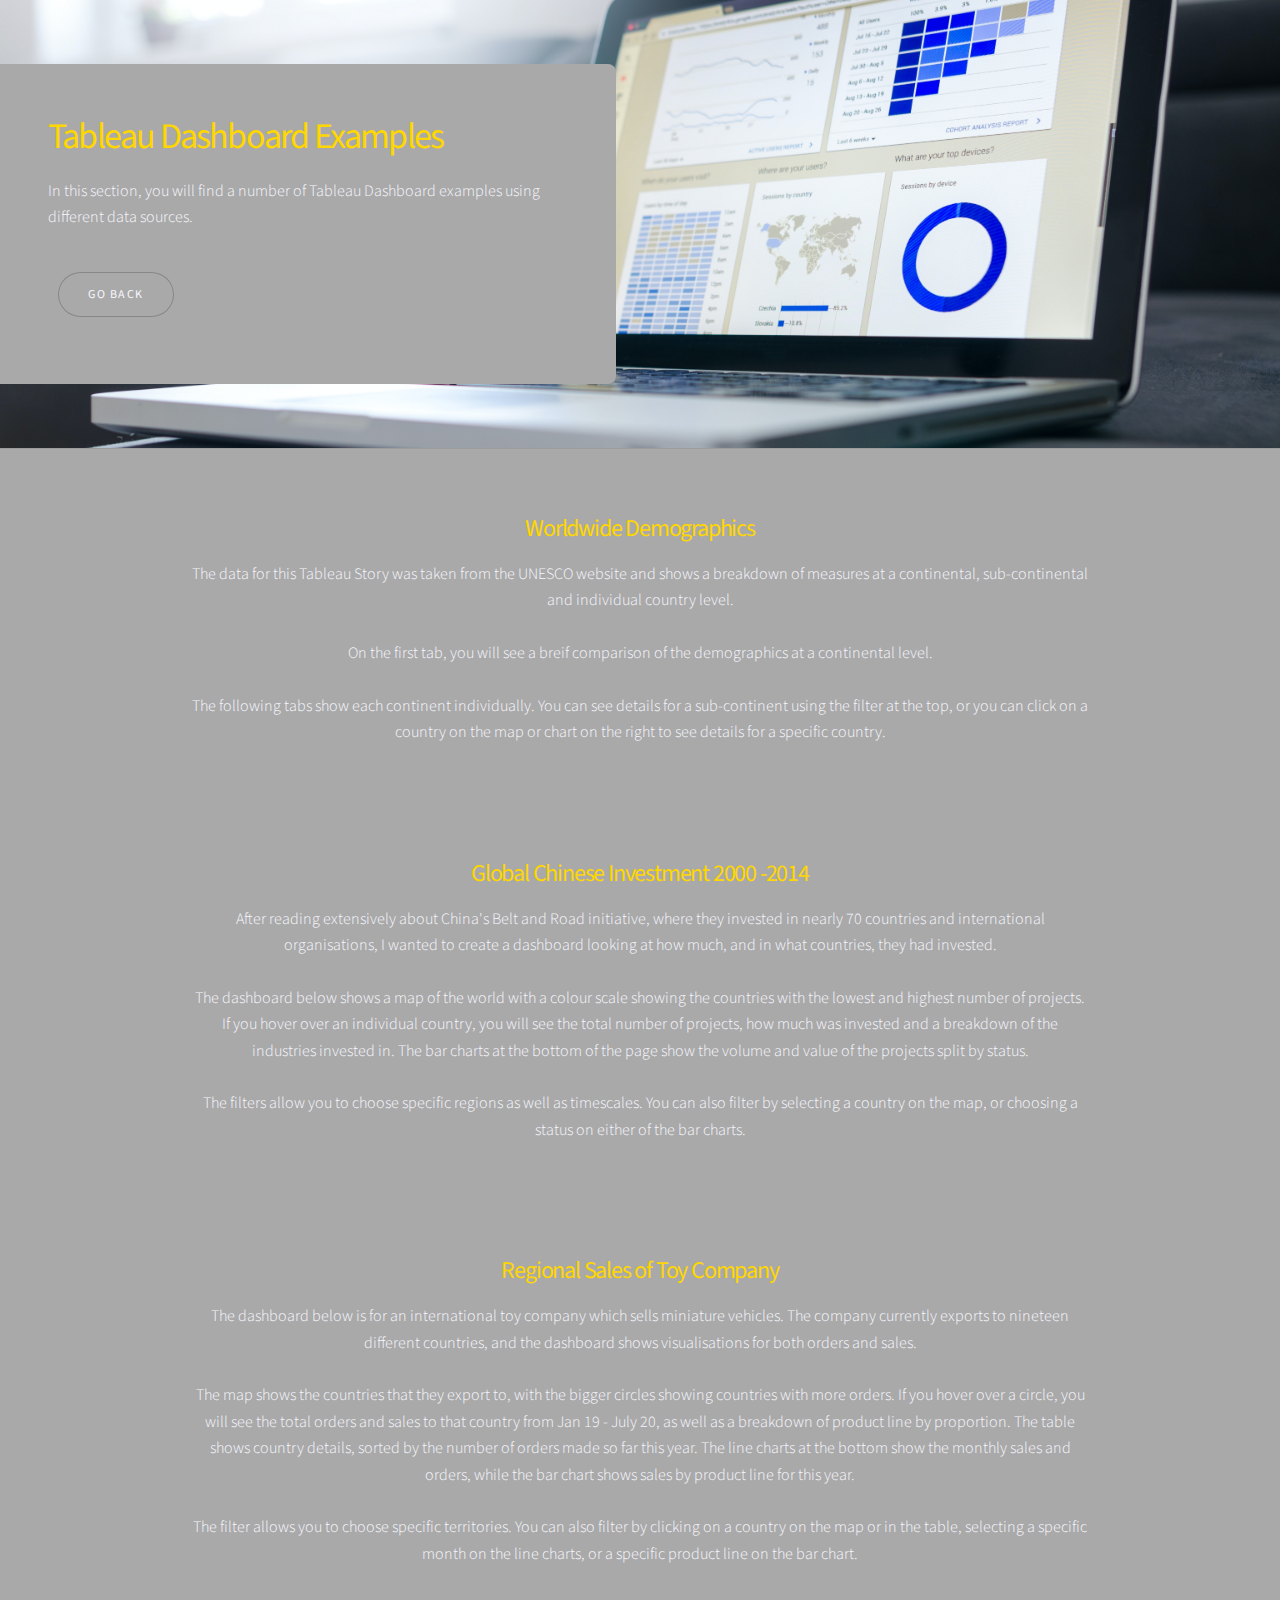
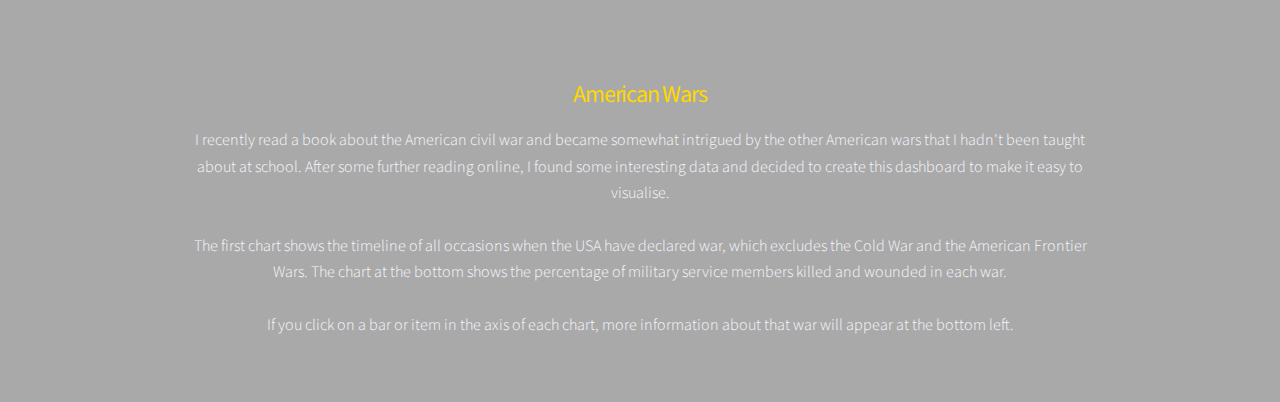
<file: portfolio_1.html>
<!DOCTYPE HTML>
<!--
	Story by HTML5 UP
	html5up.net | @ajlkn
	Free for personal and commercial use under the CCA 3.0 license (html5up.net/license)
-->
<html>
	<head>
		<title>Portfolio: 1</title>
		<meta charset="utf-8" />
		<meta name="viewport" content="width=device-width, initial-scale=1, user-scalable=no" />
		<link rel="stylesheet" href="assets/css/main.css" />
		<noscript><link rel="stylesheet" href="assets/css/noscript.css" /></noscript>
	</head>
	<body class="is-preload">

		<!-- Wrapper -->
			<div id="wrapper" class="divided">

				<section class="spotlight style4 orient-left content-align-left image-position-center onload-image-fade-in onload-content-fade-right">
					<div class="content">
						<h2>Tableau Dashboard Examples</h2>
						<p>In this section, you will find a number of Tableau Dashboard examples using different data sources.</p>
						<span class="button-wrapper">
							<ul class="actions stacked">
								<li><a href="javascript:window.history.back()" class="button">Go Back</a></li>
							</ul>
						</span>
					</div>
					<div class="image">
						<img src="images/dashboard2.jpg" alt="" />
					</div>
				</section>

				<section class="wrapper style1 align-center">
					<div class="inner">
						
						<!--One-->
						<h3>Worldwide Demographics</h3>
						<p>The data for this Tableau Story was taken from the UNESCO website and shows a breakdown of measures at a continental, sub-continental and individual country level. <br><br>
						On the first tab, you will see a breif comparison of the demographics at a continental level. <br><br>
						The following tabs show each continent individually. You can see details for a sub-continent using the filter at the top, or you can click on a country on the map or chart on the right to see details for a specific country.</p>
						<div class='tableauPlaceholder' id='viz1603116062187' style='position: relative; margin: auto;'>
							<noscript>
								<a href='#'>
									<img alt=' ' src='https:&#47;&#47;public.tableau.com&#47;static&#47;images&#47;De&#47;Demo_study&#47;WorldwideDemographics&#47;1_rss.png' style='border: none' />
								</a>
							</noscript>
							<object class='tableauViz'  style='display:none;'>
								<param name='host_url' value='https%3A%2F%2Fpublic.tableau.com%2F' /> 
								<param name='embed_code_version' value='3' /> 
								<param name='site_root' value='' />
								<param name='name' value='Demo_study&#47;WorldwideDemographics' />
								<param name='tabs' value='no' />
								<param name='toolbar' value='yes' />
								<param name='static_image' value='https:&#47;&#47;public.tableau.com&#47;static&#47;images&#47;De&#47;Demo_study&#47;WorldwideDemographics&#47;1.png' /> 
								<param name='animate_transition' value='yes' />
								<param name='display_static_image' value='yes' />
								<param name='display_spinner' value='yes' />
								<param name='display_overlay' value='yes' /><param name='display_count' value='yes' />
								<param name='language' value='en-GB' />
								<param name='filter' value='publish=yes' />
							</object>
						</div>                
						<script type='text/javascript'>                    
							var divElement = document.getElementById('viz1603116062187');                    
							var vizElement = divElement.getElementsByTagName('object')[0];                    
							vizElement.style.width='1000px';vizElement.style.height='827px';                    
							var scriptElement = document.createElement('script');                    
							scriptElement.src = 'https://public.tableau.com/javascripts/api/viz_v1.js';                    
							vizElement.parentNode.insertBefore(scriptElement, vizElement);                
						</script>
						<br><br><br>


						<!--Two-->
						<h3>Global Chinese Investment 2000 -2014</h3>
						<p>After reading extensively about China's Belt and Road initiative, where they invested in nearly 70 countries and international organisations, I wanted to create a dashboard looking at how much, and in what countries, they had invested.<br><br>
						The dashboard below shows a map of the world with a colour scale showing the countries with the lowest and highest number of projects. If you hover over an individual country, you will see the total number of projects, how much was invested and a breakdown of the industries invested in. The bar charts at the bottom of the page show the volume and value of the projects split by status.<br><br>
						The filters allow you to choose specific regions as well as timescales. You can also filter by selecting a country on the map, or choosing a status on either of the bar charts.</p>
						<div class='tableauPlaceholder' id='viz1601380926191' style='position: relative; margin: auto;'>
							<noscript>
								<a href='#'>
									<img alt=' ' src='https:&#47;&#47;public.tableau.com&#47;static&#47;images&#47;Ch&#47;ChinaDashboard2&#47;Dashboard1&#47;1_rss.png' style='border: none' />
								</a>
							</noscript>
							<object class='tableauViz'  style='display:none;'>
								<param name='host_url' value='https%3A%2F%2Fpublic.tableau.com%2F' /> 
								<param name='embed_code_version' value='3' /> 
								<param name='site_root' value='' />
								<param name='name' value='ChinaDashboard2&#47;Dashboard1' />
								<param name='tabs' value='no' />
								<param name='toolbar' value='yes' />
								<param name='static_image' value='https:&#47;&#47;public.tableau.com&#47;static&#47;images&#47;Ch&#47;ChinaDashboard2&#47;Dashboard1&#47;1.png' /> 
								<param name='animate_transition' value='yes' />
								<param name='display_static_image' value='yes' />
								<param name='display_spinner' value='yes' />
								<param name='display_overlay' value='yes' />
								<param name='display_count' value='yes' />
								<param name='language' value='en-GB' />
							</object>
						</div>                
						<script type='text/javascript'>                    
							var divElement = document.getElementById('viz1601380926191');                    
							var vizElement = divElement.getElementsByTagName('object')[0];                    
							if ( divElement.offsetWidth > 800 ) { 
								vizElement.style.width='1000px';
								vizElement.style.height='827px';
							} else if ( divElement.offsetWidth > 500 ) { 
								vizElement.style.width='1000px';
								vizElement.style.height='827px';
							} else { 
								vizElement.style.width='100%';
								vizElement.style.height='1177px';
							}                     
							var scriptElement = document.createElement('script');                    
							scriptElement.src = 'https://public.tableau.com/javascripts/api/viz_v1.js';                    
							vizElement.parentNode.insertBefore(scriptElement, vizElement);                
						</script>
						<br><br><br>


						<!--Three-->
						<h3>Regional Sales of Toy Company</h3>
						<p>The dashboard below is for an international toy company which sells miniature vehicles. The company currently exports to nineteen different countries, and the dashboard shows visualisations for both orders and sales.<br><br>
						The map shows the countries that they export to, with the bigger circles showing countries with more orders. If you hover over a circle, you will see the total orders and sales to that country from Jan 19 - July 20, as well as a breakdown of product line by proportion. The table shows country details, sorted by the number of orders made so far this year. The line charts at the bottom show the monthly sales and orders, while the bar chart shows sales by product line for this year.<br><br>
						The filter allows you to choose specific territories. You can also filter by clicking on a country on the map or in the table, selecting a specific month on the line charts, or a specific product line on the bar chart.</p>
						<div class='tableauPlaceholder' id='viz1601381739290' style='position: relative; margin: auto;'>
							<noscript>
								<a href='#'>
									<img alt=' ' src='https:&#47;&#47;public.tableau.com&#47;static&#47;images&#47;Re&#47;Regional_Sales_16011146154510&#47;Dashboard1&#47;1_rss.png' style='border: none' />
								</a>
							</noscript>
							<object class='tableauViz'  style='display:none;'>
								<param name='host_url' value='https%3A%2F%2Fpublic.tableau.com%2F' /> 
								<param name='embed_code_version' value='3' /> 
								<param name='site_root' value='' />
								<param name='name' value='Regional_Sales_16011146154510&#47;Dashboard1' />
								<param name='tabs' value='no' />
								<param name='toolbar' value='yes' />
								<param name='static_image' value='https:&#47;&#47;public.tableau.com&#47;static&#47;images&#47;Re&#47;Regional_Sales_16011146154510&#47;Dashboard1&#47;1.png' /> 
								<param name='animate_transition' value='yes' />
								<param name='display_static_image' value='yes' />
								<param name='display_spinner' value='yes' />
								<param name='display_overlay' value='yes' />
								<param name='display_count' value='yes' />
								<param name='language' value='en-GB' />
							</object>
						</div>                
						<script type='text/javascript'>                    
							var divElement = document.getElementById('viz1601381739290');                    
							var vizElement = divElement.getElementsByTagName('object')[0];                    
							if ( divElement.offsetWidth > 800 ) { 
								vizElement.style.width='1000px';
								vizElement.style.height='827px';
							} else if ( divElement.offsetWidth > 500 ) { 
								vizElement.style.width='1000px';
								vizElement.style.height='827px';
							} else { 
								vizElement.style.width='100%';
								vizElement.style.height='1527px';
							}                     
							var scriptElement = document.createElement('script');                    
							scriptElement.src = 'https://public.tableau.com/javascripts/api/viz_v1.js';                    
							vizElement.parentNode.insertBefore(scriptElement, vizElement);                
						</script>
						<br><br><br>


						<!-- Four -->
						<h3>American Wars</h3>
						<p>I recently read a book about the American civil war and became somewhat intrigued by the other American wars that I hadn't been taught about at school. After some further reading online, I found some interesting data and decided to create this dashboard to make it easy to visualise.<br><br>
						The first chart shows the timeline of all occasions when the USA have declared war, which excludes the Cold War and the American Frontier Wars. The chart at the bottom  shows the percentage of military service members killed and wounded in each war.<br><br>
						If you click on a bar or item in the axis of each chart, more information about that war will appear at the bottom left.  </p>
						<div class='tableauPlaceholder' id='viz1602081569733' style='position: relative; margin: auto;'>
							<noscript>
								<a href='#'>
									<img alt=' ' src='https:&#47;&#47;public.tableau.com&#47;static&#47;images&#47;Am&#47;American_wars&#47;AmericanWars&#47;1_rss.png' style='border: none' />
								</a>
							</noscript>
							<object class='tableauViz'  style='display:none;'>
								<param name='host_url' value='https%3A%2F%2Fpublic.tableau.com%2F' /> 
								<param name='embed_code_version' value='3' /> 
								<param name='site_root' value='' />
								<param name='name' value='American_wars&#47;AmericanWars' />
								<param name='tabs' value='no' />
								<param name='toolbar' value='yes' />
								<param name='static_image' value='https:&#47;&#47;public.tableau.com&#47;static&#47;images&#47;Am&#47;American_wars&#47;AmericanWars&#47;1.png' /> 
								<param name='animate_transition' value='yes' />
								<param name='display_static_image' value='yes' />
								<param name='display_spinner' value='yes' />
								<param name='display_overlay' value='yes' />
								<param name='display_count' value='yes' />
								<param name='language' value='en-GB' />
								<param name='filter' value='publish=yes' />
							</object>
						</div>                
						<script type='text/javascript'>                    
							var divElement = document.getElementById('viz1602081569733');                    
							var vizElement = divElement.getElementsByTagName('object')[0];                    
							if ( divElement.offsetWidth > 800 ) { 
								vizElement.style.width='1000px';
								vizElement.style.height='827px';
							} else if ( divElement.offsetWidth > 500 ) { 
								vizElement.style.width='1000px';
								vizElement.style.height='827px';
							} else { 
								vizElement.style.width='100%';
								vizElement.style.height='777px';
							}                     
							var scriptElement = document.createElement('script');                    
							scriptElement.src = 'https://public.tableau.com/javascripts/api/viz_v1.js';                    
							vizElement.parentNode.insertBefore(scriptElement, vizElement);                
						</script>
					</div>
					
				</section>

				
		<!-- Scripts -->
			<script src="assets/js/jquery.min.js"></script>
			<script src="assets/js/jquery.scrollex.min.js"></script>
			<script src="assets/js/jquery.scrolly.min.js"></script>
			<script src="assets/js/browser.min.js"></script>
			<script src="assets/js/breakpoints.min.js"></script>
			<script src="assets/js/util.js"></script>
			<script src="assets/js/main.js"></script>

	</body>
</html>
</file>
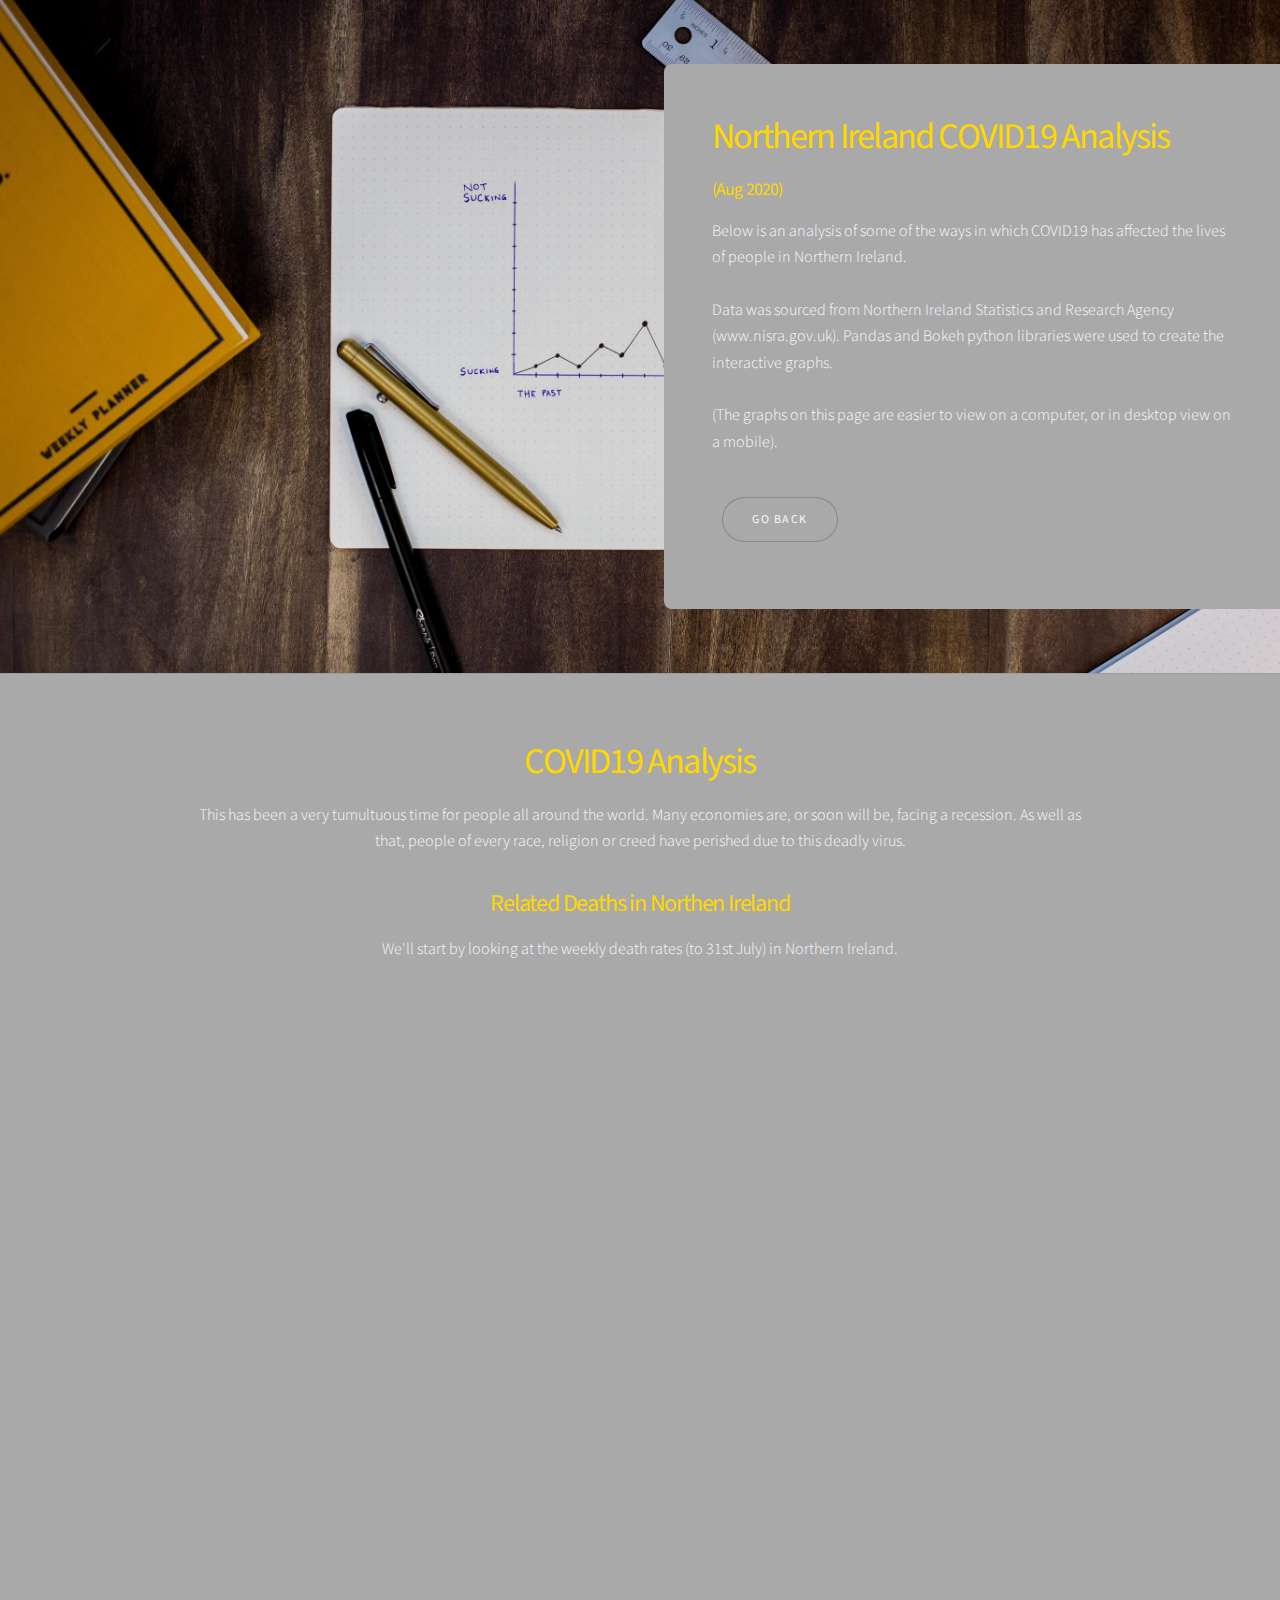
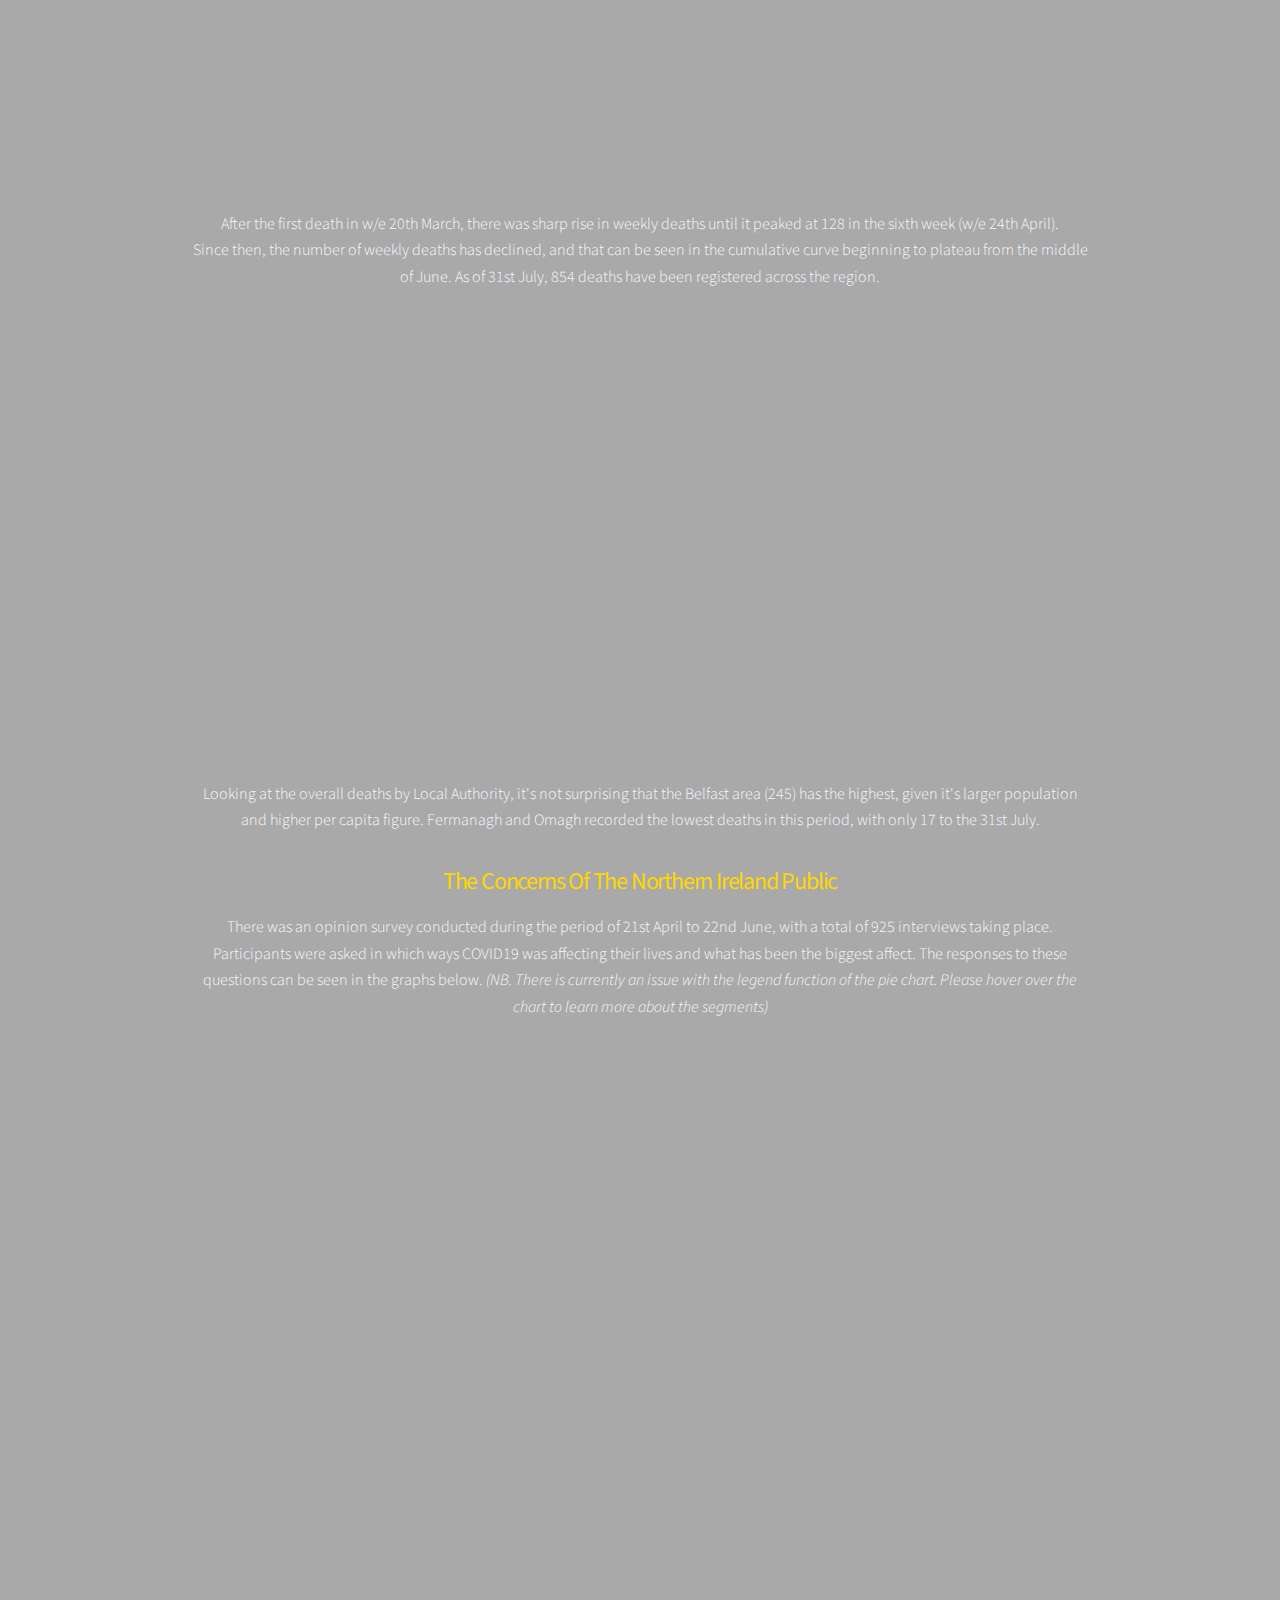
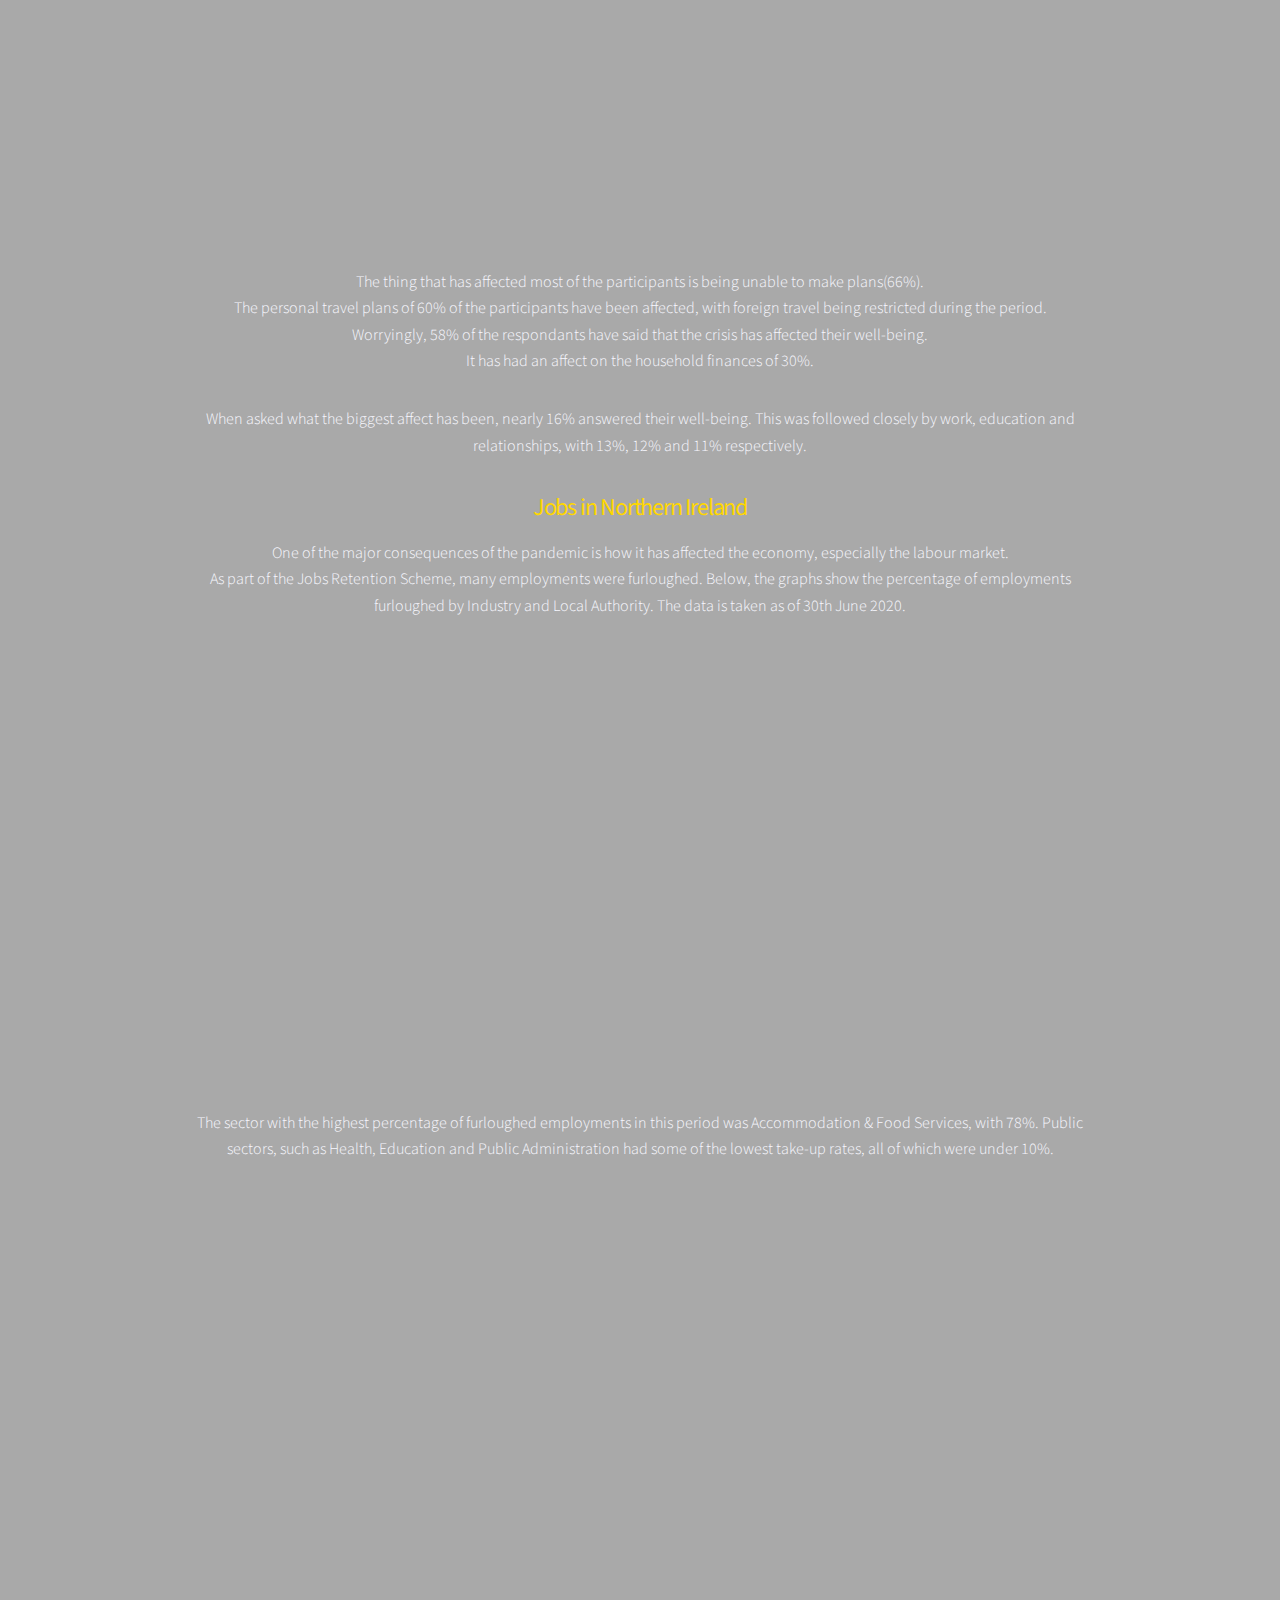
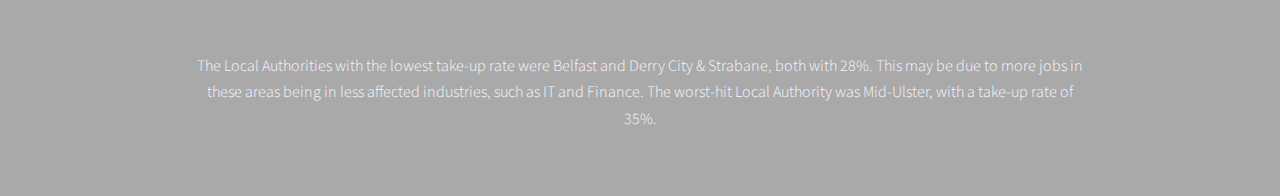
<file: portfolio_2.html>
<!DOCTYPE HTML>
<!--
	Story by HTML5 UP
	html5up.net | @ajlkn
	Free for personal and commercial use under the CCA 3.0 license (html5up.net/license)
-->
<html>
	<head>
		<title>Portfolio: 2</title>
		<meta charset="utf-8" />
		<meta name="viewport" content="width=device-width, initial-scale=1, user-scalable=no" />
		<link rel="stylesheet" href="assets/css/main.css" />
		<noscript><link rel="stylesheet" href="assets/css/noscript.css" /></noscript>
	</head>
	<body class="is-preload">

		<!-- Wrapper -->
			<div id="wrapper" class="divided">

				<section class="spotlight style4 orient-right content-align-left image-position-center onload-image-fade-in onload-content-fade-left">
					<div class="content">
						<h2>Northern Ireland COVID19 Analysis</h2>
						<h4>(Aug 2020)</h4>
						<p>Below is an analysis of some of the ways in which COVID19 has affected the lives of people in Northern Ireland.<br><br>
						Data was sourced from Northern Ireland Statistics and Research Agency (www.nisra.gov.uk). Pandas and Bokeh python libraries were used to create the interactive graphs.<br><br>
						(The graphs on this page are easier to view on a computer, or in desktop view on a mobile).</p>
						<span class="button-wrapper">
							<ul class="actions stacked">
								<li><a href="javascript:window.history.back()" class="button">Go Back</a></li>
							</ul>
						</span>
					</div>
					<div class="image">
						<img src="images/analysis2.jpg" alt="" />
					</div>
				</section>

				<section class="wrapper style1 align-center">
					<div class="inner">
						<h2>COVID19 Analysis</h2>
						<p>This has been a very tumultuous time for people all around the world. Many economies are, or soon will be, facing a recession. As well as that, people of every race, religion or creed have perished due to this deadly virus. <br></p>
						<h3>Related Deaths in Northen Ireland</h3>
						<p>We'll start by looking at the weekly death rates (to 31st July) in Northern Ireland.</p>
						<embed type="text/html" src="images/dash1.html" width="500" height="400" style="max-width: 96%">
						<embed type="text/html" src="images/dash2.html" width="500" height="400" style="max-width: 96%">
						<p>After the first death in w/e 20th March, there was sharp rise in weekly deaths until it peaked at 128 in the sixth week (w/e 24th April).
						<br>Since then, the number of weekly deaths has declined, and that can be seen in the cumulative curve beginning to plateau from the middle of June. As of 31st July, 854 deaths have been registered across the region. </p>
						<embed type="text/html" src="images/dash3.html" width="950" height="450" style="max-width: 96%">
						<p>Looking at the overall deaths by Local Authority, it's not surprising that the Belfast area (245) has the highest, given it's larger population and higher per capita figure. Fermanagh and Omagh recorded the lowest deaths in this period, with only 17 to the 31st July.</p>
						<h3>The Concerns Of The Northern Ireland Public</h3>
						<p>There was an opinion survey conducted during the period of 21st April to 22nd June, with a total of 925 interviews taking place.<br>
						Participants were asked in which ways COVID19 was affecting their lives and what has been the biggest affect. The responses to these questions can be seen in the graphs below.<i> (NB. There is currently an issue with the legend function of the pie chart. Please hover over the chart to learn more about the segments)</i></p>
						<embed type="text/html" src="images/dash4.html" width="500" height="400" style="max-width: 96%">
						<embed type="text/html" src="images/dash5.html" width="500" height="400" style="max-width: 96%">
						<p>The thing that has affected most of the participants is being unable to make plans(66%).<br> 
						The personal travel plans of 60% of the participants have been affected, with foreign travel being restricted during the period.<br>
						Worryingly, 58% of the respondants have said that the crisis has affected their well-being.<br>
						It has had an affect on the household finances of 30%.</p>
						<p>When asked what the biggest affect has been, nearly 16% answered their well-being. This was followed closely by work, education and relationships, with 13%, 12% and 11% respectively.</p>
						<h3>Jobs in Northern Ireland</h3>
						<p>One of the major consequences of the pandemic is how it has affected the economy, especially the labour market.<br>
						As part of the Jobs Retention Scheme, many employments were furloughed. Below, the graphs show the percentage of employments furloughed by Industry and Local Authority. The data is taken as of 30th June 2020.</p>
						<embed type="text/html" src="images/dash6.html" width="950" height="450" style="max-width: 96%">
						<p>The sector with the highest percentage of furloughed employments in this period was Accommodation & Food Services, with 78%. Public sectors, such as Health, Education and Public Administration had some of the lowest take-up rates, all of which were under 10%.</p>
						<embed type="text/html" src="images/dash7.html" width="950" height="450" style="max-width: 96%">
						<p>The Local Authorities with the lowest take-up rate were Belfast and Derry City & Strabane, both with 28%. This may be due to more jobs in these areas being in less affected industries, such as IT and Finance.
						The worst-hit Local Authority was Mid-Ulster, with a take-up rate of 35%.</p>
					</div>
					
				</section>

				
		<!-- Scripts -->
			<script src="assets/js/jquery.min.js"></script>
			<script src="assets/js/jquery.scrollex.min.js"></script>
			<script src="assets/js/jquery.scrolly.min.js"></script>
			<script src="assets/js/browser.min.js"></script>
			<script src="assets/js/breakpoints.min.js"></script>
			<script src="assets/js/util.js"></script>
			<script src="assets/js/main.js"></script>

	</body>
</html>
</file>
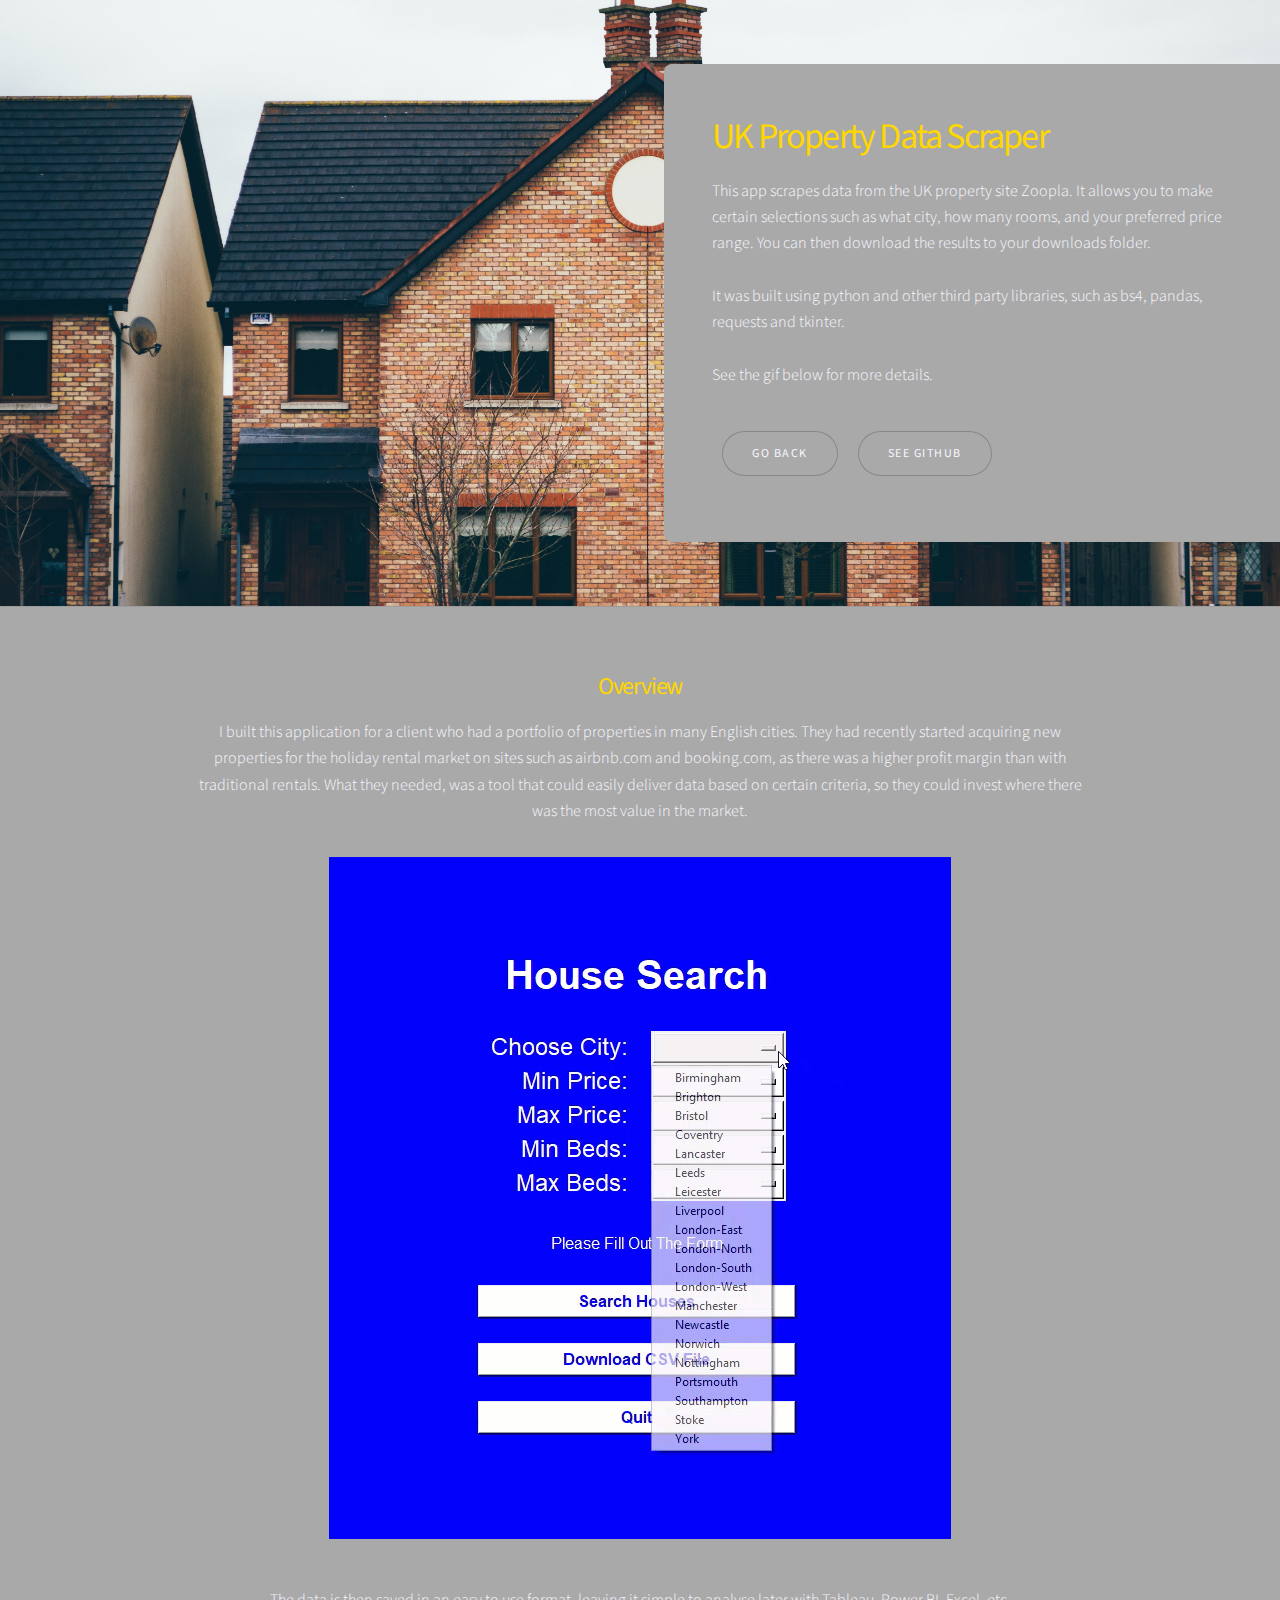
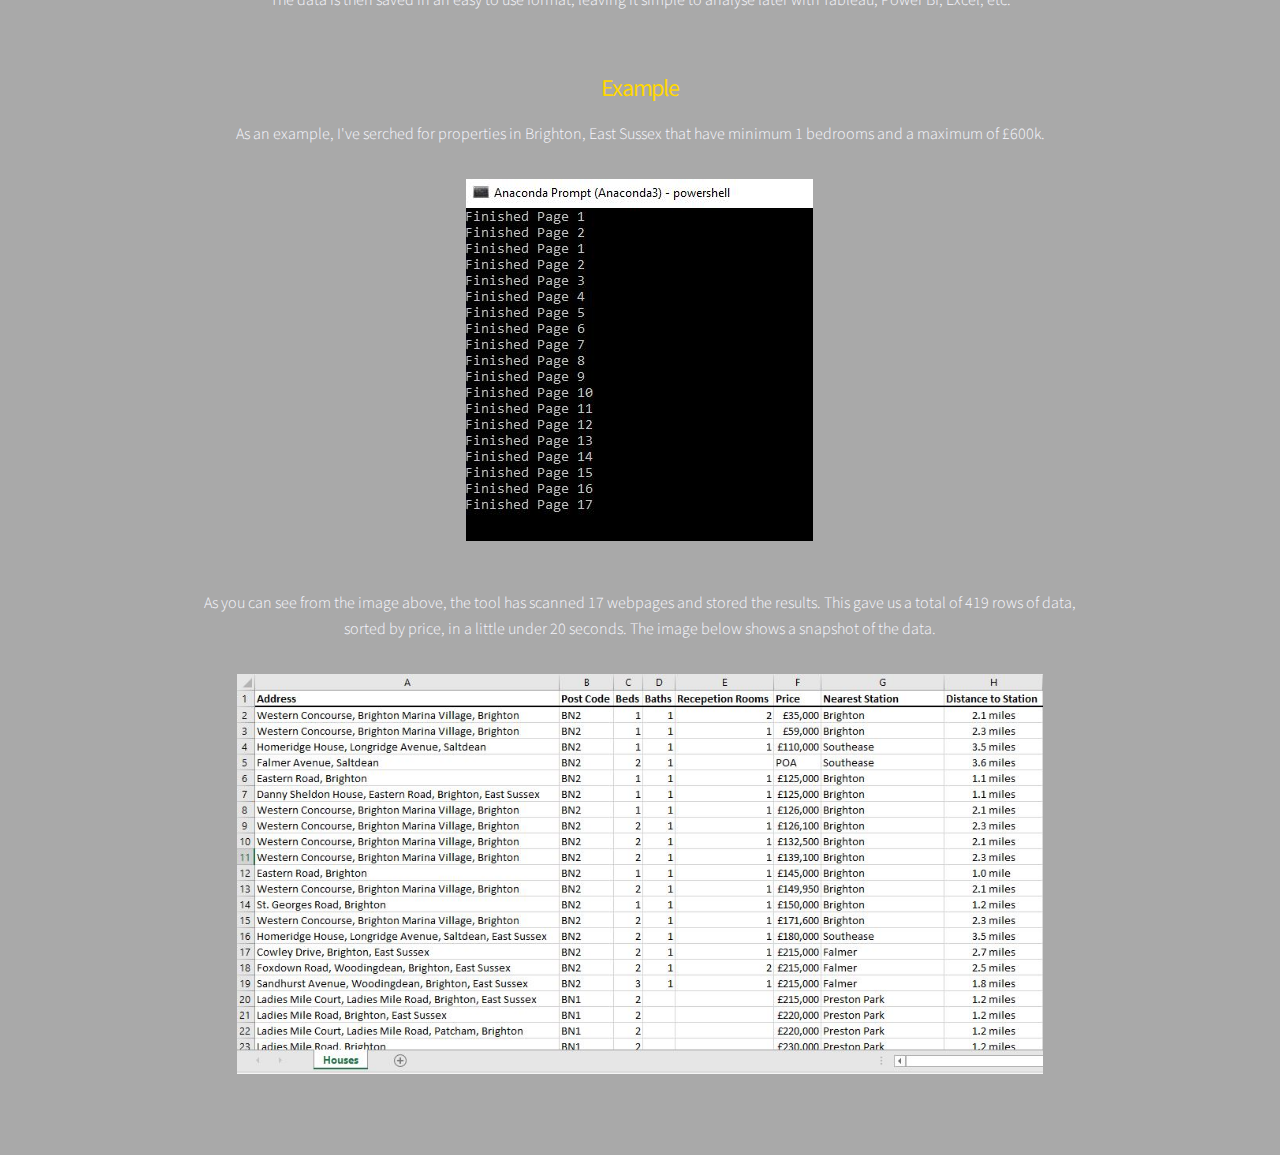
<file: portfolio_4.html>
<!DOCTYPE HTML>
<!--
	Story by HTML5 UP
	html5up.net | @ajlkn
	Free for personal and commercial use under the CCA 3.0 license (html5up.net/license)
-->
<html>
	<head>
		<title>Portfolio: 4</title>
		<meta charset="utf-8" />
		<meta name="viewport" content="width=device-width, initial-scale=1, user-scalable=no" />
		<link rel="stylesheet" href="assets/css/main.css" />
		<noscript><link rel="stylesheet" href="assets/css/noscript.css" /></noscript>
	</head>
	<body class="is-preload">

		<!-- Wrapper -->
			<div id="wrapper" class="divided">

				<section class="spotlight style4 orient-right content-align-left image-position-center onload-image-fade-in onload-content-fade-left">
					<div class="content">
						<h2>UK Property Data Scraper</h2>
						<p>This app scrapes data from the UK property site Zoopla. It allows you to make certain selections such as what city, how many rooms, and your preferred price range. You can then download the results to your downloads folder.<br><br>
						It was built using python and other third party libraries, such as bs4, pandas, requests and tkinter. <br><br>
						See the gif below for more details.</p>
						<span class="button-wrapper">
							<ul class="actions stacked">
								<li><a href="javascript:window.history.back()" class="button">Go Back</a></li>
							</ul>
							<ul class="actions stacked">
								<li><a href="https://github.com/SimonGraham86/uk-property-data-scraper" class="button" target="_blank">See Github</a></li>
							</ul>
						</span>
					</div>
					<div class="image">
						<img src="images/houses2.jpg" alt="" />
					</div>
				</section>

				<section class="wrapper style1 align-center">
					<div class="inner">
						<h3>Overview</h3>
						<p>I built this application for a client who had a portfolio of properties in many English cities. They had recently started acquiring new properties for the holiday rental market on sites such as airbnb.com and booking.com, as there was a higher profit margin than with traditional rentals. What they needed, was a tool that could easily deliver data based on certain criteria, so they could invest where there was the most value in the market. </p>
						<div class="image-port" style='margin: auto; padding-top: 0px; padding-bottom: 40px; max-width: 90%;'>
							<img src="images/property_app.gif" alt="" style="max-width: 100%;"/>
						</div>
						<p>The data is then saved in an easy to use format, leaving it simple to analyse later with Tableau, Power BI, Excel, etc.</p><br>
						<h3>Example</h3>
						<p>As an example, I've serched for properties in Brighton, East Sussex that have minimum 1 bedrooms and a maximum of £600k.</p>
						<div class="image-port" style='margin: auto; padding-top: 0px; padding-bottom: 40px; max-width: 90%;'>
							<img src="images/powershell_snap.gif" alt="" style="max-width: 100%;"/>
						</div>
						<p>As you can see from the image above, the tool has scanned 17 webpages and stored the results. This gave us a total of 419 rows of data, sorted by price, in a little under 20 seconds. The image below shows a snapshot of the data.</p>
						<div class="image-port" style='margin: auto; padding-top: 0px; padding-bottom: 40px; max-width: 90%;'>
							<img src="images/excel_snap.gif" alt="" style="max-width: 100%;"/>
						</div>
					</div>
				</section>

				
		<!-- Scripts -->
			<script src="assets/js/jquery.min.js"></script>
			<script src="assets/js/jquery.scrollex.min.js"></script>
			<script src="assets/js/jquery.scrolly.min.js"></script>
			<script src="assets/js/browser.min.js"></script>
			<script src="assets/js/breakpoints.min.js"></script>
			<script src="assets/js/util.js"></script>
			<script src="assets/js/main.js"></script>

	</body>
</html>
</file>
<file: assets/css/noscript.css>
/*
	Story by HTML5 UP
	html5up.net | @ajlkn
	Free for personal and commercial use under the CCA 3.0 license (html5up.net/license)
*/

/* Banner (transitions) */

	.banner.onload-content-fade-up .content {
		-moz-transition: none;
		-webkit-transition: none;
		-ms-transition: none;
		transition: none;
	}

	body.is-preload .banner.onload-content-fade-up .content {
		-moz-transform: none;
		-webkit-transform: none;
		-ms-transform: none;
		transform: none;
		opacity: 1;
	}

	.banner.onload-content-fade-down .content {
		-moz-transition: none;
		-webkit-transition: none;
		-ms-transition: none;
		transition: none;
	}

	body.is-preload .banner.onload-content-fade-down .content {
		-moz-transform: none;
		-webkit-transform: none;
		-ms-transform: none;
		transform: none;
		opacity: 1;
	}

	.banner.onload-content-fade-left .content {
		-moz-transition: none;
		-webkit-transition: none;
		-ms-transition: none;
		transition: none;
	}

	body.is-preload .banner.onload-content-fade-left .content {
		-moz-transform: none;
		-webkit-transform: none;
		-ms-transform: none;
		transform: none;
		opacity: 1;
	}

	.banner.onload-content-fade-right .content {
		-moz-transition: none;
		-webkit-transition: none;
		-ms-transition: none;
		transition: none;
	}

	body.is-preload .banner.onload-content-fade-right .content {
		-moz-transform: none;
		-webkit-transform: none;
		-ms-transform: none;
		transform: none;
		opacity: 1;
	}

	.banner.onload-content-fade-in .content {
		-moz-transition: none;
		-webkit-transition: none;
		-ms-transition: none;
		transition: none;
	}

	body.is-preload .banner.onload-content-fade-in .content {
		-moz-transform: none;
		-webkit-transform: none;
		-ms-transform: none;
		transform: none;
		opacity: 1;
	}

	.banner.onload-image-fade-up .image {
		-moz-transition: none;
		-webkit-transition: none;
		-ms-transition: none;
		transition: none;
	}

		.banner.onload-image-fade-up .image img {
			-moz-transition: none;
			-webkit-transition: none;
			-ms-transition: none;
			transition: none;
		}

	body.is-preload .banner.onload-image-fade-up .image {
		-moz-transform: none;
		-webkit-transform: none;
		-ms-transform: none;
		transform: none;
		opacity: 1;
	}

		body.is-preload .banner.onload-image-fade-up .image img {
			opacity: 1;
		}

	.banner.onload-image-fade-down .image {
		-moz-transition: none;
		-webkit-transition: none;
		-ms-transition: none;
		transition: none;
	}

		.banner.onload-image-fade-down .image img {
			-moz-transition: none;
			-webkit-transition: none;
			-ms-transition: none;
			transition: none;
		}

	body.is-preload .banner.onload-image-fade-down .image {
		-moz-transform: none;
		-webkit-transform: none;
		-ms-transform: none;
		transform: none;
		opacity: 1;
	}

		body.is-preload .banner.onload-image-fade-down .image img {
			opacity: 1;
		}

	.banner.onload-image-fade-left .image {
		-moz-transition: none;
		-webkit-transition: none;
		-ms-transition: none;
		transition: none;
	}

		.banner.onload-image-fade-left .image img {
			-moz-transition: none;
			-webkit-transition: none;
			-ms-transition: none;
			transition: none;
		}

	body.is-preload .banner.onload-image-fade-left .image {
		-moz-transform: none;
		-webkit-transform: none;
		-ms-transform: none;
		transform: none;
		opacity: 1;
	}

		body.is-preload .banner.onload-image-fade-left .image img {
			opacity: 1;
		}

	.banner.onload-image-fade-right .image {
		-moz-transition: none;
		-webkit-transition: none;
		-ms-transition: none;
		transition: none;
	}

		.banner.onload-image-fade-right .image img {
			-moz-transition: none;
			-webkit-transition: none;
			-ms-transition: none;
			transition: none;
		}

	body.is-preload .banner.onload-image-fade-right .image {
		-moz-transform: none;
		-webkit-transform: none;
		-ms-transform: none;
		transform: none;
		opacity: 1;
	}

		body.is-preload .banner.onload-image-fade-right .image img {
			opacity: 1;
		}

	.banner.onload-image-fade-in .image img {
		-moz-transition: none;
		-webkit-transition: none;
		-ms-transition: none;
		transition: none;
	}

	body.is-preload .banner.onload-image-fade-in .image img {
		opacity: 1;
	}

	.banner.onscroll-content-fade-up .content {
		-moz-transition: none;
		-webkit-transition: none;
		-ms-transition: none;
		transition: none;
	}

	.banner.onscroll-content-fade-up.is-inactive .content {
		-moz-transform: none;
		-webkit-transform: none;
		-ms-transform: none;
		transform: none;
		opacity: 1;
	}

	.banner.onscroll-content-fade-down .content {
		-moz-transition: none;
		-webkit-transition: none;
		-ms-transition: none;
		transition: none;
	}

	.banner.onscroll-content-fade-down.is-inactive .content {
		-moz-transform: none;
		-webkit-transform: none;
		-ms-transform: none;
		transform: none;
		opacity: 1;
	}

	.banner.onscroll-content-fade-left .content {
		-moz-transition: none;
		-webkit-transition: none;
		-ms-transition: none;
		transition: none;
	}

	.banner.onscroll-content-fade-left.is-inactive .content {
		-moz-transform: none;
		-webkit-transform: none;
		-ms-transform: none;
		transform: none;
		opacity: 1;
	}

	.banner.onscroll-content-fade-right .content {
		-moz-transition: none;
		-webkit-transition: none;
		-ms-transition: none;
		transition: none;
	}

	.banner.onscroll-content-fade-right.is-inactive .content {
		-moz-transform: none;
		-webkit-transform: none;
		-ms-transform: none;
		transform: none;
		opacity: 1;
	}

	.banner.onscroll-content-fade-in .content {
		-moz-transition: none;
		-webkit-transition: none;
		-ms-transition: none;
		transition: none;
	}

	.banner.onscroll-content-fade-in.is-inactive .content {
		-moz-transform: none;
		-webkit-transform: none;
		-ms-transform: none;
		transform: none;
		opacity: 1;
	}

	.banner.onscroll-image-fade-up .image {
		-moz-transition: none;
		-webkit-transition: none;
		-ms-transition: none;
		transition: none;
	}

		.banner.onscroll-image-fade-up .image img {
			-moz-transition: none;
			-webkit-transition: none;
			-ms-transition: none;
			transition: none;
		}

	.banner.onscroll-image-fade-up.is-inactive .image {
		-moz-transform: none;
		-webkit-transform: none;
		-ms-transform: none;
		transform: none;
		opacity: 1;
	}

		.banner.onscroll-image-fade-up.is-inactive .image img {
			opacity: 1;
		}

	.banner.onscroll-image-fade-down .image {
		-moz-transition: none;
		-webkit-transition: none;
		-ms-transition: none;
		transition: none;
	}

		.banner.onscroll-image-fade-down .image img {
			-moz-transition: none;
			-webkit-transition: none;
			-ms-transition: none;
			transition: none;
		}

	.banner.onscroll-image-fade-down.is-inactive .image {
		-moz-transform: none;
		-webkit-transform: none;
		-ms-transform: none;
		transform: none;
		opacity: 1;
	}

		.banner.onscroll-image-fade-down.is-inactive .image img {
			opacity: 1;
		}

	.banner.onscroll-image-fade-left .image {
		-moz-transition: none;
		-webkit-transition: none;
		-ms-transition: none;
		transition: none;
	}

		.banner.onscroll-image-fade-left .image img {
			-moz-transition: none;
			-webkit-transition: none;
			-ms-transition: none;
			transition: none;
		}

	.banner.onscroll-image-fade-left.is-inactive .image {
		-moz-transform: none;
		-webkit-transform: none;
		-ms-transform: none;
		transform: none;
		opacity: 1;
	}

		.banner.onscroll-image-fade-left.is-inactive .image img {
			opacity: 1;
		}

	.banner.onscroll-image-fade-right .image {
		-moz-transition: none;
		-webkit-transition: none;
		-ms-transition: none;
		transition: none;
	}

		.banner.onscroll-image-fade-right .image img {
			-moz-transition: none;
			-webkit-transition: none;
			-ms-transition: none;
			transition: none;
		}

	.banner.onscroll-image-fade-right.is-inactive .image {
		-moz-transform: none;
		-webkit-transform: none;
		-ms-transform: none;
		transform: none;
		opacity: 1;
	}

		.banner.onscroll-image-fade-right.is-inactive .image img {
			opacity: 1;
		}

	.banner.onscroll-image-fade-in .image img {
		-moz-transition: none;
		-webkit-transition: none;
		-ms-transition: none;
		transition: none;
	}

	.banner.onscroll-image-fade-in.is-inactive .image img {
		opacity: 1;
	}
</file>
<file: assets/css/main.css>
@import url(fontawesome-all.min.css);
@import url("https://fonts.googleapis.com/css?family=Source+Sans+Pro:300,300i,400,400i");

/*
	Story by HTML5 UP
	html5up.net | @ajlkn
	Free for personal and commercial use under the CCA 3.0 license (html5up.net/license)
*/

html, body, div, span, applet, object,
iframe, h1, h2, h3, h4, h5, h6, p, blockquote,
pre, a, abbr, acronym, address, big, cite,
code, del, dfn, em, img, ins, kbd, q, s, samp,
small, strike, strong, sub, sup, tt, var, b,
u, i, center, dl, dt, dd, ol, ul, li, fieldset,
form, label, legend, table, caption, tbody,
tfoot, thead, tr, th, td, article, aside,
canvas, details, embed, figure, figcaption,
footer, header, hgroup, menu, nav, output, ruby,
section, summary, time, mark, audio, video {
	margin: 0;
	padding: 0;
	border: 0;
	font-size: 100%;
	font: inherit;
	vertical-align: baseline;}

article, aside, details, figcaption, figure,
footer, header, hgroup, menu, nav, section {
	display: block;}

body {
	line-height: 1;
}

ol, ul {
	list-style: none;
}

blockquote, q {
	quotes: none;
}

	blockquote:before, blockquote:after, q:before, q:after {
		content: '';
		content: none;
	}

table {
	border-collapse: collapse;
	border-spacing: 0;
}

body {
	-webkit-text-size-adjust: none;
}

mark {
	background-color: transparent;
	color: inherit;
}

input::-moz-focus-inner {
	border: 0;
	padding: 0;
}

input, select, textarea {
	-moz-appearance: none;
	-webkit-appearance: none;
	-ms-appearance: none;
	appearance: none;
}

/* Basic */

	@-ms-viewport {
		width: device-width;
	}

	body {
		-ms-overflow-style: scrollbar;
	}

	@media screen and (max-width: 480px) {

		html, body {
			min-width: 320px;
		}

	}

	html {
		box-sizing: border-box;
	}

	*, *:before, *:after {
		box-sizing: inherit;
	}

	body {
		background: #ffffff;
	}

		body.is-preload *, body.is-preload *:before, body.is-preload *:after {
			-moz-animation: none !important;
			-webkit-animation: none !important;
			-ms-animation: none !important;
			animation: none !important;
			-moz-transition: none !important;
			-webkit-transition: none !important;
			-ms-transition: none !important;
			transition: none !important;
		}

/* Type */

	html {
		font-size: 18pt;
	}

		@media screen and (max-width: 1680px) {

			html {
				font-size: 14pt;
			}

		}

		@media screen and (max-width: 1280px) {

			html {
				font-size: 12pt;
			}

		}

		@media screen and (max-width: 736px) {

			html {
				font-size: 11pt;
			}

		}

		@media screen and (max-width: 360px) {

			html {
				font-size: 10pt;
			}

		}

	body {
		background-color: #A9A9A9;
		color: #F8F8FF;
	}

	body, input, select, textarea {
		font-family: "Source Sans Pro", Helvetica, sans-serif;
		font-size: 1rem;
		font-weight: 300;
		line-height: 1.65;
	}

	a {
		-moz-transition: color 0.2s ease-in-out;
		-webkit-transition: color 0.2s ease-in-out;
		-ms-transition: color 0.2s ease-in-out;
		transition: color 0.2s ease-in-out;
		text-decoration: underline;
	}

		a:hover {
			text-decoration: none;
		}

	strong, b {
		font-weight: 400;
	}

	em, i {
		font-style: italic;
	}

	p {
		margin: 0 0 2rem 0;
	}

		p.major {
			font-size: 1.10rem;
		}

	h1, h2, h3, h4, h5, h6 {
		font-weight: 400;
		line-height: 1.375;
		letter-spacing: -0.05em;
		margin: 0 0 1rem 0;
	}

		h1 a, h2 a, h3 a, h4 a, h5 a, h6 a {
			color: inherit;
			text-decoration: none;
		}

	h1 {
		font-size: 3.5rem;
		line-height: 1.2;
	}

	h2 {
		font-size: 2.25rem;
	}

	h3 {
		font-size: 1.5rem;
	}

	h4 {
		font-size: 1.1rem;
	}

	h5 {
		font-size: 0.9rem;
	}

	h6 {
		font-size: 0.7rem;
	}

	sub {
		font-size: 0.8rem;
		position: relative;
		top: 0.5rem;
	}

	sup {
		font-size: 0.8rem;
		position: relative;
		top: -0.5rem;
	}

	blockquote {
		border-left: solid 4px;
		font-style: italic;
		margin: 0 0 2rem 0;
		padding: 0.5rem 0 0.5rem 2rem;
	}

	code {
		border-radius: 4px;
		font-family: "Courier New", monospace;
		font-size: 0.9em;
		margin: 0 0.25rem;
		padding: 0.25rem 0.325rem;
	}

	pre {
		-webkit-overflow-scrolling: touch;
		font-family: "Courier New", monospace;
		font-size: 0.9em;
		margin: 0 0 2rem 0;
	}

		pre code {
			display: block;
			line-height: 1.5;
			padding: 0.75rem 1rem;
			overflow-x: auto;
		}

	hr {
		border: 0;
		border-bottom: solid 1px;
		margin: 2.5rem 0;
	}

		hr.major {
			margin: 3.5rem 0;
		}

	.align-left {
		text-align: left;
	}

	.align-center {
		text-align: center;
	}

	.align-right {
		text-align: right;
	}

	@media screen and (max-width: 736px) {

		p.major {
			font-size: 1.1rem;
		}

		h1 {
			font-size: 2.5rem;
		}

		h2 {
			font-size: 2rem;
		}

		h3 {
			font-size: 1.25rem;
		}

		h4 {
			font-size: 1rem;
		}

	}

	input, select, textarea {
		color: #000000;
	}

	a {
		color: #FFD700;
	}

		a:hover {
			color: #47D3E5;
		}

	strong, b {
		color: #000000;
	}

	h1, h2, h3, h4, h5, h6 {
		color: #FFD700;
	}

	blockquote {
		border-left-color: rgba(0, 0, 0, 0.2);
	}

	code {
		background: rgba(0, 0, 0, 0.05);
		border-color: rgba(0, 0, 0, 0.2);
	}

	hr {
		border-bottom-color: rgba(0, 0, 0, 0.2);
	}

/* Row */

	.row {
		display: flex;
		flex-wrap: wrap;
		box-sizing: border-box;
		align-items: stretch;
	}

		.row > * {
			box-sizing: border-box;
		}

		.row.gtr-uniform > * > :last-child {
			margin-bottom: 0;
		}

		.row.aln-left {
			justify-content: flex-start;
		}

		.row.aln-center {
			justify-content: center;
		}

		.row.aln-right {
			justify-content: flex-end;
		}

		.row.aln-top {
			align-items: flex-start;
		}

		.row.aln-middle {
			align-items: center;
		}

		.row.aln-bottom {
			align-items: flex-end;
		}

		.row > .imp {
			order: -1;
		}

		.row > .col-1 {
			width: 8.33333%;
		}

		.row > .off-1 {
			margin-left: 8.33333%;
		}

		.row > .col-2 {
			width: 16.66667%;
		}

		.row > .off-2 {
			margin-left: 16.66667%;
		}

		.row > .col-3 {
			width: 25%;
		}

		.row > .off-3 {
			margin-left: 25%;
		}

		.row > .col-4 {
			width: 33.33333%;
		}

		.row > .off-4 {
			margin-left: 33.33333%;
		}

		.row > .col-5 {
			width: 41.66667%;
		}

		.row > .off-5 {
			margin-left: 41.66667%;
		}

		.row > .col-6 {
			width: 50%;
		}

		.row > .off-6 {
			margin-left: 50%;
		}

		.row > .col-7 {
			width: 58.33333%;
		}

		.row > .off-7 {
			margin-left: 58.33333%;
		}

		.row > .col-8 {
			width: 66.66667%;
		}

		.row > .off-8 {
			margin-left: 66.66667%;
		}

		.row > .col-9 {
			width: 75%;
		}

		.row > .off-9 {
			margin-left: 75%;
		}

		.row > .col-10 {
			width: 83.33333%;
		}

		.row > .off-10 {
			margin-left: 83.33333%;
		}

		.row > .col-11 {
			width: 91.66667%;
		}

		.row > .off-11 {
			margin-left: 91.66667%;
		}

		.row > .col-12 {
			width: 100%;
		}

		.row > .off-12 {
			margin-left: 100%;
		}

		.row.gtr-0 {
			margin-top: 0;
			margin-left: 0rem;
		}

			.row.gtr-0 > * {
				padding: 0 0 0 0rem;
			}

			.row.gtr-0.gtr-uniform {
				margin-top: 0rem;
			}

				.row.gtr-0.gtr-uniform > * {
					padding-top: 0rem;
				}

		.row.gtr-25 {
			margin-top: 0;
			margin-left: -0.5rem;
		}

			.row.gtr-25 > * {
				padding: 0 0 0 0.5rem;
			}

			.row.gtr-25.gtr-uniform {
				margin-top: -0.5rem;
			}

				.row.gtr-25.gtr-uniform > * {
					padding-top: 0.5rem;
				}

		.row.gtr-50 {
			margin-top: 0;
			margin-left: -1rem;
		}

			.row.gtr-50 > * {
				padding: 0 0 0 1rem;
			}

			.row.gtr-50.gtr-uniform {
				margin-top: -1rem;
			}

				.row.gtr-50.gtr-uniform > * {
					padding-top: 1rem;
				}

		.row {
			margin-top: 0;
			margin-left: -2rem;
		}

			.row > * {
				padding: 0 0 0 2rem;
			}

			.row.gtr-uniform {
				margin-top: -2rem;
			}

				.row.gtr-uniform > * {
					padding-top: 2rem;
				}

		.row.gtr-150 {
			margin-top: 0;
			margin-left: -3rem;
		}

			.row.gtr-150 > * {
				padding: 0 0 0 3rem;
			}

			.row.gtr-150.gtr-uniform {
				margin-top: -3rem;
			}

				.row.gtr-150.gtr-uniform > * {
					padding-top: 3rem;
				}

		.row.gtr-200 {
			margin-top: 0;
			margin-left: -4rem;
		}

			.row.gtr-200 > * {
				padding: 0 0 0 4rem;
			}

			.row.gtr-200.gtr-uniform {
				margin-top: -4rem;
			}

				.row.gtr-200.gtr-uniform > * {
					padding-top: 4rem;
				}

		@media screen and (max-width: 1680px) {

			.row {
				display: flex;
				flex-wrap: wrap;
				box-sizing: border-box;
				align-items: stretch;
			}

				.row > * {
					box-sizing: border-box;
				}

				.row.gtr-uniform > * > :last-child {
					margin-bottom: 0;
				}

				.row.aln-left {
					justify-content: flex-start;
				}

				.row.aln-center {
					justify-content: center;
				}

				.row.aln-right {
					justify-content: flex-end;
				}

				.row.aln-top {
					align-items: flex-start;
				}

				.row.aln-middle {
					align-items: center;
				}

				.row.aln-bottom {
					align-items: flex-end;
				}

				.row > .imp-xlarge {
					order: -1;
				}

				.row > .col-1-xlarge {
					width: 8.33333%;
				}

				.row > .off-1-xlarge {
					margin-left: 8.33333%;
				}

				.row > .col-2-xlarge {
					width: 16.66667%;
				}

				.row > .off-2-xlarge {
					margin-left: 16.66667%;
				}

				.row > .col-3-xlarge {
					width: 25%;
				}

				.row > .off-3-xlarge {
					margin-left: 25%;
				}

				.row > .col-4-xlarge {
					width: 33.33333%;
				}

				.row > .off-4-xlarge {
					margin-left: 33.33333%;
				}

				.row > .col-5-xlarge {
					width: 41.66667%;
				}

				.row > .off-5-xlarge {
					margin-left: 41.66667%;
				}

				.row > .col-6-xlarge {
					width: 50%;
				}

				.row > .off-6-xlarge {
					margin-left: 50%;
				}

				.row > .col-7-xlarge {
					width: 58.33333%;
				}

				.row > .off-7-xlarge {
					margin-left: 58.33333%;
				}

				.row > .col-8-xlarge {
					width: 66.66667%;
				}

				.row > .off-8-xlarge {
					margin-left: 66.66667%;
				}

				.row > .col-9-xlarge {
					width: 75%;
				}

				.row > .off-9-xlarge {
					margin-left: 75%;
				}

				.row > .col-10-xlarge {
					width: 83.33333%;
				}

				.row > .off-10-xlarge {
					margin-left: 83.33333%;
				}

				.row > .col-11-xlarge {
					width: 91.66667%;
				}

				.row > .off-11-xlarge {
					margin-left: 91.66667%;
				}

				.row > .col-12-xlarge {
					width: 100%;
				}

				.row > .off-12-xlarge {
					margin-left: 100%;
				}

				.row.gtr-0 {
					margin-top: 0;
					margin-left: 0rem;
				}

					.row.gtr-0 > * {
						padding: 0 0 0 0rem;
					}

					.row.gtr-0.gtr-uniform {
						margin-top: 0rem;
					}

						.row.gtr-0.gtr-uniform > * {
							padding-top: 0rem;
						}

				.row.gtr-25 {
					margin-top: 0;
					margin-left: -0.5rem;
				}

					.row.gtr-25 > * {
						padding: 0 0 0 0.5rem;
					}

					.row.gtr-25.gtr-uniform {
						margin-top: -0.5rem;
					}

						.row.gtr-25.gtr-uniform > * {
							padding-top: 0.5rem;
						}

				.row.gtr-50 {
					margin-top: 0;
					margin-left: -1rem;
				}

					.row.gtr-50 > * {
						padding: 0 0 0 1rem;
					}

					.row.gtr-50.gtr-uniform {
						margin-top: -1rem;
					}

						.row.gtr-50.gtr-uniform > * {
							padding-top: 1rem;
						}

				.row {
					margin-top: 0;
					margin-left: -2rem;
				}

					.row > * {
						padding: 0 0 0 2rem;
					}

					.row.gtr-uniform {
						margin-top: -2rem;
					}

						.row.gtr-uniform > * {
							padding-top: 2rem;
						}

				.row.gtr-150 {
					margin-top: 0;
					margin-left: -3rem;
				}

					.row.gtr-150 > * {
						padding: 0 0 0 3rem;
					}

					.row.gtr-150.gtr-uniform {
						margin-top: -3rem;
					}

						.row.gtr-150.gtr-uniform > * {
							padding-top: 3rem;
						}

				.row.gtr-200 {
					margin-top: 0;
					margin-left: -4rem;
				}

					.row.gtr-200 > * {
						padding: 0 0 0 4rem;
					}

					.row.gtr-200.gtr-uniform {
						margin-top: -4rem;
					}

						.row.gtr-200.gtr-uniform > * {
							padding-top: 4rem;
						}

		}

		@media screen and (max-width: 1280px) {

			.row {
				display: flex;
				flex-wrap: wrap;
				box-sizing: border-box;
				align-items: stretch;
			}

				.row > * {
					box-sizing: border-box;
				}

				.row.gtr-uniform > * > :last-child {
					margin-bottom: 0;
				}

				.row.aln-left {
					justify-content: flex-start;
				}

				.row.aln-center {
					justify-content: center;
				}

				.row.aln-right {
					justify-content: flex-end;
				}

				.row.aln-top {
					align-items: flex-start;
				}

				.row.aln-middle {
					align-items: center;
				}

				.row.aln-bottom {
					align-items: flex-end;
				}

				.row > .imp-large {
					order: -1;
				}

				.row > .col-1-large {
					width: 8.33333%;
				}

				.row > .off-1-large {
					margin-left: 8.33333%;
				}

				.row > .col-2-large {
					width: 16.66667%;
				}

				.row > .off-2-large {
					margin-left: 16.66667%;
				}

				.row > .col-3-large {
					width: 25%;
				}

				.row > .off-3-large {
					margin-left: 25%;
				}

				.row > .col-4-large {
					width: 33.33333%;
				}

				.row > .off-4-large {
					margin-left: 33.33333%;
				}

				.row > .col-5-large {
					width: 41.66667%;
				}

				.row > .off-5-large {
					margin-left: 41.66667%;
				}

				.row > .col-6-large {
					width: 50%;
				}

				.row > .off-6-large {
					margin-left: 50%;
				}

				.row > .col-7-large {
					width: 58.33333%;
				}

				.row > .off-7-large {
					margin-left: 58.33333%;
				}

				.row > .col-8-large {
					width: 66.66667%;
				}

				.row > .off-8-large {
					margin-left: 66.66667%;
				}

				.row > .col-9-large {
					width: 75%;
				}

				.row > .off-9-large {
					margin-left: 75%;
				}

				.row > .col-10-large {
					width: 83.33333%;
				}

				.row > .off-10-large {
					margin-left: 83.33333%;
				}

				.row > .col-11-large {
					width: 91.66667%;
				}

				.row > .off-11-large {
					margin-left: 91.66667%;
				}

				.row > .col-12-large {
					width: 100%;
				}

				.row > .off-12-large {
					margin-left: 100%;
				}

				.row.gtr-0 {
					margin-top: 0;
					margin-left: 0rem;
				}

					.row.gtr-0 > * {
						padding: 0 0 0 0rem;
					}

					.row.gtr-0.gtr-uniform {
						margin-top: 0rem;
					}

						.row.gtr-0.gtr-uniform > * {
							padding-top: 0rem;
						}

				.row.gtr-25 {
					margin-top: 0;
					margin-left: -0.5rem;
				}

					.row.gtr-25 > * {
						padding: 0 0 0 0.5rem;
					}

					.row.gtr-25.gtr-uniform {
						margin-top: -0.5rem;
					}

						.row.gtr-25.gtr-uniform > * {
							padding-top: 0.5rem;
						}

				.row.gtr-50 {
					margin-top: 0;
					margin-left: -1rem;
				}

					.row.gtr-50 > * {
						padding: 0 0 0 1rem;
					}

					.row.gtr-50.gtr-uniform {
						margin-top: -1rem;
					}

						.row.gtr-50.gtr-uniform > * {
							padding-top: 1rem;
						}

				.row {
					margin-top: 0;
					margin-left: -2rem;
				}

					.row > * {
						padding: 0 0 0 2rem;
					}

					.row.gtr-uniform {
						margin-top: -2rem;
					}

						.row.gtr-uniform > * {
							padding-top: 2rem;
						}

				.row.gtr-150 {
					margin-top: 0;
					margin-left: -3rem;
				}

					.row.gtr-150 > * {
						padding: 0 0 0 3rem;
					}

					.row.gtr-150.gtr-uniform {
						margin-top: -3rem;
					}

						.row.gtr-150.gtr-uniform > * {
							padding-top: 3rem;
						}

				.row.gtr-200 {
					margin-top: 0;
					margin-left: -4rem;
				}

					.row.gtr-200 > * {
						padding: 0 0 0 4rem;
					}

					.row.gtr-200.gtr-uniform {
						margin-top: -4rem;
					}

						.row.gtr-200.gtr-uniform > * {
							padding-top: 4rem;
						}

		}

		@media screen and (max-width: 980px) {

			.row {
				display: flex;
				flex-wrap: wrap;
				box-sizing: border-box;
				align-items: stretch;
			}

				.row > * {
					box-sizing: border-box;
				}

				.row.gtr-uniform > * > :last-child {
					margin-bottom: 0;
				}

				.row.aln-left {
					justify-content: flex-start;
				}

				.row.aln-center {
					justify-content: center;
				}

				.row.aln-right {
					justify-content: flex-end;
				}

				.row.aln-top {
					align-items: flex-start;
				}

				.row.aln-middle {
					align-items: center;
				}

				.row.aln-bottom {
					align-items: flex-end;
				}

				.row > .imp-medium {
					order: -1;
				}

				.row > .col-1-medium {
					width: 8.33333%;
				}

				.row > .off-1-medium {
					margin-left: 8.33333%;
				}

				.row > .col-2-medium {
					width: 16.66667%;
				}

				.row > .off-2-medium {
					margin-left: 16.66667%;
				}

				.row > .col-3-medium {
					width: 25%;
				}

				.row > .off-3-medium {
					margin-left: 25%;
				}

				.row > .col-4-medium {
					width: 33.33333%;
				}

				.row > .off-4-medium {
					margin-left: 33.33333%;
				}

				.row > .col-5-medium {
					width: 41.66667%;
				}

				.row > .off-5-medium {
					margin-left: 41.66667%;
				}

				.row > .col-6-medium {
					width: 50%;
				}

				.row > .off-6-medium {
					margin-left: 50%;
				}

				.row > .col-7-medium {
					width: 58.33333%;
				}

				.row > .off-7-medium {
					margin-left: 58.33333%;
				}

				.row > .col-8-medium {
					width: 66.66667%;
				}

				.row > .off-8-medium {
					margin-left: 66.66667%;
				}

				.row > .col-9-medium {
					width: 75%;
				}

				.row > .off-9-medium {
					margin-left: 75%;
				}

				.row > .col-10-medium {
					width: 83.33333%;
				}

				.row > .off-10-medium {
					margin-left: 83.33333%;
				}

				.row > .col-11-medium {
					width: 91.66667%;
				}

				.row > .off-11-medium {
					margin-left: 91.66667%;
				}

				.row > .col-12-medium {
					width: 100%;
				}

				.row > .off-12-medium {
					margin-left: 100%;
				}

				.row.gtr-0 {
					margin-top: 0;
					margin-left: 0rem;
				}

					.row.gtr-0 > * {
						padding: 0 0 0 0rem;
					}

					.row.gtr-0.gtr-uniform {
						margin-top: 0rem;
					}

						.row.gtr-0.gtr-uniform > * {
							padding-top: 0rem;
						}

				.row.gtr-25 {
					margin-top: 0;
					margin-left: -0.5rem;
				}

					.row.gtr-25 > * {
						padding: 0 0 0 0.5rem;
					}

					.row.gtr-25.gtr-uniform {
						margin-top: -0.5rem;
					}

						.row.gtr-25.gtr-uniform > * {
							padding-top: 0.5rem;
						}

				.row.gtr-50 {
					margin-top: 0;
					margin-left: -1rem;
				}

					.row.gtr-50 > * {
						padding: 0 0 0 1rem;
					}

					.row.gtr-50.gtr-uniform {
						margin-top: -1rem;
					}

						.row.gtr-50.gtr-uniform > * {
							padding-top: 1rem;
						}

				.row {
					margin-top: 0;
					margin-left: -2rem;
				}

					.row > * {
						padding: 0 0 0 2rem;
					}

					.row.gtr-uniform {
						margin-top: -2rem;
					}

						.row.gtr-uniform > * {
							padding-top: 2rem;
						}

				.row.gtr-150 {
					margin-top: 0;
					margin-left: -3rem;
				}

					.row.gtr-150 > * {
						padding: 0 0 0 3rem;
					}

					.row.gtr-150.gtr-uniform {
						margin-top: -3rem;
					}

						.row.gtr-150.gtr-uniform > * {
							padding-top: 3rem;
						}

				.row.gtr-200 {
					margin-top: 0;
					margin-left: -4rem;
				}

					.row.gtr-200 > * {
						padding: 0 0 0 4rem;
					}

					.row.gtr-200.gtr-uniform {
						margin-top: -4rem;
					}

						.row.gtr-200.gtr-uniform > * {
							padding-top: 4rem;
						}

		}

		@media screen and (max-width: 736px) {

			.row {
				display: flex;
				flex-wrap: wrap;
				box-sizing: border-box;
				align-items: stretch;
			}

				.row > * {
					box-sizing: border-box;
				}

				.row.gtr-uniform > * > :last-child {
					margin-bottom: 0;
				}

				.row.aln-left {
					justify-content: flex-start;
				}

				.row.aln-center {
					justify-content: center;
				}

				.row.aln-right {
					justify-content: flex-end;
				}

				.row.aln-top {
					align-items: flex-start;
				}

				.row.aln-middle {
					align-items: center;
				}

				.row.aln-bottom {
					align-items: flex-end;
				}

				.row > .imp-small {
					order: -1;
				}

				.row > .col-1-small {
					width: 8.33333%;
				}

				.row > .off-1-small {
					margin-left: 8.33333%;
				}

				.row > .col-2-small {
					width: 16.66667%;
				}

				.row > .off-2-small {
					margin-left: 16.66667%;
				}

				.row > .col-3-small {
					width: 25%;
				}

				.row > .off-3-small {
					margin-left: 25%;
				}

				.row > .col-4-small {
					width: 33.33333%;
				}

				.row > .off-4-small {
					margin-left: 33.33333%;
				}

				.row > .col-5-small {
					width: 41.66667%;
				}

				.row > .off-5-small {
					margin-left: 41.66667%;
				}

				.row > .col-6-small {
					width: 50%;
				}

				.row > .off-6-small {
					margin-left: 50%;
				}

				.row > .col-7-small {
					width: 58.33333%;
				}

				.row > .off-7-small {
					margin-left: 58.33333%;
				}

				.row > .col-8-small {
					width: 66.66667%;
				}

				.row > .off-8-small {
					margin-left: 66.66667%;
				}

				.row > .col-9-small {
					width: 75%;
				}

				.row > .off-9-small {
					margin-left: 75%;
				}

				.row > .col-10-small {
					width: 83.33333%;
				}

				.row > .off-10-small {
					margin-left: 83.33333%;
				}

				.row > .col-11-small {
					width: 91.66667%;
				}

				.row > .off-11-small {
					margin-left: 91.66667%;
				}

				.row > .col-12-small {
					width: 100%;
				}

				.row > .off-12-small {
					margin-left: 100%;
				}

				.row.gtr-0 {
					margin-top: 0;
					margin-left: 0rem;
				}

					.row.gtr-0 > * {
						padding: 0 0 0 0rem;
					}

					.row.gtr-0.gtr-uniform {
						margin-top: 0rem;
					}

						.row.gtr-0.gtr-uniform > * {
							padding-top: 0rem;
						}

				.row.gtr-25 {
					margin-top: 0;
					margin-left: -0.5rem;
				}

					.row.gtr-25 > * {
						padding: 0 0 0 0.5rem;
					}

					.row.gtr-25.gtr-uniform {
						margin-top: -0.5rem;
					}

						.row.gtr-25.gtr-uniform > * {
							padding-top: 0.5rem;
						}

				.row.gtr-50 {
					margin-top: 0;
					margin-left: -1rem;
				}

					.row.gtr-50 > * {
						padding: 0 0 0 1rem;
					}

					.row.gtr-50.gtr-uniform {
						margin-top: -1rem;
					}

						.row.gtr-50.gtr-uniform > * {
							padding-top: 1rem;
						}

				.row {
					margin-top: 0;
					margin-left: -2rem;
				}

					.row > * {
						padding: 0 0 0 2rem;
					}

					.row.gtr-uniform {
						margin-top: -2rem;
					}

						.row.gtr-uniform > * {
							padding-top: 2rem;
						}

				.row.gtr-150 {
					margin-top: 0;
					margin-left: -3rem;
				}

					.row.gtr-150 > * {
						padding: 0 0 0 3rem;
					}

					.row.gtr-150.gtr-uniform {
						margin-top: -3rem;
					}

						.row.gtr-150.gtr-uniform > * {
							padding-top: 3rem;
						}

				.row.gtr-200 {
					margin-top: 0;
					margin-left: -4rem;
				}

					.row.gtr-200 > * {
						padding: 0 0 0 4rem;
					}

					.row.gtr-200.gtr-uniform {
						margin-top: -4rem;
					}

						.row.gtr-200.gtr-uniform > * {
							padding-top: 4rem;
						}

		}

		@media screen and (max-width: 480px) {

			.row {
				display: flex;
				flex-wrap: wrap;
				box-sizing: border-box;
				align-items: stretch;
			}

				.row > * {
					box-sizing: border-box;
				}

				.row.gtr-uniform > * > :last-child {
					margin-bottom: 0;
				}

				.row.aln-left {
					justify-content: flex-start;
				}

				.row.aln-center {
					justify-content: center;
				}

				.row.aln-right {
					justify-content: flex-end;
				}

				.row.aln-top {
					align-items: flex-start;
				}

				.row.aln-middle {
					align-items: center;
				}

				.row.aln-bottom {
					align-items: flex-end;
				}

				.row > .imp-xsmall {
					order: -1;
				}

				.row > .col-1-xsmall {
					width: 8.33333%;
				}

				.row > .off-1-xsmall {
					margin-left: 8.33333%;
				}

				.row > .col-2-xsmall {
					width: 16.66667%;
				}

				.row > .off-2-xsmall {
					margin-left: 16.66667%;
				}

				.row > .col-3-xsmall {
					width: 25%;
				}

				.row > .off-3-xsmall {
					margin-left: 25%;
				}

				.row > .col-4-xsmall {
					width: 33.33333%;
				}

				.row > .off-4-xsmall {
					margin-left: 33.33333%;
				}

				.row > .col-5-xsmall {
					width: 41.66667%;
				}

				.row > .off-5-xsmall {
					margin-left: 41.66667%;
				}

				.row > .col-6-xsmall {
					width: 50%;
				}

				.row > .off-6-xsmall {
					margin-left: 50%;
				}

				.row > .col-7-xsmall {
					width: 58.33333%;
				}

				.row > .off-7-xsmall {
					margin-left: 58.33333%;
				}

				.row > .col-8-xsmall {
					width: 66.66667%;
				}

				.row > .off-8-xsmall {
					margin-left: 66.66667%;
				}

				.row > .col-9-xsmall {
					width: 75%;
				}

				.row > .off-9-xsmall {
					margin-left: 75%;
				}

				.row > .col-10-xsmall {
					width: 83.33333%;
				}

				.row > .off-10-xsmall {
					margin-left: 83.33333%;
				}

				.row > .col-11-xsmall {
					width: 91.66667%;
				}

				.row > .off-11-xsmall {
					margin-left: 91.66667%;
				}

				.row > .col-12-xsmall {
					width: 100%;
				}

				.row > .off-12-xsmall {
					margin-left: 100%;
				}

				.row.gtr-0 {
					margin-top: 0;
					margin-left: 0rem;
				}

					.row.gtr-0 > * {
						padding: 0 0 0 0rem;
					}

					.row.gtr-0.gtr-uniform {
						margin-top: 0rem;
					}

						.row.gtr-0.gtr-uniform > * {
							padding-top: 0rem;
						}

				.row.gtr-25 {
					margin-top: 0;
					margin-left: -0.5rem;
				}

					.row.gtr-25 > * {
						padding: 0 0 0 0.5rem;
					}

					.row.gtr-25.gtr-uniform {
						margin-top: -0.5rem;
					}

						.row.gtr-25.gtr-uniform > * {
							padding-top: 0.5rem;
						}

				.row.gtr-50 {
					margin-top: 0;
					margin-left: -1rem;
				}

					.row.gtr-50 > * {
						padding: 0 0 0 1rem;
					}

					.row.gtr-50.gtr-uniform {
						margin-top: -1rem;
					}

						.row.gtr-50.gtr-uniform > * {
							padding-top: 1rem;
						}

				.row {
					margin-top: 0;
					margin-left: -2rem;
				}

					.row > * {
						padding: 0 0 0 2rem;
					}

					.row.gtr-uniform {
						margin-top: -2rem;
					}

						.row.gtr-uniform > * {
							padding-top: 2rem;
						}

				.row.gtr-150 {
					margin-top: 0;
					margin-left: -3rem;
				}

					.row.gtr-150 > * {
						padding: 0 0 0 3rem;
					}

					.row.gtr-150.gtr-uniform {
						margin-top: -3rem;
					}

						.row.gtr-150.gtr-uniform > * {
							padding-top: 3rem;
						}

				.row.gtr-200 {
					margin-top: 0;
					margin-left: -4rem;
				}

					.row.gtr-200 > * {
						padding: 0 0 0 4rem;
					}

					.row.gtr-200.gtr-uniform {
						margin-top: -4rem;
					}

						.row.gtr-200.gtr-uniform > * {
							padding-top: 4rem;
						}

		}

		@media screen and (max-width: 360px) {

			.row {
				display: flex;
				flex-wrap: wrap;
				box-sizing: border-box;
				align-items: stretch;
			}

				.row > * {
					box-sizing: border-box;
				}

				.row.gtr-uniform > * > :last-child {
					margin-bottom: 0;
				}

				.row.aln-left {
					justify-content: flex-start;
				}

				.row.aln-center {
					justify-content: center;
				}

				.row.aln-right {
					justify-content: flex-end;
				}

				.row.aln-top {
					align-items: flex-start;
				}

				.row.aln-middle {
					align-items: center;
				}

				.row.aln-bottom {
					align-items: flex-end;
				}

				.row > .imp-xxsmall {
					order: -1;
				}

				.row > .col-1-xxsmall {
					width: 8.33333%;
				}

				.row > .off-1-xxsmall {
					margin-left: 8.33333%;
				}

				.row > .col-2-xxsmall {
					width: 16.66667%;
				}

				.row > .off-2-xxsmall {
					margin-left: 16.66667%;
				}

				.row > .col-3-xxsmall {
					width: 25%;
				}

				.row > .off-3-xxsmall {
					margin-left: 25%;
				}

				.row > .col-4-xxsmall {
					width: 33.33333%;
				}

				.row > .off-4-xxsmall {
					margin-left: 33.33333%;
				}

				.row > .col-5-xxsmall {
					width: 41.66667%;
				}

				.row > .off-5-xxsmall {
					margin-left: 41.66667%;
				}

				.row > .col-6-xxsmall {
					width: 50%;
				}

				.row > .off-6-xxsmall {
					margin-left: 50%;
				}

				.row > .col-7-xxsmall {
					width: 58.33333%;
				}

				.row > .off-7-xxsmall {
					margin-left: 58.33333%;
				}

				.row > .col-8-xxsmall {
					width: 66.66667%;
				}

				.row > .off-8-xxsmall {
					margin-left: 66.66667%;
				}

				.row > .col-9-xxsmall {
					width: 75%;
				}

				.row > .off-9-xxsmall {
					margin-left: 75%;
				}

				.row > .col-10-xxsmall {
					width: 83.33333%;
				}

				.row > .off-10-xxsmall {
					margin-left: 83.33333%;
				}

				.row > .col-11-xxsmall {
					width: 91.66667%;
				}

				.row > .off-11-xxsmall {
					margin-left: 91.66667%;
				}

				.row > .col-12-xxsmall {
					width: 100%;
				}

				.row > .off-12-xxsmall {
					margin-left: 100%;
				}

				.row.gtr-0 {
					margin-top: 0;
					margin-left: 0rem;
				}

					.row.gtr-0 > * {
						padding: 0 0 0 0rem;
					}

					.row.gtr-0.gtr-uniform {
						margin-top: 0rem;
					}

						.row.gtr-0.gtr-uniform > * {
							padding-top: 0rem;
						}

				.row.gtr-25 {
					margin-top: 0;
					margin-left: -0.5rem;
				}

					.row.gtr-25 > * {
						padding: 0 0 0 0.5rem;
					}

					.row.gtr-25.gtr-uniform {
						margin-top: -0.5rem;
					}

						.row.gtr-25.gtr-uniform > * {
							padding-top: 0.5rem;
						}

				.row.gtr-50 {
					margin-top: 0;
					margin-left: -1rem;
				}

					.row.gtr-50 > * {
						padding: 0 0 0 1rem;
					}

					.row.gtr-50.gtr-uniform {
						margin-top: -1rem;
					}

						.row.gtr-50.gtr-uniform > * {
							padding-top: 1rem;
						}

				.row {
					margin-top: 0;
					margin-left: -2rem;
				}

					.row > * {
						padding: 0 0 0 2rem;
					}

					.row.gtr-uniform {
						margin-top: -2rem;
					}

						.row.gtr-uniform > * {
							padding-top: 2rem;
						}

				.row.gtr-150 {
					margin-top: 0;
					margin-left: -3rem;
				}

					.row.gtr-150 > * {
						padding: 0 0 0 3rem;
					}

					.row.gtr-150.gtr-uniform {
						margin-top: -3rem;
					}

						.row.gtr-150.gtr-uniform > * {
							padding-top: 3rem;
						}

				.row.gtr-200 {
					margin-top: 0;
					margin-left: -4rem;
				}

					.row.gtr-200 > * {
						padding: 0 0 0 4rem;
					}

					.row.gtr-200.gtr-uniform {
						margin-top: -4rem;
					}

						.row.gtr-200.gtr-uniform > * {
							padding-top: 4rem;
						}

		}

/* Box */

	.box {
		border-radius: 4px;
		border: solid 1px;
		margin-bottom: 2rem;
		padding: 1.5rem;
	}

		.box > :last-child,
		.box > :last-child > :last-child,
		.box > :last-child > :last-child > :last-child {
			margin-bottom: 0;
		}

		.box.alt {
			border: 0;
			border-radius: 0;
			padding: 0;
		}

	.box {
		border-color: rgba(0, 0, 0, 0.2);
	}

/* Button */

	.button-wrapper {
		display: inline-flex;
	}

	input[type="submit"],
	input[type="reset"],
	input[type="button"],
	button,
	.button {
		-moz-appearance: none;
		-webkit-appearance: none;
		-ms-appearance: none;
		appearance: none;
		-moz-transition: background-color 0.2s ease-in-out, box-shadow 0.2s ease-in-out, color 0.2s ease-in-out;
		-webkit-transition: background-color 0.2s ease-in-out, box-shadow 0.2s ease-in-out, color 0.2s ease-in-out;
		-ms-transition: background-color 0.2s ease-in-out, box-shadow 0.2s ease-in-out, color 0.2s ease-in-out;
		transition: background-color 0.2s ease-in-out, box-shadow 0.2s ease-in-out, color 0.2s ease-in-out;
		border: 0;
		cursor: pointer;
		display: inline-block;
		font-weight: 400;
		letter-spacing: 0.125em;
		text-align: center;
		text-decoration: none;
		text-transform: uppercase;
		white-space: nowrap;
		font-size: 0.75rem;
		max-width: 20rem;
		height: 3.75em;
		line-height: 3.75em;
		border-radius: 3.75em;
		padding: 0 2.5em;
		text-overflow: ellipsis;
		overflow: hidden;
		margin: 10px;
	}

		input[type="submit"].icon:before,
		input[type="reset"].icon:before,
		input[type="button"].icon:before,
		button.icon:before,
		.button.icon:before {
			margin-right: 0.5rem;
		}

		input[type="submit"].fit,
		input[type="reset"].fit,
		input[type="button"].fit,
		button.fit,
		.button.fit {
			width: 100%;
		}

		input[type="submit"].small,
		input[type="reset"].small,
		input[type="button"].small,
		button.small,
		.button.small {
			font-size: 0.6rem;
			height: 3.325em;
			line-height: 3.325em;
			border-radius: 3.325em;
			padding: 0 2em;
		}

		input[type="submit"].large,
		input[type="reset"].large,
		input[type="button"].large,
		button.large,
		.button.large {
			font-size: 0.8rem;
			height: 4em;
			line-height: 4em;
			border-radius: 4em;
			padding: 0 3em;
		}

		input[type="submit"].wide,
		input[type="reset"].wide,
		input[type="button"].wide,
		button.wide,
		.button.wide {
			min-width: 14em;
		}

		input[type="submit"].disabled, input[type="submit"]:disabled,
		input[type="reset"].disabled,
		input[type="reset"]:disabled,
		input[type="button"].disabled,
		input[type="button"]:disabled,
		button.disabled,
		button:disabled,
		.button.disabled,
		.button:disabled {
			pointer-events: none;
			opacity: 0.25;
		}

	input[type="submit"],
	input[type="reset"],
	input[type="button"],
	button,
	.button {
		background-color: transparent;
		box-shadow: inset 0 0 0 1px rgba(0, 0, 0, 0.2);
		color: #F8F8FF !important;
	}

		input[type="submit"]:hover,
		input[type="reset"]:hover,
		input[type="button"]:hover,
		button:hover,
		.button:hover {
			box-shadow: inset 0 0 0 1px #47D3E5;
			color: #47D3E5 !important;
		}

		input[type="submit"]:active,
		input[type="reset"]:active,
		input[type="button"]:active,
		button:active,
		.button:active {
			background-color: rgba(71, 211, 229, 0.2);
			box-shadow: inset 0 0 0 1px #47D3E5;
			color: #47D3E5 !important;
		}

		input[type="submit"].primary,
		input[type="reset"].primary,
		input[type="button"].primary,
		button.primary,
		.button.primary {
			background-color: #000000;
			box-shadow: none;
			color: #ffffff !important;
		}

			input[type="submit"].primary:hover,
			input[type="reset"].primary:hover,
			input[type="button"].primary:hover,
			button.primary:hover,
			.button.primary:hover {
				background-color: #47D3E5;
			}

			input[type="submit"].primary:active,
			input[type="reset"].primary:active,
			input[type="button"].primary:active,
			button.primary:active,
			.button.primary:active {
				background-color: #1ebdd1;
			}

/* Form */

	form {
		margin: 0 0 2rem 0;
	}

		form > :last-child {
			margin-bottom: 0;
		}

		form > .fields {
			display: -moz-flex;
			display: -webkit-flex;
			display: -ms-flex;
			display: flex;
			-moz-flex-wrap: wrap;
			-webkit-flex-wrap: wrap;
			-ms-flex-wrap: wrap;
			flex-wrap: wrap;
			width: calc(100% + 3rem);
			margin: -1.5rem 0 2rem -1.5rem;
		}

			form > .fields > .field {
				-moz-flex-grow: 0;
				-webkit-flex-grow: 0;
				-ms-flex-grow: 0;
				flex-grow: 0;
				-moz-flex-shrink: 0;
				-webkit-flex-shrink: 0;
				-ms-flex-shrink: 0;
				flex-shrink: 0;
				padding: 1.5rem 0 0 1.5rem;
				width: calc(100% - 1.5rem);
			}

				form > .fields > .field.half {
					width: calc(50% - 0.75rem);
				}

				form > .fields > .field.third {
					width: calc(100%/3 - 0.5rem);
				}

				form > .fields > .field.quarter {
					width: calc(25% - 0.375rem);
				}

		@media screen and (max-width: 480px) {

			form > .fields {
				width: calc(100% + 3rem);
				margin: -1.5rem 0 2rem -1.5rem;
			}

				form > .fields > .field {
					padding: 1.5rem 0 0 1.5rem;
					width: calc(100% - 1.5rem);
				}

					form > .fields > .field.half {
						width: calc(100% - 1.5rem);
					}

					form > .fields > .field.third {
						width: calc(100% - 1.5rem);
					}

					form > .fields > .field.quarter {
						width: calc(100% - 1.5rem);
					}

		}

	label {
		display: block;
		font-size: 0.9rem;
		font-weight: 400;
		margin: 0 0 1rem 0;
	}

	input[type="text"],
	input[type="password"],
	input[type="email"],
	input[type="tel"],
	input[type="search"],
	input[type="url"],
	select,
	textarea {
		-moz-appearance: none;
		-webkit-appearance: none;
		-ms-appearance: none;
		appearance: none;
		background-color: #F8F8FF;
		border-radius: 4px;
		border: none;
		border: solid 1px;
		color: inherit;
		display: block;
		outline: 0;
		padding: 0 0.825rem;
		text-decoration: none;
		width: 100%;
	}

		input[type="text"]:invalid,
		input[type="password"]:invalid,
		input[type="email"]:invalid,
		input[type="tel"]:invalid,
		input[type="search"]:invalid,
		input[type="url"]:invalid,
		select:invalid,
		textarea:invalid {
			box-shadow: none;
		}

	select {
		background-size: 1.25rem;
		background-repeat: no-repeat;
		background-position: calc(100% - 1rem) center;
		height: 2.75rem;
		padding-right: 2.75rem;
		text-overflow: ellipsis;
	}

		select:focus::-ms-value {
			background-color: transparent;
		}

		select::-ms-expand {
			display: none;
		}

	input[type="text"],
	input[type="password"],
	input[type="email"],
	input[type="tel"],
	input[type="search"],
	input[type="url"],
	select {
		height: 2.75rem;
	}

	textarea {
		padding: 0.75rem 1rem;
	}

	input[type="checkbox"],
	input[type="radio"] {
		-moz-appearance: none;
		-webkit-appearance: none;
		-ms-appearance: none;
		appearance: none;
		display: block;
		float: left;
		margin-right: -2rem;
		opacity: 0;
		width: 1rem;
		z-index: -1;
	}

		input[type="checkbox"] + label,
		input[type="radio"] + label {
			text-decoration: none;
			-moz-user-select: none;
			-webkit-user-select: none;
			-ms-user-select: none;
			user-select: none;
			cursor: pointer;
			display: inline-block;
			font-size: 1rem;
			font-weight: 300;
			padding-left: 2.4rem;
			padding-right: 0.75rem;
			position: relative;
			margin-bottom: 0;
		}

			input[type="checkbox"] + label:before,
			input[type="radio"] + label:before {
				-moz-osx-font-smoothing: grayscale;
				-webkit-font-smoothing: antialiased;
				display: inline-block;
				font-style: normal;
				font-variant: normal;
				text-rendering: auto;
				line-height: 1;
				text-transform: none !important;
				font-family: 'Font Awesome 5 Free';
				font-weight: 900;
			}

			input[type="checkbox"] + label:before,
			input[type="radio"] + label:before {
				border-radius: 4px;
				border: solid 1px;
				content: '';
				display: inline-block;
				font-size: 0.8rem;
				height: 1.65rem;
				left: 0;
				line-height: 1.65rem;
				position: absolute;
				text-align: center;
				top: 0;
				width: 1.65rem;
			}

		input[type="checkbox"]:checked + label:before,
		input[type="radio"]:checked + label:before {
			content: '\f00c';
		}

	input[type="checkbox"] + label:before {
		border-radius: 4px;
	}

	input[type="radio"] + label:before {
		border-radius: 100%;
	}

	::-webkit-input-placeholder {
		opacity: 1.0;
	}

	:-moz-placeholder {
		opacity: 1.0;
	}

	::-moz-placeholder {
		opacity: 1.0;
	}

	:-ms-input-placeholder {
		opacity: 1.0;
	}

	label {
		color: #99ccff;
	}

	input[type="text"],
	input[type="password"],
	input[type="email"],
	input[type="tel"],
	input[type="search"],
	input[type="url"],
	select,
	textarea {
		border-color: rgba(0, 0, 0, 0.2);
	}

		input[type="text"]:focus,
		input[type="password"]:focus,
		input[type="email"]:focus,
		input[type="tel"]:focus,
		input[type="search"]:focus,
		input[type="url"]:focus,
		select:focus,
		textarea:focus {
			border-color: #47D3E5;
			box-shadow: 0 0 0 1px #47D3E5;
		}

	select {
		background-image: url("data:image/svg+xml;charset=utf8,%3Csvg xmlns='http://www.w3.org/2000/svg' width='40' height='40' preserveAspectRatio='none' viewBox='0 0 40 40'%3E%3Cpath d='M9.4,12.3l10.4,10.4l10.4-10.4c0.2-0.2,0.5-0.4,0.9-0.4c0.3,0,0.6,0.1,0.9,0.4l3.3,3.3c0.2,0.2,0.4,0.5,0.4,0.9 c0,0.4-0.1,0.6-0.4,0.9L20.7,31.9c-0.2,0.2-0.5,0.4-0.9,0.4c-0.3,0-0.6-0.1-0.9-0.4L4.3,17.3c-0.2-0.2-0.4-0.5-0.4-0.9 c0-0.4,0.1-0.6,0.4-0.9l3.3-3.3c0.2-0.2,0.5-0.4,0.9-0.4S9.1,12.1,9.4,12.3z' fill='rgba(0, 0, 0, 0.2)' /%3E%3C/svg%3E");
	}

		select option {
			color: #000000;
			background: #ffffff;
		}

	input[type="checkbox"] + label,
	input[type="radio"] + label {
		color: #000000;
	}

		input[type="checkbox"] + label:before,
		input[type="radio"] + label:before {
			border-color: rgba(0, 0, 0, 0.2);
		}

	input[type="checkbox"]:checked + label:before,
	input[type="radio"]:checked + label:before {
		background-color: #000000;
		border-color: #000000;
		color: #ffffff;
	}

	input[type="checkbox"]:focus + label:before,
	input[type="radio"]:focus + label:before {
		border-color: #47D3E5;
		box-shadow: 0 0 0 1px #47D3E5;
	}

	::-webkit-input-placeholder {
		color: rgba(0, 0, 0, 0.75) !important;
	}

	:-moz-placeholder {
		color: rgba(0, 0, 0, 0.75) !important;
	}

	::-moz-placeholder {
		color: rgba(0, 0, 0, 0.75) !important;
	}

	:-ms-input-placeholder {
		color: rgba(0, 0, 0, 0.75) !important;
	}

/* Icon */

	.icon {
		text-decoration: none;
		border-bottom: none;
		position: relative;
		text-align: center;
	}

		.icon:before {
			-moz-osx-font-smoothing: grayscale;
			-webkit-font-smoothing: antialiased;
			display: inline-block;
			font-style: normal;
			font-variant: normal;
			text-rendering: auto;
			line-height: 1;
			text-transform: none !important;
			font-family: 'Font Awesome 5 Free';
			font-weight: 400;
		}

		.icon > .label {
			display: none;
		}

		.icon:before {
			line-height: inherit;
		}

		.icon.solid:before {
			font-weight: 900;
		}

		.icon.brands:before {
			font-family: 'Font Awesome 5 Brands';
		}

		.icon.style2:before {
			border-radius: 3em;
			display: inline-block;
			height: 3em;
			line-height: 3em;
			width: 3em;
		}

		.icon.major {
			display: block;
			margin: 0 0 1rem 0;
		}

			.icon.major:before {
				font-size: 1.25rem;
			}

	a.icon.style2:before {
		-moz-transition: background-color 0.2s ease-in-out, box-shadow 0.2s ease-in-out, color 0.2s ease-in-out;
		-webkit-transition: background-color 0.2s ease-in-out, box-shadow 0.2s ease-in-out, color 0.2s ease-in-out;
		-ms-transition: background-color 0.2s ease-in-out, box-shadow 0.2s ease-in-out, color 0.2s ease-in-out;
		transition: background-color 0.2s ease-in-out, box-shadow 0.2s ease-in-out, color 0.2s ease-in-out;
	}

	.icon.style2:before {
		box-shadow: inset 0 0 0 1px rgba(0, 0, 0, 0.2);
	}

	a.icon.style2:hover:before {
		box-shadow: inset 0 0 0 1px #47D3E5;
		color: #47D3E5;
	}

	a.icon.style2:active:before {
		background-color: rgba(71, 211, 229, 0.1);
		box-shadow: inset 0 0 0 1px #47D3E5;
		color: #47D3E5;
	}

/* Image */

	.image {
		border: 0;
		border-radius: 4px;
		display: inline-block;
		position: relative;
	}

		.image img {
			display: block;
			border-radius: 4px;
		}

		.image.left, .image.right {
			width: 40%;
			max-width: 10rem;
		}

			.image.left img, .image.right img {
				width: 100%;
			}

		.image.left {
			float: left;
			margin: 0 1.5rem 1rem 0;
			top: 0.25rem;
		}

		.image.right {
			float: right;
			margin: 0 0 1rem 1.5rem;
			top: 0.25rem;
		}

		.image.fit {
			display: block;
			margin: 0 0 2rem 0;
			width: 100%;
		}

			.image.fit img {
				width: 100%;
			}

		.image.main {
			display: block;
			margin: 0 0 3rem 0;
			width: 100%;
		}

			.image.main img {
				width: 100%;
			}

/* List */

	ol {
		list-style: decimal;
		margin: 0 0 2rem 0;
		padding-left: 1.25rem;
	}

		ol li {
			padding-left: 0.25rem;
		}

	ul {
		list-style: disc;
		margin: 0 0 2rem 0;
		padding-left: 1rem;
	}

		ul li {
			padding-left: 0.5rem;
		}

		ul.alt {
			list-style: none;
			padding-left: 0;
		}

			ul.alt li {
				border-top: solid 1px;
				padding: 0.5rem 0;
			}

				ul.alt li:first-child {
					border-top: 0;
					padding-top: 0;
				}

	dl {
		margin: 0 0 2rem 0;
	}

		dl dt {
			display: block;
			font-weight: 400;
			margin: 0 0 1rem 0;
		}

		dl dd {
			margin-left: 2rem;
		}

		dl.style2 dt {
			width: 25%;
			float: left;
		}

		dl.style2 dd {
			width: 70%;
			float: left;
		}

		dl.style2:after {
			content: '';
			display: block;
			clear: both;
		}

	ul.alt li {
		border-top-color: rgba(0, 0, 0, 0.2);
	}

/* Actions */

	ul.actions {
		display: -moz-flex;
		display: -webkit-flex;
		display: -ms-flex;
		display: flex;
		cursor: default;
		list-style: none;
		margin-left: -1rem;
		padding-left: 0;
	}

		ul.actions li {
			padding: 0 0 0 1rem;
			vertical-align: middle;
		}

		ul.actions.special {
			-moz-justify-content: center;
			-webkit-justify-content: center;
			-ms-justify-content: center;
			justify-content: center;
			width: 100%;
			margin-left: 0;
		}

			ul.actions.special li:first-child {
				padding-left: 0;
			}

		ul.actions.stacked {
			-moz-flex-direction: column;
			-webkit-flex-direction: column;
			-ms-flex-direction: column;
			flex-direction: column;
			margin-left: 0;
		}

			ul.actions.stacked li {
				padding: 1.3rem 0 0 0;
			}

				ul.actions.stacked li:first-child {
					padding-top: 0;
				}

		ul.actions.fit {
			width: calc(100% + 1rem);
		}

			ul.actions.fit li {
				-moz-flex-grow: 1;
				-webkit-flex-grow: 1;
				-ms-flex-grow: 1;
				flex-grow: 1;
				-moz-flex-shrink: 1;
				-webkit-flex-shrink: 1;
				-ms-flex-shrink: 1;
				flex-shrink: 1;
				width: 100%;
			}

				ul.actions.fit li > * {
					width: 100%;
				}

			ul.actions.fit.stacked {
				width: 100%;
			}

		@media screen and (max-width: 480px) {

			ul.actions:not(.fixed) {
				-moz-flex-direction: column;
				-webkit-flex-direction: column;
				-ms-flex-direction: column;
				flex-direction: column;
				margin-left: 0;
				width: 100% !important;
			}

				ul.actions:not(.fixed) li {
					-moz-flex-grow: 1;
					-webkit-flex-grow: 1;
					-ms-flex-grow: 1;
					flex-grow: 1;
					-moz-flex-shrink: 1;
					-webkit-flex-shrink: 1;
					-ms-flex-shrink: 1;
					flex-shrink: 1;
					padding: 1rem 0 0 0;
					text-align: center;
					width: 100%;
				}

					ul.actions:not(.fixed) li > * {
						width: 100%;
					}

					ul.actions:not(.fixed) li:first-child {
						padding-top: 0;
					}

					ul.actions:not(.fixed) li input[type="submit"],
					ul.actions:not(.fixed) li input[type="reset"],
					ul.actions:not(.fixed) li input[type="button"],
					ul.actions:not(.fixed) li button,
					ul.actions:not(.fixed) li .button {
						width: 100%;
					}

						ul.actions:not(.fixed) li input[type="submit"].icon:before,
						ul.actions:not(.fixed) li input[type="reset"].icon:before,
						ul.actions:not(.fixed) li input[type="button"].icon:before,
						ul.actions:not(.fixed) li button.icon:before,
						ul.actions:not(.fixed) li .button.icon:before {
							margin-left: -0.5rem;
						}

		}

/* Icons */

	ul.icons {
		cursor: default;
		list-style: none;
		padding-left: 0;
	}

		ul.icons li {
			display: inline-block;
			padding: 0 0.75rem 0 0;
		}

			ul.icons li:last-child {
				padding-right: 0;
			}

/* Section/Article */

	section.special, article.special {
		text-align: center;
	}

	header p {
		position: relative;
		margin: -0.65rem 0 1.5rem 0;
		font-style: italic;
	}

	header h1 + p {
		font-size: 1.375rem;
	}

	header h2 + p {
		font-size: 1.25rem;
	}

	header h3 + p {
		font-size: 1.1rem;
	}

	header h4 + p,
	header h5 + p,
	header h6 + p {
		font-size: 0.9rem;
	}

	header p {
		color: rgba(0, 0, 0, 0.75);
	}

/* Table */

	.table-wrapper {
		-webkit-overflow-scrolling: touch;
		margin: 0 0 2rem 0;
		overflow-x: auto;
	}

		.table-wrapper > table {
			margin-bottom: 0;
		}

	table {
		margin: 0 0 2rem 0;
		width: 100%;
	}

		table tbody tr {
			border: solid 1px;
			border-left: 0;
			border-right: 0;
		}

		table td {
			padding: 0.75rem 0.75rem;
		}

		table th {
			font-size: 0.9rem;
			font-weight: 400;
			padding: 0 0.75rem 0.75rem 0.75rem;
			text-align: left;
		}

		table thead {
			border-bottom: solid 2px;
		}

		table tfoot {
			border-top: solid 2px;
		}

		table.alt {
			border-collapse: separate;
		}

			table.alt tbody tr td {
				border: solid 1px;
				border-left-width: 0;
				border-top-width: 0;
			}

				table.alt tbody tr td:first-child {
					border-left-width: 1px;
				}

			table.alt tbody tr:first-child td {
				border-top-width: 1px;
			}

			table.alt thead {
				border-bottom: 0;
			}

			table.alt tfoot {
				border-top: 0;
			}

		table.fixed {
			table-layout: fixed;
		}

	table tbody tr {
		border-color: rgba(0, 0, 0, 0.2);
	}

		table tbody tr:nth-child(2n + 1) {
			background-color: rgba(0, 0, 0, 0.05);
		}

		table tbody tr.alt {
			background-color: rgba(0, 0, 0, 0.05) !important;
		}

	table th {
		color: #000000;
	}

	table thead {
		border-bottom-color: rgba(0, 0, 0, 0.2);
	}

	table tfoot {
		border-top-color: rgba(0, 0, 0, 0.2);
	}

	table.alt tbody tr td {
		border-color: rgba(0, 0, 0, 0.2);
	}

	table.uniform tbody tr:nth-child(2n + 1) {
		background-color: transparent;
	}

/* Banner (transitions) */

	.banner.onload-content-fade-up .content {
		-moz-transition: opacity 0.75s ease-in-out, -moz-transform 0.75s ease-in-out;
		-webkit-transition: opacity 0.75s ease-in-out, -webkit-transform 0.75s ease-in-out;
		-ms-transition: opacity 0.75s ease-in-out, -ms-transform 0.75s ease-in-out;
		transition: opacity 0.75s ease-in-out, transform 0.75s ease-in-out;
	}

	body.is-preload .banner.onload-content-fade-up .content {
		-moz-transform: translateY(1rem);
		-webkit-transform: translateY(1rem);
		-ms-transform: translateY(1rem);
		transform: translateY(1rem);
		opacity: 0;
	}

	.banner.onload-content-fade-down .content {
		-moz-transition: opacity 0.75s ease-in-out, -moz-transform 0.75s ease-in-out;
		-webkit-transition: opacity 0.75s ease-in-out, -webkit-transform 0.75s ease-in-out;
		-ms-transition: opacity 0.75s ease-in-out, -ms-transform 0.75s ease-in-out;
		transition: opacity 0.75s ease-in-out, transform 0.75s ease-in-out;
	}

	body.is-preload .banner.onload-content-fade-down .content {
		-moz-transform: translateY(-1rem);
		-webkit-transform: translateY(-1rem);
		-ms-transform: translateY(-1rem);
		transform: translateY(-1rem);
		opacity: 0;
	}

	.banner.onload-content-fade-left .content {
		-moz-transition: opacity 0.75s ease-in-out, -moz-transform 0.75s ease-in-out;
		-webkit-transition: opacity 0.75s ease-in-out, -webkit-transform 0.75s ease-in-out;
		-ms-transition: opacity 0.75s ease-in-out, -ms-transform 0.75s ease-in-out;
		transition: opacity 0.75s ease-in-out, transform 0.75s ease-in-out;
	}

	body.is-preload .banner.onload-content-fade-left .content {
		-moz-transform: translateX(1rem);
		-webkit-transform: translateX(1rem);
		-ms-transform: translateX(1rem);
		transform: translateX(1rem);
		opacity: 0;
	}

	.banner.onload-content-fade-right .content {
		-moz-transition: opacity 0.75s ease-in-out, -moz-transform 0.75s ease-in-out;
		-webkit-transition: opacity 0.75s ease-in-out, -webkit-transform 0.75s ease-in-out;
		-ms-transition: opacity 0.75s ease-in-out, -ms-transform 0.75s ease-in-out;
		transition: opacity 0.75s ease-in-out, transform 0.75s ease-in-out;
	}

	body.is-preload .banner.onload-content-fade-right .content {
		-moz-transform: translateX(-1rem);
		-webkit-transform: translateX(-1rem);
		-ms-transform: translateX(-1rem);
		transform: translateX(-1rem);
		opacity: 0;
	}

	.banner.onload-content-fade-in .content {
		-moz-transition: opacity 0.75s ease-in-out;
		-webkit-transition: opacity 0.75s ease-in-out;
		-ms-transition: opacity 0.75s ease-in-out;
		transition: opacity 0.75s ease-in-out;
	}

	body.is-preload .banner.onload-content-fade-in .content {
		opacity: 0;
	}

	.banner.onload-image-fade-up .image {
		-moz-transition: opacity 0.75s ease-in-out, -moz-transform 0.75s ease-in-out;
		-webkit-transition: opacity 0.75s ease-in-out, -webkit-transform 0.75s ease-in-out;
		-ms-transition: opacity 0.75s ease-in-out, -ms-transform 0.75s ease-in-out;
		transition: opacity 0.75s ease-in-out, transform 0.75s ease-in-out;
	}

		.banner.onload-image-fade-up .image img {
			-moz-transition: opacity 0.75s ease-in-out;
			-webkit-transition: opacity 0.75s ease-in-out;
			-ms-transition: opacity 0.75s ease-in-out;
			transition: opacity 0.75s ease-in-out;
			-moz-transition-delay: 0.5625s;
			-webkit-transition-delay: 0.5625s;
			-ms-transition-delay: 0.5625s;
			transition-delay: 0.5625s;
		}

	body.is-preload .banner.onload-image-fade-up .image {
		-moz-transform: translateY(1rem);
		-webkit-transform: translateY(1rem);
		-ms-transform: translateY(1rem);
		transform: translateY(1rem);
		opacity: 0;
	}

		body.is-preload .banner.onload-image-fade-up .image img {
			opacity: 0;
		}

	.banner.onload-image-fade-down .image {
		-moz-transition: opacity 0.75s ease-in-out, -moz-transform 0.75s ease-in-out;
		-webkit-transition: opacity 0.75s ease-in-out, -webkit-transform 0.75s ease-in-out;
		-ms-transition: opacity 0.75s ease-in-out, -ms-transform 0.75s ease-in-out;
		transition: opacity 0.75s ease-in-out, transform 0.75s ease-in-out;
	}

		.banner.onload-image-fade-down .image img {
			-moz-transition: opacity 0.75s ease-in-out;
			-webkit-transition: opacity 0.75s ease-in-out;
			-ms-transition: opacity 0.75s ease-in-out;
			transition: opacity 0.75s ease-in-out;
			-moz-transition-delay: 0.5625s;
			-webkit-transition-delay: 0.5625s;
			-ms-transition-delay: 0.5625s;
			transition-delay: 0.5625s;
		}

	body.is-preload .banner.onload-image-fade-down .image {
		-moz-transform: translateY(-1rem);
		-webkit-transform: translateY(-1rem);
		-ms-transform: translateY(-1rem);
		transform: translateY(-1rem);
		opacity: 0;
	}

		body.is-preload .banner.onload-image-fade-down .image img {
			opacity: 0;
		}

	.banner.onload-image-fade-left .image {
		-moz-transition: opacity 0.75s ease-in-out, -moz-transform 0.75s ease-in-out;
		-webkit-transition: opacity 0.75s ease-in-out, -webkit-transform 0.75s ease-in-out;
		-ms-transition: opacity 0.75s ease-in-out, -ms-transform 0.75s ease-in-out;
		transition: opacity 0.75s ease-in-out, transform 0.75s ease-in-out;
	}

		.banner.onload-image-fade-left .image img {
			-moz-transition: opacity 0.75s ease-in-out;
			-webkit-transition: opacity 0.75s ease-in-out;
			-ms-transition: opacity 0.75s ease-in-out;
			transition: opacity 0.75s ease-in-out;
			-moz-transition-delay: 0.5625s;
			-webkit-transition-delay: 0.5625s;
			-ms-transition-delay: 0.5625s;
			transition-delay: 0.5625s;
		}

	body.is-preload .banner.onload-image-fade-left .image {
		-moz-transform: translateX(1rem);
		-webkit-transform: translateX(1rem);
		-ms-transform: translateX(1rem);
		transform: translateX(1rem);
		opacity: 0;
	}

		body.is-preload .banner.onload-image-fade-left .image img {
			opacity: 0;
		}

	.banner.onload-image-fade-right .image {
		-moz-transition: opacity 0.75s ease-in-out, -moz-transform 0.75s ease-in-out;
		-webkit-transition: opacity 0.75s ease-in-out, -webkit-transform 0.75s ease-in-out;
		-ms-transition: opacity 0.75s ease-in-out, -ms-transform 0.75s ease-in-out;
		transition: opacity 0.75s ease-in-out, transform 0.75s ease-in-out;
	}

		.banner.onload-image-fade-right .image img {
			-moz-transition: opacity 0.75s ease-in-out;
			-webkit-transition: opacity 0.75s ease-in-out;
			-ms-transition: opacity 0.75s ease-in-out;
			transition: opacity 0.75s ease-in-out;
			-moz-transition-delay: 0.5625s;
			-webkit-transition-delay: 0.5625s;
			-ms-transition-delay: 0.5625s;
			transition-delay: 0.5625s;
		}

	body.is-preload .banner.onload-image-fade-right .image {
		-moz-transform: translateX(-1rem);
		-webkit-transform: translateX(-1rem);
		-ms-transform: translateX(-1rem);
		transform: translateX(-1rem);
		opacity: 0;
	}

		body.is-preload .banner.onload-image-fade-right .image img {
			opacity: 0;
		}

	.banner.onload-image-fade-in .image img {
		-moz-transition: opacity 0.75s ease-in-out;
		-webkit-transition: opacity 0.75s ease-in-out;
		-ms-transition: opacity 0.75s ease-in-out;
		transition: opacity 0.75s ease-in-out;
	}

	body.is-preload .banner.onload-image-fade-in .image img {
		opacity: 0;
	}

	.banner.onscroll-content-fade-up .content {
		-moz-transition: opacity 0.75s ease-in-out, -moz-transform 0.75s ease-in-out;
		-webkit-transition: opacity 0.75s ease-in-out, -webkit-transform 0.75s ease-in-out;
		-ms-transition: opacity 0.75s ease-in-out, -ms-transform 0.75s ease-in-out;
		transition: opacity 0.75s ease-in-out, transform 0.75s ease-in-out;
	}

	.banner.onscroll-content-fade-up.is-inactive .content {
		-moz-transform: translateY(1rem);
		-webkit-transform: translateY(1rem);
		-ms-transform: translateY(1rem);
		transform: translateY(1rem);
		opacity: 0;
	}

	.banner.onscroll-content-fade-down .content {
		-moz-transition: opacity 0.75s ease-in-out, -moz-transform 0.75s ease-in-out;
		-webkit-transition: opacity 0.75s ease-in-out, -webkit-transform 0.75s ease-in-out;
		-ms-transition: opacity 0.75s ease-in-out, -ms-transform 0.75s ease-in-out;
		transition: opacity 0.75s ease-in-out, transform 0.75s ease-in-out;
	}

	.banner.onscroll-content-fade-down.is-inactive .content {
		-moz-transform: translateY(-1rem);
		-webkit-transform: translateY(-1rem);
		-ms-transform: translateY(-1rem);
		transform: translateY(-1rem);
		opacity: 0;
	}

	.banner.onscroll-content-fade-left .content {
		-moz-transition: opacity 0.75s ease-in-out, -moz-transform 0.75s ease-in-out;
		-webkit-transition: opacity 0.75s ease-in-out, -webkit-transform 0.75s ease-in-out;
		-ms-transition: opacity 0.75s ease-in-out, -ms-transform 0.75s ease-in-out;
		transition: opacity 0.75s ease-in-out, transform 0.75s ease-in-out;
	}

	.banner.onscroll-content-fade-left.is-inactive .content {
		-moz-transform: translateX(1rem);
		-webkit-transform: translateX(1rem);
		-ms-transform: translateX(1rem);
		transform: translateX(1rem);
		opacity: 0;
	}

	.banner.onscroll-content-fade-right .content {
		-moz-transition: opacity 0.75s ease-in-out, -moz-transform 0.75s ease-in-out;
		-webkit-transition: opacity 0.75s ease-in-out, -webkit-transform 0.75s ease-in-out;
		-ms-transition: opacity 0.75s ease-in-out, -ms-transform 0.75s ease-in-out;
		transition: opacity 0.75s ease-in-out, transform 0.75s ease-in-out;
	}

	.banner.onscroll-content-fade-right.is-inactive .content {
		-moz-transform: translateX(-1rem);
		-webkit-transform: translateX(-1rem);
		-ms-transform: translateX(-1rem);
		transform: translateX(-1rem);
		opacity: 0;
	}

	.banner.onscroll-content-fade-in .content {
		-moz-transition: opacity 0.75s ease-in-out;
		-webkit-transition: opacity 0.75s ease-in-out;
		-ms-transition: opacity 0.75s ease-in-out;
		transition: opacity 0.75s ease-in-out;
	}

	.banner.onscroll-content-fade-in.is-inactive .content {
		opacity: 0;
	}

	.banner.onscroll-image-fade-up .image {
		-moz-transition: opacity 0.75s ease-in-out, -moz-transform 0.75s ease-in-out;
		-webkit-transition: opacity 0.75s ease-in-out, -webkit-transform 0.75s ease-in-out;
		-ms-transition: opacity 0.75s ease-in-out, -ms-transform 0.75s ease-in-out;
		transition: opacity 0.75s ease-in-out, transform 0.75s ease-in-out;
	}

		.banner.onscroll-image-fade-up .image img {
			-moz-transition: opacity 0.75s ease-in-out;
			-webkit-transition: opacity 0.75s ease-in-out;
			-ms-transition: opacity 0.75s ease-in-out;
			transition: opacity 0.75s ease-in-out;
			-moz-transition-delay: 0.5625s;
			-webkit-transition-delay: 0.5625s;
			-ms-transition-delay: 0.5625s;
			transition-delay: 0.5625s;
		}

	.banner.onscroll-image-fade-up.is-inactive .image {
		-moz-transform: translateY(1rem);
		-webkit-transform: translateY(1rem);
		-ms-transform: translateY(1rem);
		transform: translateY(1rem);
		opacity: 0;
	}

		.banner.onscroll-image-fade-up.is-inactive .image img {
			opacity: 0;
		}

	.banner.onscroll-image-fade-down .image {
		-moz-transition: opacity 0.75s ease-in-out, -moz-transform 0.75s ease-in-out;
		-webkit-transition: opacity 0.75s ease-in-out, -webkit-transform 0.75s ease-in-out;
		-ms-transition: opacity 0.75s ease-in-out, -ms-transform 0.75s ease-in-out;
		transition: opacity 0.75s ease-in-out, transform 0.75s ease-in-out;
	}

		.banner.onscroll-image-fade-down .image img {
			-moz-transition: opacity 0.75s ease-in-out;
			-webkit-transition: opacity 0.75s ease-in-out;
			-ms-transition: opacity 0.75s ease-in-out;
			transition: opacity 0.75s ease-in-out;
			-moz-transition-delay: 0.5625s;
			-webkit-transition-delay: 0.5625s;
			-ms-transition-delay: 0.5625s;
			transition-delay: 0.5625s;
		}

	.banner.onscroll-image-fade-down.is-inactive .image {
		-moz-transform: translateY(-1rem);
		-webkit-transform: translateY(-1rem);
		-ms-transform: translateY(-1rem);
		transform: translateY(-1rem);
		opacity: 0;
	}

		.banner.onscroll-image-fade-down.is-inactive .image img {
			opacity: 0;
		}

	.banner.onscroll-image-fade-left .image {
		-moz-transition: opacity 0.75s ease-in-out, -moz-transform 0.75s ease-in-out;
		-webkit-transition: opacity 0.75s ease-in-out, -webkit-transform 0.75s ease-in-out;
		-ms-transition: opacity 0.75s ease-in-out, -ms-transform 0.75s ease-in-out;
		transition: opacity 0.75s ease-in-out, transform 0.75s ease-in-out;
	}

		.banner.onscroll-image-fade-left .image img {
			-moz-transition: opacity 0.75s ease-in-out;
			-webkit-transition: opacity 0.75s ease-in-out;
			-ms-transition: opacity 0.75s ease-in-out;
			transition: opacity 0.75s ease-in-out;
			-moz-transition-delay: 0.5625s;
			-webkit-transition-delay: 0.5625s;
			-ms-transition-delay: 0.5625s;
			transition-delay: 0.5625s;
		}

	.banner.onscroll-image-fade-left.is-inactive .image {
		-moz-transform: translateX(1rem);
		-webkit-transform: translateX(1rem);
		-ms-transform: translateX(1rem);
		transform: translateX(1rem);
		opacity: 0;
	}

		.banner.onscroll-image-fade-left.is-inactive .image img {
			opacity: 0;
		}

	.banner.onscroll-image-fade-right .image {
		-moz-transition: opacity 0.75s ease-in-out, -moz-transform 0.75s ease-in-out;
		-webkit-transition: opacity 0.75s ease-in-out, -webkit-transform 0.75s ease-in-out;
		-ms-transition: opacity 0.75s ease-in-out, -ms-transform 0.75s ease-in-out;
		transition: opacity 0.75s ease-in-out, transform 0.75s ease-in-out;
	}

		.banner.onscroll-image-fade-right .image img {
			-moz-transition: opacity 0.75s ease-in-out;
			-webkit-transition: opacity 0.75s ease-in-out;
			-ms-transition: opacity 0.75s ease-in-out;
			transition: opacity 0.75s ease-in-out;
			-moz-transition-delay: 0.5625s;
			-webkit-transition-delay: 0.5625s;
			-ms-transition-delay: 0.5625s;
			transition-delay: 0.5625s;
		}

	.banner.onscroll-image-fade-right.is-inactive .image {
		-moz-transform: translateX(-1rem);
		-webkit-transform: translateX(-1rem);
		-ms-transform: translateX(-1rem);
		transform: translateX(-1rem);
		opacity: 0;
	}

		.banner.onscroll-image-fade-right.is-inactive .image img {
			opacity: 0;
		}

	.banner.onscroll-image-fade-in .image img {
		-moz-transition: opacity 0.75s ease-in-out;
		-webkit-transition: opacity 0.75s ease-in-out;
		-ms-transition: opacity 0.75s ease-in-out;
		transition: opacity 0.75s ease-in-out;
	}

	.banner.onscroll-image-fade-in.is-inactive .image img {
		opacity: 0;
	}

/* Banner (style1) */

	.banner.style1 {
		-moz-align-items: -moz-stretch;
		-webkit-align-items: -webkit-stretch;
		-ms-align-items: -ms-stretch;
		align-items: stretch;
		display: -moz-flex;
		display: -webkit-flex;
		display: -ms-flex;
		display: flex;
		-moz-flex-direction: row;
		-webkit-flex-direction: row;
		-ms-flex-direction: row;
		flex-direction: row;
		-moz-justify-content: -moz-flex-end;
		-webkit-justify-content: -webkit-flex-end;
		-ms-justify-content: -ms-flex-end;
		justify-content: flex-end;
		position: relative;
		text-align: justify;
		overflow-x: hidden;
	}

		.banner.style1 .content {
			padding: 7rem 7rem 5rem 7rem ;
			-moz-align-self: center;
			-webkit-align-self: center;
			-ms-align-self: center;
			align-self: center;
			-moz-flex-grow: 1;
			-webkit-flex-grow: 1;
			-ms-flex-grow: 1;
			flex-grow: 1;
			-moz-flex-shrink: 1;
			-webkit-flex-shrink: 1;
			-ms-flex-shrink: 1;
			flex-shrink: 1;
			width: 50%;
			max-width: 48rem;
			margin: 0 auto;
		}

		.banner.style1 .image {
			-moz-flex-grow: 0;
			-webkit-flex-grow: 0;
			-ms-flex-grow: 0;
			flex-grow: 0;
			-moz-flex-shrink: 0;
			-webkit-flex-shrink: 0;
			-ms-flex-shrink: 0;
			flex-shrink: 0;
			border-radius: 0;
			width: 50%;
		}

			.banner.style1 .image img {
				-moz-object-fit: cover;
				-webkit-object-fit: cover;
				-ms-object-fit: cover;
				object-fit: cover;
				-moz-object-position: center;
				-webkit-object-position: center;
				-ms-object-position: center;
				object-position: center;
				display: block;
				position: absolute;
				top: 0;
				left: 0;
				width: 100%;
				height: 100%;
				border-radius: 0;
			}

		@media screen and (max-width: 1680px) {

			.banner.style1 .content {
				padding: 5rem 5rem 3rem 5rem ;
			}

		}

		@media screen and (max-width: 1280px) {

			.banner.style1 .content {
				padding: 4rem 4rem 2rem 4rem ;
			}

		}

		@media screen and (max-width: 980px) {

			.banner.style1 .content {
				padding: 3.75rem 3rem 1.75rem 3rem ;
			}

		}

		@media screen and (max-width: 736px) {

			.banner.style1 .content {
				padding: 2.5rem 2rem 0.5rem 2rem ;
			}

		}

		@media screen and (orientation: portrait) {

			.banner.style1 {
				-moz-flex-direction: column-reverse;
				-webkit-flex-direction: column-reverse;
				-ms-flex-direction: column-reverse;
				flex-direction: column-reverse;
				text-align: center;
			}

				.banner.style1 .content {
					display: -moz-flex;
					display: -webkit-flex;
					display: -ms-flex;
					display: flex;
					-moz-flex-direction: column;
					-webkit-flex-direction: column;
					-ms-flex-direction: column;
					flex-direction: column;
					-moz-justify-content: center;
					-webkit-justify-content: center;
					-ms-justify-content: center;
					justify-content: center;
					width: 100%;
					max-width: 100%;
				}

				.banner.style1 .image {
					width: 100%;
					max-width: 100%;
					height: 45vh;
				}

		}

		.banner.style1.fullscreen {
			min-height: 100vh;
		}

			@media screen and (orientation: portrait) {

				.banner.style1.fullscreen .content {
					min-height: 50vh;
				}

				.banner.style1.fullscreen .image {
					height: 50vh;
				}

			}

		.banner.style1.orient-right {
			-moz-flex-direction: row-reverse;
			-webkit-flex-direction: row-reverse;
			-ms-flex-direction: row-reverse;
			flex-direction: row-reverse;
		}

			@media screen and (orientation: portrait) {

				.banner.style1.orient-right {
					-moz-flex-direction: column-reverse;
					-webkit-flex-direction: column-reverse;
					-ms-flex-direction: column-reverse;
					flex-direction: column-reverse;
				}

			}

		.banner.style1.content-align-center {
			text-align: center;
		}

		.banner.style1.content-align-right {
			text-align: right;
		}

			@media screen and (orientation: portrait) {

				.banner.style1.content-align-right {
					text-align: center;
				}

			}

		.banner.style1.image-position-left .image img {
			-moz-object-position: left;
			-webkit-object-position: left;
			-ms-object-position: left;
			object-position: left;
		}

		.banner.style1.image-position-right .image img {
			-moz-object-position: right;
			-webkit-object-position: right;
			-ms-object-position: right;
			object-position: right;
		}

/* Banner (style2) */

	.banner.style2 {
		padding: 5.25rem 5.25rem 3.25rem 5.25rem ;
		-moz-align-items: center;
		-webkit-align-items: center;
		-ms-align-items: center;
		align-items: center;
		display: -moz-flex;
		display: -webkit-flex;
		display: -ms-flex;
		display: flex;
		-moz-justify-content: center;
		-webkit-justify-content: center;
		-ms-justify-content: center;
		justify-content: center;
		background-color: inherit;
		position: relative;
		text-align: center;
		overflow-x: hidden;
	}

		.banner.style2 .content {
			padding: 5.25rem 5.25rem 3.25rem 5.25rem ;
			position: relative;
			width: 40rem;
			max-width: 100%;
			background-color: inherit;
			border-radius: 0.5rem;
			margin-bottom: 2rem;
			z-index: 1;
		}

		.banner.style2 .image {
			-moz-flex-grow: 0;
			-webkit-flex-grow: 0;
			-ms-flex-grow: 0;
			flex-grow: 0;
			-moz-flex-shrink: 0;
			-webkit-flex-shrink: 0;
			-ms-flex-shrink: 0;
			flex-shrink: 0;
			position: absolute;
			width: 100%;
			height: 100%;
			top: 0;
			left: 0;
			border-radius: 0;
		}

			.banner.style2 .image img {
				-moz-object-fit: cover;
				-webkit-object-fit: cover;
				-ms-object-fit: cover;
				object-fit: cover;
				-moz-object-position: center;
				-webkit-object-position: center;
				-ms-object-position: center;
				object-position: center;
				display: block;
				position: absolute;
				top: 0;
				left: 0;
				width: 100%;
				height: 100%;
				border-radius: 0;
			}

		@media screen and (max-width: 1680px) {

			.banner.style2 {
				padding: 3.75rem 3.75rem 1.75rem 3.75rem ;
			}

				.banner.style2 .content {
					padding: 3.75rem 3.75rem 1.75rem 3.75rem ;
				}

		}

		@media screen and (max-width: 1280px) {

			.banner.style2 {
				padding: 4rem 3rem 2rem 3rem ;
			}

				.banner.style2 .content {
					padding: 4rem 3rem 2rem 3rem ;
				}

		}

		@media screen and (max-width: 980px) {

			.banner.style2 {
				padding: 3rem 3rem 1rem 3rem ;
			}

				.banner.style2 .content {
					padding: 3.75rem 2.25rem 1.75rem 2.25rem ;
				}

		}

		@media screen and (max-width: 736px) {

			.banner.style2 {
				padding: 2rem 2rem 0.1rem 2rem ;
			}

				.banner.style2 .content {
					padding: 2.5rem 1.5rem 0.5rem 1.5rem ;
				}

		}

		.banner.style2.fullscreen {
			min-height: 100vh;
		}

		.banner.style2.orient-left {
			-moz-justify-content: -moz-flex-start;
			-webkit-justify-content: -webkit-flex-start;
			-ms-justify-content: -ms-flex-start;
			justify-content: flex-start;
			padding-left: 0;
		}

			.banner.style2.orient-left .content {
				border-top-left-radius: 0;
				border-bottom-left-radius: 0;
			}

		.banner.style2.orient-right {
			-moz-justify-content: -moz-flex-end;
			-webkit-justify-content: -webkit-flex-end;
			-ms-justify-content: -ms-flex-end;
			justify-content: flex-end;
			padding-right: 0;
		}

			.banner.style2.orient-right .content {
				border-top-right-radius: 0;
				border-bottom-right-radius: 0;
			}

		.banner.style2.content-align-left {
			text-align: left;
		}

		.banner.style2.content-align-right {
			text-align: right;
		}

		.banner.style2.image-position-left .image img {
			-moz-object-position: left;
			-webkit-object-position: left;
			-ms-object-position: left;
			object-position: left;
		}

		.banner.style2.image-position-right .image img {
			-moz-object-position: right;
			-webkit-object-position: right;
			-ms-object-position: right;
			object-position: right;
		}

/* Banner (style3) */

	.banner.style3 {
		padding: 7rem 7rem 5rem 7rem ;
		-moz-align-items: center;
		-webkit-align-items: center;
		-ms-align-items: center;
		align-items: center;
		display: -moz-flex;
		display: -webkit-flex;
		display: -ms-flex;
		display: flex;
		-moz-flex-direction: row-reverse;
		-webkit-flex-direction: row-reverse;
		-ms-flex-direction: row-reverse;
		flex-direction: row-reverse;
		-moz-justify-content: center;
		-webkit-justify-content: center;
		-ms-justify-content: center;
		justify-content: center;
		position: relative;
		text-align: left;
		overflow-x: hidden;
	}

		.banner.style3 .content {
			width: 31.5rem;
			max-width: 100%;
		}

		.banner.style3 .image {
			-moz-flex-grow: 0;
			-webkit-flex-grow: 0;
			-ms-flex-grow: 0;
			flex-grow: 0;
			-moz-flex-shrink: 0;
			-webkit-flex-shrink: 0;
			-ms-flex-shrink: 0;
			flex-shrink: 0;
			width: 21rem;
			height: 21rem;
			border-radius: 100%;
			margin: 0 3.5rem 2rem 0;
		}

			.banner.style3 .image img {
				-moz-object-fit: cover;
				-webkit-object-fit: cover;
				-ms-object-fit: cover;
				object-fit: cover;
				-moz-object-position: center;
				-webkit-object-position: center;
				-ms-object-position: center;
				object-position: center;
				display: block;
				width: 100%;
				height: 100%;
				border-radius: 100%;
			}

		@media screen and (max-width: 1680px) {

			.banner.style3 {
				padding: 5rem 5rem 3rem 5rem ;
			}

		}

		@media screen and (max-width: 1280px) {

			.banner.style3 {
				padding: 4rem 4rem 2rem 4rem ;
			}

		}

		@media screen and (max-width: 980px) {

			.banner.style3 {
				padding: 3.75rem 3rem 1.75rem 3rem ;
			}

				.banner.style3 .image {
					width: 18.375rem;
					height: 18.375rem;
				}

		}

		@media screen and (max-width: 736px) {

			.banner.style3 {
				padding: 2.5rem 2rem 0.5rem 2rem ;
				-moz-align-items: -moz-flex-start;
				-webkit-align-items: -webkit-flex-start;
				-ms-align-items: -ms-flex-start;
				align-items: flex-start;
			}

				.banner.style3 .image {
					width: 15.75rem;
					height: 15.75rem;
					margin: 0 2rem 2rem 0;
				}

		}

		@media screen and (orientation: portrait) {

			.banner.style3 {
				-moz-align-items: center;
				-webkit-align-items: center;
				-ms-align-items: center;
				align-items: center;
				-moz-flex-direction: column-reverse;
				-webkit-flex-direction: column-reverse;
				-ms-flex-direction: column-reverse;
				flex-direction: column-reverse;
				text-align: center;
			}

				.banner.style3 .content {
					width: 34rem;
					max-width: 100%;
				}

				.banner.style3 .image {
					margin-right: 0;
				}

		}

		.banner.style3.fullscreen {
			min-height: 100vh;
		}

		.banner.style3.orient-left {
			-moz-flex-direction: row;
			-webkit-flex-direction: row;
			-ms-flex-direction: row;
			flex-direction: row;
		}

			.banner.style3.orient-left .image {
				margin: 0 0 2rem 3.5rem;
			}

			@media screen and (max-width: 736px) {

				.banner.style3.orient-left .image {
					margin: 0 0 2rem 2rem;
				}

			}

			@media screen and (orientation: portrait) {

				.banner.style3.orient-left {
					-moz-flex-direction: column-reverse;
					-webkit-flex-direction: column-reverse;
					-ms-flex-direction: column-reverse;
					flex-direction: column-reverse;
				}

					.banner.style3.orient-left .image {
						margin-left: 0;
					}

			}

		.banner.style3.content-align-center {
			text-align: center;
		}

		.banner.style3.content-align-right {
			text-align: right;
		}

		.banner.style3.image-position-left .image img {
			-moz-object-position: left;
			-webkit-object-position: left;
			-ms-object-position: left;
			object-position: left;
		}

		.banner.style3.image-position-right .image img {
			-moz-object-position: right;
			-webkit-object-position: right;
			-ms-object-position: right;
			object-position: right;
		}

/* Banner (style4) */

	.banner.style4 {
		padding: 7rem 7rem 5rem 7rem ;
		-moz-align-items: center;
		-webkit-align-items: center;
		-ms-align-items: center;
		align-items: center;
		display: -moz-flex;
		display: -webkit-flex;
		display: -ms-flex;
		display: flex;
		-moz-flex-direction: row-reverse;
		-webkit-flex-direction: row-reverse;
		-ms-flex-direction: row-reverse;
		flex-direction: row-reverse;
		-moz-justify-content: center;
		-webkit-justify-content: center;
		-ms-justify-content: center;
		justify-content: center;
		position: relative;
		text-align: left;
		overflow-x: hidden;
	}

		.banner.style4 .content {
			width: 31.5rem;
			max-width: 100%;
		}

		.banner.style4 .image {
			-moz-flex-grow: 0;
			-webkit-flex-grow: 0;
			-ms-flex-grow: 0;
			flex-grow: 0;
			-moz-flex-shrink: 0;
			-webkit-flex-shrink: 0;
			-ms-flex-shrink: 0;
			flex-shrink: 0;
			border-radius: 0;
			border: solid 1px;
			width: 13rem;
			height: 23.11111rem;
			margin-top: 2.5rem;
			margin-bottom: 5rem;
			margin-right: 3.5rem;
		}

			.banner.style4 .image img {
				-moz-object-fit: cover;
				-webkit-object-fit: cover;
				-ms-object-fit: cover;
				object-fit: cover;
				-moz-object-position: center;
				-webkit-object-position: center;
				-ms-object-position: center;
				object-position: center;
				display: block;
				width: 100%;
				height: 100%;
				border-radius: 0;
			}

			.banner.style4 .image:before {
				content: '';
				display: block;
				background-position: center;
				background-repeat: no-repeat;
				border: solid 1px;
				border-bottom: 0;
			}

			.banner.style4 .image:after {
				content: '';
				display: block;
				background-position: center;
				background-repeat: no-repeat;
				border: solid 1px;
				border-top: 0;
			}

			.banner.style4 .image:before {
				height: 2.5rem;
				background-size: 64px 32px;
				margin-top: -2.5rem;
				border-radius: 1rem 1rem 0 0;
			}

			.banner.style4 .image:after {
				height: 3rem;
				background-size: 64px 32px;
				margin-bottom: -3rem;
				border-radius: 0 0 1rem 1rem;
			}

		@media screen and (max-width: 1680px) {

			.banner.style4 {
				padding: 5rem 5rem 3rem 5rem ;
			}

		}

		@media screen and (max-width: 1280px) {

			.banner.style4 {
				padding: 4rem 4rem 2rem 4rem ;
			}

		}

		@media screen and (max-width: 980px) {

			.banner.style4 {
				padding: 3.75rem 3rem 1.75rem 3rem ;
			}

				.banner.style4 .image {
					width: 11.375rem;
					height: 20.22222rem;
					margin-top: 2.1875rem;
					margin-bottom: 4.625rem;
				}

					.banner.style4 .image:before {
						height: 2.1875rem;
						background-size: 56px 28px;
						margin-top: -2.1875rem;
						border-radius: 0.875rem 0.875rem 0 0;
					}

					.banner.style4 .image:after {
						height: 2.625rem;
						background-size: 56px 28px;
						margin-bottom: -2.625rem;
						border-radius: 0 0 0.875rem 0.875rem;
					}

		}

		@media screen and (max-width: 736px) {

			.banner.style4 {
				padding: 2.5rem 2rem 0.5rem 2rem ;
				-moz-align-items: -moz-flex-start;
				-webkit-align-items: -webkit-flex-start;
				-ms-align-items: -ms-flex-start;
				align-items: flex-start;
			}

				.banner.style4 .image {
					width: 8.125rem;
					height: 14.44444rem;
					margin-top: 1.5625rem;
					margin-bottom: 3.875rem;
				}

					.banner.style4 .image:before {
						height: 1.5625rem;
						background-size: 40px 20px;
						margin-top: -1.5625rem;
						border-radius: 0.625rem 0.625rem 0 0;
					}

					.banner.style4 .image:after {
						height: 1.875rem;
						background-size: 40px 20px;
						margin-bottom: -1.875rem;
						border-radius: 0 0 0.625rem 0.625rem;
					}

		}

		@media screen and (orientation: portrait) {

			.banner.style4 {
				-moz-align-items: center;
				-webkit-align-items: center;
				-ms-align-items: center;
				align-items: center;
				-moz-flex-direction: column-reverse;
				-webkit-flex-direction: column-reverse;
				-ms-flex-direction: column-reverse;
				flex-direction: column-reverse;
				text-align: center;
			}

				.banner.style4 .content {
					width: 34rem;
					max-width: 100%;
				}

				.banner.style4 .image {
					margin-right: 0;
					margin-left: 0;
				}

		}

		.banner.style4.fullscreen {
			min-height: 100vh;
		}

		.banner.style4.orient-left {
			-moz-flex-direction: row;
			-webkit-flex-direction: row;
			-ms-flex-direction: row;
			flex-direction: row;
		}

			.banner.style4.orient-left .image {
				margin-right: 0;
				margin-left: 3.5rem;
			}

			@media screen and (orientation: portrait) {

				.banner.style4.orient-left {
					-moz-flex-direction: column-reverse;
					-webkit-flex-direction: column-reverse;
					-ms-flex-direction: column-reverse;
					flex-direction: column-reverse;
				}

					.banner.style4.orient-left .image {
						margin-right: 0;
						margin-left: 0;
					}

			}

		.banner.style4.content-align-center {
			text-align: center;
		}

		.banner.style4.content-align-right {
			text-align: right;
		}

		.banner.style4.image-position-left .image img {
			-moz-object-position: left;
			-webkit-object-position: left;
			-ms-object-position: left;
			object-position: left;
		}

		.banner.style4.image-position-right .image img {
			-moz-object-position: right;
			-webkit-object-position: right;
			-ms-object-position: right;
			object-position: right;
		}

/* Banner (style5) */

	.banner.style5 {
		padding: 7rem 7rem 5rem 7rem ;
		-moz-align-items: center;
		-webkit-align-items: center;
		-ms-align-items: center;
		align-items: center;
		display: -moz-flex;
		display: -webkit-flex;
		display: -ms-flex;
		display: flex;
		-moz-justify-content: center;
		-webkit-justify-content: center;
		-ms-justify-content: center;
		justify-content: center;
		background-color: inherit;
		position: relative;
		text-align: center;
		overflow-x: hidden;
	}

		.banner.style5 .content {
			position: relative;
			width: 40rem;
			max-width: 100%;
			margin-bottom: 2rem;
			z-index: 1;
		}

		.banner.style5 .image {
			-moz-flex-grow: 0;
			-webkit-flex-grow: 0;
			-ms-flex-grow: 0;
			flex-grow: 0;
			-moz-flex-shrink: 0;
			-webkit-flex-shrink: 0;
			-ms-flex-shrink: 0;
			flex-shrink: 0;
			position: absolute;
			width: 100%;
			height: 100%;
			top: 0;
			left: 0;
			border-radius: 0;
			opacity: 0.5;
		}

			.banner.style5 .image img {
				-moz-object-fit: cover;
				-webkit-object-fit: cover;
				-ms-object-fit: cover;
				object-fit: cover;
				-moz-object-position: center;
				-webkit-object-position: center;
				-ms-object-position: center;
				object-position: center;
				display: block;
				position: absolute;
				top: 0;
				left: 0;
				width: 100%;
				height: 100%;
				border-radius: 0;
			}

		@media screen and (max-width: 1680px) {

			.banner.style5 {
				padding: 5rem 5rem 3rem 5rem ;
			}

		}

		@media screen and (max-width: 1280px) {

			.banner.style5 {
				padding: 4rem 4rem 2rem 4rem ;
			}

		}

		@media screen and (max-width: 980px) {

			.banner.style5 {
				padding: 3.75rem 3rem 1.75rem 3rem ;
			}

		}

		@media screen and (max-width: 736px) {

			.banner.style5 {
				padding: 2.5rem 2rem 0.5rem 2rem ;
			}

		}

		.banner.style5.fullscreen {
			min-height: 100vh;
		}

		.banner.style5.content-align-left {
			text-align: left;
		}

		.banner.style5.content-align-right {
			text-align: right;
		}

		.banner.style5.image-position-left .image img {
			-moz-object-position: left;
			-webkit-object-position: left;
			-ms-object-position: left;
			object-position: left;
		}

		.banner.style5.image-position-right .image img {
			-moz-object-position: right;
			-webkit-object-position: right;
			-ms-object-position: right;
			object-position: right;
		}

	.banner .image {
		background-color: rgba(0, 0, 0, 0.125);
	}

	.banner.invert .image {
		background-color: rgba(255, 255, 255, 0.125);
	}

	.banner.style4 .image {
		border-color: rgba(0, 0, 0, 0.2);
		background-color: rgba(0, 0, 0, 0.2);
		border-width: 0;
	}

		.banner.style4 .image:before {
			background-image: url("data:image/svg+xml;charset=utf8,%3Csvg xmlns='http://www.w3.org/2000/svg' xmlns:xlink='http://www.w3.org/1999/xlink' width='64px' height='32px' viewBox='0 0 64 32' zoomAndPan='disable'%3E%3Cstyle%3Erect %7Bfill: transparent%3B stroke: rgba(0, 0, 0, 0.2)%3B stroke-width: 1px%3B %7D%3C/style%3E%3Crect rx='4' ry='4' x='11' y='12' width='42' height='8' vector-effect='non-scaling-stroke' /%3E%3C/svg%3E");
			border-color: rgba(0, 0, 0, 0.2);
			width: 100%;
		}

		.banner.style4 .image:after {
			background-image: url("data:image/svg+xml;charset=utf8,%3Csvg xmlns='http://www.w3.org/2000/svg' xmlns:xlink='http://www.w3.org/1999/xlink' width='64px' height='32px' viewBox='0 0 64 32' zoomAndPan='disable'%3E%3Cstyle%3Ecircle %7Bfill: transparent%3B stroke: rgba(0, 0, 0, 0.2)%3B stroke-width: 1px%3B %7D%3C/style%3E%3Ccircle cx='32' cy='16' r='14' vector-effect='non-scaling-stroke' /%3E%3C/svg%3E");
			border-color: rgba(0, 0, 0, 0.2);
			width: 100%;
		}

	.banner.style4.android .image:after {
		background-image: url("data:image/svg+xml;charset=utf8,%3Csvg xmlns='http://www.w3.org/2000/svg' xmlns:xlink='http://www.w3.org/1999/xlink' width='64px' height='32px' viewBox='0 0 64 32' zoomAndPan='disable'%3E%3Cstyle%3Erect %7Bfill: transparent%3B stroke: rgba(0, 0, 0, 0.2)%3B stroke-width: 1px%3B %7D%3C/style%3E%3Crect rx='4' ry='4' x='6' y='4' width='52' height='24' vector-effect='non-scaling-stroke' /%3E%3C/svg%3E");
	}

	.banner.style4.invert .image {
		border-color: white;
		background-color: white;
		border-width: 1px;
	}

		.banner.style4.invert .image:before {
			background-image: url("data:image/svg+xml;charset=utf8,%3Csvg xmlns='http://www.w3.org/2000/svg' xmlns:xlink='http://www.w3.org/1999/xlink' width='64px' height='32px' viewBox='0 0 64 32' zoomAndPan='disable'%3E%3Cstyle%3Erect %7Bfill: transparent%3B stroke: white%3B stroke-width: 1px%3B %7D%3C/style%3E%3Crect rx='4' ry='4' x='11' y='12' width='42' height='8' vector-effect='non-scaling-stroke' /%3E%3C/svg%3E");
			border-color: white;
			width: calc(100% + 2px);
			margin-left: -1px;
		}

		.banner.style4.invert .image:after {
			background-image: url("data:image/svg+xml;charset=utf8,%3Csvg xmlns='http://www.w3.org/2000/svg' xmlns:xlink='http://www.w3.org/1999/xlink' width='64px' height='32px' viewBox='0 0 64 32' zoomAndPan='disable'%3E%3Cstyle%3Ecircle %7Bfill: transparent%3B stroke: white%3B stroke-width: 1px%3B %7D%3C/style%3E%3Ccircle cx='32' cy='16' r='14' vector-effect='non-scaling-stroke' /%3E%3C/svg%3E");
			border-color: white;
			width: calc(100% + 2px);
			margin-left: -1px;
		}

	.banner.style4.invert.android .image:after {
		background-image: url("data:image/svg+xml;charset=utf8,%3Csvg xmlns='http://www.w3.org/2000/svg' xmlns:xlink='http://www.w3.org/1999/xlink' width='64px' height='32px' viewBox='0 0 64 32' zoomAndPan='disable'%3E%3Cstyle%3Erect %7Bfill: transparent%3B stroke: white%3B stroke-width: 1px%3B %7D%3C/style%3E%3Crect rx='4' ry='4' x='6' y='4' width='52' height='24' vector-effect='non-scaling-stroke' /%3E%3C/svg%3E");
	}

/* Spotlight (transitions) */

	.spotlight.onload-content-fade-up .content {
		-moz-transition: opacity 0.75s ease-in-out, -moz-transform 0.75s ease-in-out;
		-webkit-transition: opacity 0.75s ease-in-out, -webkit-transform 0.75s ease-in-out;
		-ms-transition: opacity 0.75s ease-in-out, -ms-transform 0.75s ease-in-out;
		transition: opacity 0.75s ease-in-out, transform 0.75s ease-in-out;
	}

	body.is-preload .spotlight.onload-content-fade-up .content {
		-moz-transform: translateY(1rem);
		-webkit-transform: translateY(1rem);
		-ms-transform: translateY(1rem);
		transform: translateY(1rem);
		opacity: 0;
	}

	.spotlight.onload-content-fade-down .content {
		-moz-transition: opacity 0.75s ease-in-out, -moz-transform 0.75s ease-in-out;
		-webkit-transition: opacity 0.75s ease-in-out, -webkit-transform 0.75s ease-in-out;
		-ms-transition: opacity 0.75s ease-in-out, -ms-transform 0.75s ease-in-out;
		transition: opacity 0.75s ease-in-out, transform 0.75s ease-in-out;
	}

	body.is-preload .spotlight.onload-content-fade-down .content {
		-moz-transform: translateY(-1rem);
		-webkit-transform: translateY(-1rem);
		-ms-transform: translateY(-1rem);
		transform: translateY(-1rem);
		opacity: 0;
	}

	.spotlight.onload-content-fade-left .content {
		-moz-transition: opacity 0.75s ease-in-out, -moz-transform 0.75s ease-in-out;
		-webkit-transition: opacity 0.75s ease-in-out, -webkit-transform 0.75s ease-in-out;
		-ms-transition: opacity 0.75s ease-in-out, -ms-transform 0.75s ease-in-out;
		transition: opacity 0.75s ease-in-out, transform 0.75s ease-in-out;
	}

	body.is-preload .spotlight.onload-content-fade-left .content {
		-moz-transform: translateX(1rem);
		-webkit-transform: translateX(1rem);
		-ms-transform: translateX(1rem);
		transform: translateX(1rem);
		opacity: 0;
	}

	.spotlight.onload-content-fade-right .content {
		-moz-transition: opacity 0.75s ease-in-out, -moz-transform 0.75s ease-in-out;
		-webkit-transition: opacity 0.75s ease-in-out, -webkit-transform 0.75s ease-in-out;
		-ms-transition: opacity 0.75s ease-in-out, -ms-transform 0.75s ease-in-out;
		transition: opacity 0.75s ease-in-out, transform 0.75s ease-in-out;
	}

	body.is-preload .spotlight.onload-content-fade-right .content {
		-moz-transform: translateX(-1rem);
		-webkit-transform: translateX(-1rem);
		-ms-transform: translateX(-1rem);
		transform: translateX(-1rem);
		opacity: 0;
	}

	.spotlight.onload-content-fade-in .content {
		-moz-transition: opacity 0.75s ease-in-out;
		-webkit-transition: opacity 0.75s ease-in-out;
		-ms-transition: opacity 0.75s ease-in-out;
		transition: opacity 0.75s ease-in-out;
	}

	body.is-preload .spotlight.onload-content-fade-in .content {
		opacity: 0;
	}

	.spotlight.onload-image-fade-up .image {
		-moz-transition: opacity 0.75s ease-in-out, -moz-transform 0.75s ease-in-out;
		-webkit-transition: opacity 0.75s ease-in-out, -webkit-transform 0.75s ease-in-out;
		-ms-transition: opacity 0.75s ease-in-out, -ms-transform 0.75s ease-in-out;
		transition: opacity 0.75s ease-in-out, transform 0.75s ease-in-out;
	}

		.spotlight.onload-image-fade-up .image img {
			-moz-transition: opacity 0.75s ease-in-out;
			-webkit-transition: opacity 0.75s ease-in-out;
			-ms-transition: opacity 0.75s ease-in-out;
			transition: opacity 0.75s ease-in-out;
			-moz-transition-delay: 0.5625s;
			-webkit-transition-delay: 0.5625s;
			-ms-transition-delay: 0.5625s;
			transition-delay: 0.5625s;
		}

	body.is-preload .spotlight.onload-image-fade-up .image {
		-moz-transform: translateY(1rem);
		-webkit-transform: translateY(1rem);
		-ms-transform: translateY(1rem);
		transform: translateY(1rem);
		opacity: 0;
	}

		body.is-preload .spotlight.onload-image-fade-up .image img {
			opacity: 0;
		}

	.spotlight.onload-image-fade-down .image {
		-moz-transition: opacity 0.75s ease-in-out, -moz-transform 0.75s ease-in-out;
		-webkit-transition: opacity 0.75s ease-in-out, -webkit-transform 0.75s ease-in-out;
		-ms-transition: opacity 0.75s ease-in-out, -ms-transform 0.75s ease-in-out;
		transition: opacity 0.75s ease-in-out, transform 0.75s ease-in-out;
	}

		.spotlight.onload-image-fade-down .image img {
			-moz-transition: opacity 0.75s ease-in-out;
			-webkit-transition: opacity 0.75s ease-in-out;
			-ms-transition: opacity 0.75s ease-in-out;
			transition: opacity 0.75s ease-in-out;
			-moz-transition-delay: 0.5625s;
			-webkit-transition-delay: 0.5625s;
			-ms-transition-delay: 0.5625s;
			transition-delay: 0.5625s;
		}

	body.is-preload .spotlight.onload-image-fade-down .image {
		-moz-transform: translateY(-1rem);
		-webkit-transform: translateY(-1rem);
		-ms-transform: translateY(-1rem);
		transform: translateY(-1rem);
		opacity: 0;
	}

		body.is-preload .spotlight.onload-image-fade-down .image img {
			opacity: 0;
		}

	.spotlight.onload-image-fade-left .image {
		-moz-transition: opacity 0.75s ease-in-out, -moz-transform 0.75s ease-in-out;
		-webkit-transition: opacity 0.75s ease-in-out, -webkit-transform 0.75s ease-in-out;
		-ms-transition: opacity 0.75s ease-in-out, -ms-transform 0.75s ease-in-out;
		transition: opacity 0.75s ease-in-out, transform 0.75s ease-in-out;
	}

		.spotlight.onload-image-fade-left .image img {
			-moz-transition: opacity 0.75s ease-in-out;
			-webkit-transition: opacity 0.75s ease-in-out;
			-ms-transition: opacity 0.75s ease-in-out;
			transition: opacity 0.75s ease-in-out;
			-moz-transition-delay: 0.5625s;
			-webkit-transition-delay: 0.5625s;
			-ms-transition-delay: 0.5625s;
			transition-delay: 0.5625s;
		}

	body.is-preload .spotlight.onload-image-fade-left .image {
		-moz-transform: translateX(1rem);
		-webkit-transform: translateX(1rem);
		-ms-transform: translateX(1rem);
		transform: translateX(1rem);
		opacity: 0;
	}

		body.is-preload .spotlight.onload-image-fade-left .image img {
			opacity: 0;
		}

	.spotlight.onload-image-fade-right .image {
		-moz-transition: opacity 0.75s ease-in-out, -moz-transform 0.75s ease-in-out;
		-webkit-transition: opacity 0.75s ease-in-out, -webkit-transform 0.75s ease-in-out;
		-ms-transition: opacity 0.75s ease-in-out, -ms-transform 0.75s ease-in-out;
		transition: opacity 0.75s ease-in-out, transform 0.75s ease-in-out;
	}

		.spotlight.onload-image-fade-right .image img {
			-moz-transition: opacity 0.75s ease-in-out;
			-webkit-transition: opacity 0.75s ease-in-out;
			-ms-transition: opacity 0.75s ease-in-out;
			transition: opacity 0.75s ease-in-out;
			-moz-transition-delay: 0.5625s;
			-webkit-transition-delay: 0.5625s;
			-ms-transition-delay: 0.5625s;
			transition-delay: 0.5625s;
		}

	body.is-preload .spotlight.onload-image-fade-right .image {
		-moz-transform: translateX(-1rem);
		-webkit-transform: translateX(-1rem);
		-ms-transform: translateX(-1rem);
		transform: translateX(-1rem);
		opacity: 0;
	}

		body.is-preload .spotlight.onload-image-fade-right .image img {
			opacity: 0;
		}

	.spotlight.onload-image-fade-in .image img {
		-moz-transition: opacity 0.75s ease-in-out;
		-webkit-transition: opacity 0.75s ease-in-out;
		-ms-transition: opacity 0.75s ease-in-out;
		transition: opacity 0.75s ease-in-out;
	}

	body.is-preload .spotlight.onload-image-fade-in .image img {
		opacity: 0;
	}

	.spotlight.onscroll-content-fade-up .content {
		-moz-transition: opacity 0.75s ease-in-out, -moz-transform 0.75s ease-in-out;
		-webkit-transition: opacity 0.75s ease-in-out, -webkit-transform 0.75s ease-in-out;
		-ms-transition: opacity 0.75s ease-in-out, -ms-transform 0.75s ease-in-out;
		transition: opacity 0.75s ease-in-out, transform 0.75s ease-in-out;
	}

	.spotlight.onscroll-content-fade-up.is-inactive .content {
		-moz-transform: translateY(1rem);
		-webkit-transform: translateY(1rem);
		-ms-transform: translateY(1rem);
		transform: translateY(1rem);
		opacity: 0;
	}

	.spotlight.onscroll-content-fade-down .content {
		-moz-transition: opacity 0.75s ease-in-out, -moz-transform 0.75s ease-in-out;
		-webkit-transition: opacity 0.75s ease-in-out, -webkit-transform 0.75s ease-in-out;
		-ms-transition: opacity 0.75s ease-in-out, -ms-transform 0.75s ease-in-out;
		transition: opacity 0.75s ease-in-out, transform 0.75s ease-in-out;
	}

	.spotlight.onscroll-content-fade-down.is-inactive .content {
		-moz-transform: translateY(-1rem);
		-webkit-transform: translateY(-1rem);
		-ms-transform: translateY(-1rem);
		transform: translateY(-1rem);
		opacity: 0;
	}

	.spotlight.onscroll-content-fade-left .content {
		-moz-transition: opacity 0.75s ease-in-out, -moz-transform 0.75s ease-in-out;
		-webkit-transition: opacity 0.75s ease-in-out, -webkit-transform 0.75s ease-in-out;
		-ms-transition: opacity 0.75s ease-in-out, -ms-transform 0.75s ease-in-out;
		transition: opacity 0.75s ease-in-out, transform 0.75s ease-in-out;
	}

	.spotlight.onscroll-content-fade-left.is-inactive .content {
		-moz-transform: translateX(1rem);
		-webkit-transform: translateX(1rem);
		-ms-transform: translateX(1rem);
		transform: translateX(1rem);
		opacity: 0;
	}

	.spotlight.onscroll-content-fade-right .content {
		-moz-transition: opacity 0.75s ease-in-out, -moz-transform 0.75s ease-in-out;
		-webkit-transition: opacity 0.75s ease-in-out, -webkit-transform 0.75s ease-in-out;
		-ms-transition: opacity 0.75s ease-in-out, -ms-transform 0.75s ease-in-out;
		transition: opacity 0.75s ease-in-out, transform 0.75s ease-in-out;
	}

	.spotlight.onscroll-content-fade-right.is-inactive .content {
		-moz-transform: translateX(-1rem);
		-webkit-transform: translateX(-1rem);
		-ms-transform: translateX(-1rem);
		transform: translateX(-1rem);
		opacity: 0;
	}

	.spotlight.onscroll-content-fade-in .content {
		-moz-transition: opacity 0.75s ease-in-out;
		-webkit-transition: opacity 0.75s ease-in-out;
		-ms-transition: opacity 0.75s ease-in-out;
		transition: opacity 0.75s ease-in-out;
	}

	.spotlight.onscroll-content-fade-in.is-inactive .content {
		opacity: 0;
	}

	.spotlight.onscroll-image-fade-up .image {
		-moz-transition: opacity 0.75s ease-in-out, -moz-transform 0.75s ease-in-out;
		-webkit-transition: opacity 0.75s ease-in-out, -webkit-transform 0.75s ease-in-out;
		-ms-transition: opacity 0.75s ease-in-out, -ms-transform 0.75s ease-in-out;
		transition: opacity 0.75s ease-in-out, transform 0.75s ease-in-out;
	}

		.spotlight.onscroll-image-fade-up .image img {
			-moz-transition: opacity 0.75s ease-in-out;
			-webkit-transition: opacity 0.75s ease-in-out;
			-ms-transition: opacity 0.75s ease-in-out;
			transition: opacity 0.75s ease-in-out;
			-moz-transition-delay: 0.5625s;
			-webkit-transition-delay: 0.5625s;
			-ms-transition-delay: 0.5625s;
			transition-delay: 0.5625s;
		}

	.spotlight.onscroll-image-fade-up.is-inactive .image {
		-moz-transform: translateY(1rem);
		-webkit-transform: translateY(1rem);
		-ms-transform: translateY(1rem);
		transform: translateY(1rem);
		opacity: 0;
	}

		.spotlight.onscroll-image-fade-up.is-inactive .image img {
			opacity: 0;
		}

	.spotlight.onscroll-image-fade-down .image {
		-moz-transition: opacity 0.75s ease-in-out, -moz-transform 0.75s ease-in-out;
		-webkit-transition: opacity 0.75s ease-in-out, -webkit-transform 0.75s ease-in-out;
		-ms-transition: opacity 0.75s ease-in-out, -ms-transform 0.75s ease-in-out;
		transition: opacity 0.75s ease-in-out, transform 0.75s ease-in-out;
	}

		.spotlight.onscroll-image-fade-down .image img {
			-moz-transition: opacity 0.75s ease-in-out;
			-webkit-transition: opacity 0.75s ease-in-out;
			-ms-transition: opacity 0.75s ease-in-out;
			transition: opacity 0.75s ease-in-out;
			-moz-transition-delay: 0.5625s;
			-webkit-transition-delay: 0.5625s;
			-ms-transition-delay: 0.5625s;
			transition-delay: 0.5625s;
		}

	.spotlight.onscroll-image-fade-down.is-inactive .image {
		-moz-transform: translateY(-1rem);
		-webkit-transform: translateY(-1rem);
		-ms-transform: translateY(-1rem);
		transform: translateY(-1rem);
		opacity: 0;
	}

		.spotlight.onscroll-image-fade-down.is-inactive .image img {
			opacity: 0;
		}

	.spotlight.onscroll-image-fade-left .image {
		-moz-transition: opacity 0.75s ease-in-out, -moz-transform 0.75s ease-in-out;
		-webkit-transition: opacity 0.75s ease-in-out, -webkit-transform 0.75s ease-in-out;
		-ms-transition: opacity 0.75s ease-in-out, -ms-transform 0.75s ease-in-out;
		transition: opacity 0.75s ease-in-out, transform 0.75s ease-in-out;
	}

		.spotlight.onscroll-image-fade-left .image img {
			-moz-transition: opacity 0.75s ease-in-out;
			-webkit-transition: opacity 0.75s ease-in-out;
			-ms-transition: opacity 0.75s ease-in-out;
			transition: opacity 0.75s ease-in-out;
			-moz-transition-delay: 0.5625s;
			-webkit-transition-delay: 0.5625s;
			-ms-transition-delay: 0.5625s;
			transition-delay: 0.5625s;
		}

	.spotlight.onscroll-image-fade-left.is-inactive .image {
		-moz-transform: translateX(1rem);
		-webkit-transform: translateX(1rem);
		-ms-transform: translateX(1rem);
		transform: translateX(1rem);
		opacity: 0;
	}

		.spotlight.onscroll-image-fade-left.is-inactive .image img {
			opacity: 0;
		}

	.spotlight.onscroll-image-fade-right .image {
		-moz-transition: opacity 0.75s ease-in-out, -moz-transform 0.75s ease-in-out;
		-webkit-transition: opacity 0.75s ease-in-out, -webkit-transform 0.75s ease-in-out;
		-ms-transition: opacity 0.75s ease-in-out, -ms-transform 0.75s ease-in-out;
		transition: opacity 0.75s ease-in-out, transform 0.75s ease-in-out;
	}

		.spotlight.onscroll-image-fade-right .image img {
			-moz-transition: opacity 0.75s ease-in-out;
			-webkit-transition: opacity 0.75s ease-in-out;
			-ms-transition: opacity 0.75s ease-in-out;
			transition: opacity 0.75s ease-in-out;
			-moz-transition-delay: 0.5625s;
			-webkit-transition-delay: 0.5625s;
			-ms-transition-delay: 0.5625s;
			transition-delay: 0.5625s;
		}

	.spotlight.onscroll-image-fade-right.is-inactive .image {
		-moz-transform: translateX(-1rem);
		-webkit-transform: translateX(-1rem);
		-ms-transform: translateX(-1rem);
		transform: translateX(-1rem);
		opacity: 0;
	}

		.spotlight.onscroll-image-fade-right.is-inactive .image img {
			opacity: 0;
		}

	.spotlight.onscroll-image-fade-in .image img {
		-moz-transition: opacity 0.75s ease-in-out;
		-webkit-transition: opacity 0.75s ease-in-out;
		-ms-transition: opacity 0.75s ease-in-out;
		transition: opacity 0.75s ease-in-out;
	}

	.spotlight.onscroll-image-fade-in.is-inactive .image img {
		opacity: 0;
	}

/* Spotlight (style1) */

	.spotlight.style1 {
		-moz-align-items: -moz-stretch;
		-webkit-align-items: -webkit-stretch;
		-ms-align-items: -ms-stretch;
		align-items: stretch;
		display: -moz-flex;
		display: -webkit-flex;
		display: -ms-flex;
		display: flex;
		-moz-flex-direction: row;
		-webkit-flex-direction: row;
		-ms-flex-direction: row;
		flex-direction: row;
		-moz-justify-content: -moz-flex-end;
		-webkit-justify-content: -webkit-flex-end;
		-ms-justify-content: -ms-flex-end;
		justify-content: flex-end;
		position: relative;
		overflow-x: hidden;
		text-align: justify;
	}

		.spotlight.style1 .content {
			padding: 7rem 7rem 5rem 7rem ;
			-moz-align-self: center;
			-webkit-align-self: center;
			-ms-align-self: center;
			align-self: center;
			-moz-flex-grow: 1;
			-webkit-flex-grow: 1;
			-ms-flex-grow: 1;
			flex-grow: 1;
			-moz-flex-shrink: 1;
			-webkit-flex-shrink: 1;
			-ms-flex-shrink: 1;
			flex-shrink: 1;
			width: 65%;
			max-width: 64rem;
			margin: 0 auto;
		}

		.spotlight.style1 .image {
			-moz-flex-grow: 0;
			-webkit-flex-grow: 0;
			-ms-flex-grow: 0;
			flex-grow: 0;
			-moz-flex-shrink: 0;
			-webkit-flex-shrink: 0;
			-ms-flex-shrink: 0;
			flex-shrink: 0;
			width: 35%;
			min-width: 25rem;
			border-radius: 0;
		}

			.spotlight.style1 .image img {
				-moz-object-fit: cover;
				-webkit-object-fit: cover;
				-ms-object-fit: cover;
				object-fit: cover;
				-moz-object-position: center;
				-webkit-object-position: center;
				-ms-object-position: center;
				object-position: center;
				display: block;
				position: absolute;
				top: 0;
				left: 0;
				width: 100%;
				height: 100%;
				border-radius: 0;
			}

		@media screen and (max-width: 1680px) {

			.spotlight.style1 .content {
				padding: 5rem 5rem 3rem 5rem ;
			}

		}

		@media screen and (max-width: 1280px) {

			.spotlight.style1 .content {
				padding: 4rem 4rem 2rem 4rem ;
			}

		}

		@media screen and (max-width: 980px) {

			.spotlight.style1 .content {
				padding: 3.75rem 3rem 1.75rem 3rem ;
				width: 50%;
				min-width: 0;
			}

			.spotlight.style1 .image {
				width: 50%;
				min-width: 0;
			}

		}

		@media screen and (max-width: 736px) {

			.spotlight.style1 .content {
				padding: 2.5rem 2rem 0.5rem 2rem ;
			}

		}

	@media screen and (max-width: 736px) and (orientation: portrait) {

		.spotlight.style1 {
			-moz-flex-direction: column-reverse;
			-webkit-flex-direction: column-reverse;
			-ms-flex-direction: column-reverse;
			flex-direction: column-reverse;
			text-align: center !important;
		}

			.spotlight.style1 .content {
				width: 100%;
			}

			.spotlight.style1 .image {
				width: 100%;
			}

				.spotlight.style1 .image img {
					position: relative;
				}

	}

		.spotlight.style1.orient-right {
			-moz-flex-direction: row-reverse;
			-webkit-flex-direction: row-reverse;
			-ms-flex-direction: row-reverse;
			flex-direction: row-reverse;
		}

	@media screen and (max-width: 736px) and (orientation: portrait) {

		.spotlight.style1.orient-right {
			-moz-flex-direction: column-reverse;
			-webkit-flex-direction: column-reverse;
			-ms-flex-direction: column-reverse;
			flex-direction: column-reverse;
		}

	}

		.spotlight.style1.content-align-center {
			text-align: center;
		}

		.spotlight.style1.content-align-right {
			text-align: right;
		}

		.spotlight.style1.image-position-left .image img {
			-moz-object-position: left;
			-webkit-object-position: left;
			-ms-object-position: left;
			object-position: left;
		}

		.spotlight.style1.image-position-right .image img {
			-moz-object-position: right;
			-webkit-object-position: right;
			-ms-object-position: right;
			object-position: right;
		}

/* Spotlight (style2) */

	.spotlight.style2 {
		padding: 7rem 7rem 5rem 7rem ;
		-moz-align-items: center;
		-webkit-align-items: center;
		-ms-align-items: center;
		align-items: center;
		display: -moz-flex;
		display: -webkit-flex;
		display: -ms-flex;
		display: flex;
		-moz-flex-direction: row-reverse;
		-webkit-flex-direction: row-reverse;
		-ms-flex-direction: row-reverse;
		flex-direction: row-reverse;
		-moz-justify-content: center;
		-webkit-justify-content: center;
		-ms-justify-content: center;
		justify-content: center;
		position: relative;
		overflow-x: hidden;
		text-align: left;
	}

		.spotlight.style2 .content {
			width: 44.5rem;
			max-width: 100%;
		}

		.spotlight.style2 .image {
			-moz-flex-grow: 0;
			-webkit-flex-grow: 0;
			-ms-flex-grow: 0;
			flex-grow: 0;
			-moz-flex-shrink: 0;
			-webkit-flex-shrink: 0;
			-ms-flex-shrink: 0;
			flex-shrink: 0;
			width: 21rem;
			height: 21rem;
			border-radius: 100%;
			margin: 0 3.5rem 2rem 0;
		}

			.spotlight.style2 .image img {
				-moz-object-fit: cover;
				-webkit-object-fit: cover;
				-ms-object-fit: cover;
				object-fit: cover;
				-moz-object-position: center;
				-webkit-object-position: center;
				-ms-object-position: center;
				object-position: center;
				display: block;
				width: 100%;
				height: 100%;
				border-radius: 100%;
			}

		@media screen and (max-width: 1680px) {

			.spotlight.style2 {
				padding: 5rem 5rem 3rem 5rem ;
			}

		}

		@media screen and (max-width: 1280px) {

			.spotlight.style2 {
				padding: 4rem 4rem 2rem 4rem ;
			}

		}

		@media screen and (max-width: 980px) {

			.spotlight.style2 {
				padding: 3.75rem 3rem 1.75rem 3rem ;
			}

				.spotlight.style2 .image {
					width: 18.375rem;
					height: 18.375rem;
				}

		}

		@media screen and (max-width: 736px) {

			.spotlight.style2 {
				padding: 2.5rem 2rem 0.5rem 2rem ;
				-moz-align-items: -moz-flex-start;
				-webkit-align-items: -webkit-flex-start;
				-ms-align-items: -ms-flex-start;
				align-items: flex-start;
			}

				.spotlight.style2 .image {
					width: 15.75rem;
					height: 15.75rem;
					margin: 0 2rem 2rem 0;
				}

		}

		@media screen and (orientation: portrait) {

			.spotlight.style2 {
				-moz-align-items: center;
				-webkit-align-items: center;
				-ms-align-items: center;
				align-items: center;
				-moz-flex-direction: column-reverse;
				-webkit-flex-direction: column-reverse;
				-ms-flex-direction: column-reverse;
				flex-direction: column-reverse;
				text-align: center !important;
			}

				.spotlight.style2 .content {
					width: 34rem;
					max-width: 100%;
				}

				.spotlight.style2 .image {
					margin-right: 0;
				}

		}

		.spotlight.style2.orient-left {
			-moz-flex-direction: row;
			-webkit-flex-direction: row;
			-ms-flex-direction: row;
			flex-direction: row;
		}

			.spotlight.style2.orient-left .image {
				margin: 0 0 2rem 3.5rem;
			}

			@media screen and (max-width: 736px) {

				.spotlight.style2.orient-left .image {
					margin: 0 0 2rem 2rem;
				}

			}

			@media screen and (orientation: portrait) {

				.spotlight.style2.orient-left {
					-moz-flex-direction: column-reverse;
					-webkit-flex-direction: column-reverse;
					-ms-flex-direction: column-reverse;
					flex-direction: column-reverse;
				}

					.spotlight.style2.orient-left .image {
						margin-left: 0;
					}

			}

		.spotlight.style2.content-align-center {
			text-align: center;
		}

		.spotlight.style2.content-align-right {
			text-align: right;
		}

		.spotlight.style2.image-position-left .image img {
			-moz-object-position: left;
			-webkit-object-position: left;
			-ms-object-position: left;
			object-position: left;
		}

		.spotlight.style2.image-position-right .image img {
			-moz-object-position: right;
			-webkit-object-position: right;
			-ms-object-position: right;
			object-position: right;
		}

/* Spotlight (style3) */

	.spotlight.style3 {
		padding: 7rem 7rem 5rem 7rem ;
		-moz-align-items: center;
		-webkit-align-items: center;
		-ms-align-items: center;
		align-items: center;
		display: -moz-flex;
		display: -webkit-flex;
		display: -ms-flex;
		display: flex;
		-moz-flex-direction: row-reverse;
		-webkit-flex-direction: row-reverse;
		-ms-flex-direction: row-reverse;
		flex-direction: row-reverse;
		-moz-justify-content: center;
		-webkit-justify-content: center;
		-ms-justify-content: center;
		justify-content: center;
		position: relative;
		overflow-x: hidden;
		text-align: left;
	}

		.spotlight.style3 .content {
			width: 44.5rem;
			max-width: 100%;
		}

		.spotlight.style3 .image {
			-moz-flex-grow: 0;
			-webkit-flex-grow: 0;
			-ms-flex-grow: 0;
			flex-grow: 0;
			-moz-flex-shrink: 0;
			-webkit-flex-shrink: 0;
			-ms-flex-shrink: 0;
			flex-shrink: 0;
			border-radius: 0;
			border: solid 1px;
			width: 13rem;
			height: 23.11111rem;
			margin-top: 2.5rem;
			margin-bottom: 5rem;
			margin-right: 3.5rem;
		}

			.spotlight.style3 .image img {
				-moz-object-fit: cover;
				-webkit-object-fit: cover;
				-ms-object-fit: cover;
				object-fit: cover;
				-moz-object-position: center;
				-webkit-object-position: center;
				-ms-object-position: center;
				object-position: center;
				display: block;
				width: 100%;
				height: 100%;
				border-radius: 0;
			}

			.spotlight.style3 .image:before {
				content: '';
				display: block;
				background-position: center;
				background-repeat: no-repeat;
				border: solid 1px;
				border-bottom: 0;
			}

			.spotlight.style3 .image:after {
				content: '';
				display: block;
				background-position: center;
				background-repeat: no-repeat;
				border: solid 1px;
				border-top: 0;
			}

			.spotlight.style3 .image:before {
				height: 2.5rem;
				background-size: 64px 32px;
				margin-top: -2.5rem;
				border-radius: 1rem 1rem 0 0;
			}

			.spotlight.style3 .image:after {
				height: 3rem;
				background-size: 64px 32px;
				margin-bottom: -3rem;
				border-radius: 0 0 1rem 1rem;
			}

		@media screen and (max-width: 1680px) {

			.spotlight.style3 {
				padding: 5rem 5rem 3rem 5rem ;
			}

		}

		@media screen and (max-width: 1280px) {

			.spotlight.style3 {
				padding: 4rem 4rem 2rem 4rem ;
			}

		}

		@media screen and (max-width: 980px) {

			.spotlight.style3 {
				padding: 3.75rem 3rem 1.75rem 3rem ;
			}

				.spotlight.style3 .image {
					width: 11.375rem;
					height: 20.22222rem;
					margin-top: 2.1875rem;
					margin-bottom: 4.625rem;
				}

					.spotlight.style3 .image:before {
						height: 2.1875rem;
						background-size: 56px 28px;
						margin-top: -2.1875rem;
						border-radius: 0.875rem 0.875rem 0 0;
					}

					.spotlight.style3 .image:after {
						height: 2.625rem;
						background-size: 56px 28px;
						margin-bottom: -2.625rem;
						border-radius: 0 0 0.875rem 0.875rem;
					}

		}

		@media screen and (max-width: 736px) {

			.spotlight.style3 {
				padding: 2.5rem 2rem 0.5rem 2rem ;
				-moz-align-items: -moz-flex-start;
				-webkit-align-items: -webkit-flex-start;
				-ms-align-items: -ms-flex-start;
				align-items: flex-start;
			}

				.spotlight.style3 .image {
					width: 8.125rem;
					height: 14.44444rem;
					margin-top: 1.5625rem;
					margin-bottom: 3.875rem;
				}

					.spotlight.style3 .image:before {
						height: 1.5625rem;
						background-size: 40px 20px;
						margin-top: -1.5625rem;
						border-radius: 0.625rem 0.625rem 0 0;
					}

					.spotlight.style3 .image:after {
						height: 1.875rem;
						background-size: 40px 20px;
						margin-bottom: -1.875rem;
						border-radius: 0 0 0.625rem 0.625rem;
					}

		}

		@media screen and (orientation: portrait) {

			.spotlight.style3 {
				-moz-align-items: center;
				-webkit-align-items: center;
				-ms-align-items: center;
				align-items: center;
				-moz-flex-direction: column-reverse;
				-webkit-flex-direction: column-reverse;
				-ms-flex-direction: column-reverse;
				flex-direction: column-reverse;
				text-align: center !important;
			}

				.spotlight.style3 .content {
					width: 34rem;
					max-width: 100%;
				}

				.spotlight.style3 .image {
					margin-right: 0;
					margin-left: 0;
				}

		}

		.spotlight.style3.orient-left {
			-moz-flex-direction: row;
			-webkit-flex-direction: row;
			-ms-flex-direction: row;
			flex-direction: row;
		}

			.spotlight.style3.orient-left .image {
				margin-right: 0;
				margin-left: 3.5rem;
			}

			@media screen and (orientation: portrait) {

				.spotlight.style3.orient-left {
					-moz-flex-direction: column-reverse;
					-webkit-flex-direction: column-reverse;
					-ms-flex-direction: column-reverse;
					flex-direction: column-reverse;
				}

					.spotlight.style3.orient-left .image {
						margin-right: 0;
						margin-left: 0;
					}

			}

		.spotlight.style3.content-align-center {
			text-align: center;
		}

		.spotlight.style3.content-align-right {
			text-align: right;
		}

		.spotlight.style3.image-position-left .image img {
			-moz-object-position: left;
			-webkit-object-position: left;
			-ms-object-position: left;
			object-position: left;
		}

		.spotlight.style3.image-position-right .image img {
			-moz-object-position: right;
			-webkit-object-position: right;
			-ms-object-position: right;
			object-position: right;
		}

/* Spotlight (style4) */

	.spotlight.style4 {
		padding: 7rem 5.25rem 5rem 5.25rem ;
		-moz-align-items: center;
		-webkit-align-items: center;
		-ms-align-items: center;
		align-items: center;
		display: -moz-flex;
		display: -webkit-flex;
		display: -ms-flex;
		display: flex;
		-moz-justify-content: center;
		-webkit-justify-content: center;
		-ms-justify-content: center;
		justify-content: center;
		background-color: inherit;
		position: relative;
		overflow-x: hidden;
		text-align: center;
	}

		.spotlight.style4 .content {
			padding: 3.5rem 3.5rem 1.5rem 3.5rem ;
			position: relative;
			width: 40rem;
			max-width: 50%;
			background-color: inherit;
			border-radius: 0.5rem;
			margin-bottom: 2rem;
			z-index: 1;
		}

		.spotlight.style4 .image {
			-moz-flex-grow: 0;
			-webkit-flex-grow: 0;
			-ms-flex-grow: 0;
			flex-grow: 0;
			-moz-flex-shrink: 0;
			-webkit-flex-shrink: 0;
			-ms-flex-shrink: 0;
			flex-shrink: 0;
			position: absolute;
			width: 100%;
			height: 100%;
			top: 0;
			left: 0;
			border-radius: 0;
		}

			.spotlight.style4 .image img {
				-moz-object-fit: cover;
				-webkit-object-fit: cover;
				-ms-object-fit: cover;
				object-fit: cover;
				-moz-object-position: center;
				-webkit-object-position: center;
				-ms-object-position: center;
				object-position: center;
				display: block;
				position: absolute;
				top: 0;
				left: 0;
				width: 100%;
				height: 100%;
				border-radius: 0;
			}

		@media screen and (max-width: 1680px) {

			.spotlight.style4 {
				padding: 5rem 3.75rem 3rem 3.75rem ;
			}

				.spotlight.style4 .content {
					padding: 2.5rem 2.5rem 0.5rem 2.5rem ;
				}

		}

		@media screen and (max-width: 1280px) {

			.spotlight.style4 {
				padding: 4rem 3rem 2rem 3rem ;
			}

				.spotlight.style4 .content {
					padding: 3rem 3rem 1rem 3rem ;
				}

		}

		@media screen and (max-width: 980px) {

			.spotlight.style4 {
				padding: 3rem 2.25rem 1rem 2.25rem ;
			}

				.spotlight.style4 .content {
					padding: 2.25rem 2.25rem 0.25rem 2.25rem ;
				}

		}

		@media screen and (max-width: 736px) {

			.spotlight.style4 {
				padding: 2rem 1.5rem 0.1rem 1.5rem ;
			}

				.spotlight.style4 .content {
					padding: 1.5rem 1.5rem 0.1rem 1.5rem ;
				}

		}

		@media screen and (max-width: 480px) {

			.spotlight.style4 .content {
				max-width: 80%;
			}

		}

		.spotlight.style4.fullscreen {
			min-height: 100vh;
		}

		.spotlight.style4.halfscreen {
			min-height: 50vh;
		}

		.spotlight.style4.orient-left {
			-moz-justify-content: -moz-flex-start;
			-webkit-justify-content: -webkit-flex-start;
			-ms-justify-content: -ms-flex-start;
			justify-content: flex-start;
			padding-left: 0;
		}

			.spotlight.style4.orient-left .content {
				border-top-left-radius: 0;
				border-bottom-left-radius: 0;
			}

		.spotlight.style4.orient-right {
			-moz-justify-content: -moz-flex-end;
			-webkit-justify-content: -webkit-flex-end;
			-ms-justify-content: -ms-flex-end;
			justify-content: flex-end;
			padding-right: 0;
		}

			.spotlight.style4.orient-right .content {
				border-top-right-radius: 0;
				border-bottom-right-radius: 0;
			}

		.spotlight.style4.content-align-left {
			text-align: left;
		}

		.spotlight.style4.content-align-right {
			text-align: right;
		}

		.spotlight.style4.image-position-left .image img {
			-moz-object-position: left;
			-webkit-object-position: left;
			-ms-object-position: left;
			object-position: left;
		}

		.spotlight.style4.image-position-right .image img {
			-moz-object-position: right;
			-webkit-object-position: right;
			-ms-object-position: right;
			object-position: right;
		}

/* Spotlight (style5) */

	.spotlight.style5 {
		padding: 7rem 5.25rem 5rem 5.25rem ;
		-moz-align-items: center;
		-webkit-align-items: center;
		-ms-align-items: center;
		align-items: center;
		display: -moz-flex;
		display: -webkit-flex;
		display: -ms-flex;
		display: flex;
		-moz-justify-content: center;
		-webkit-justify-content: center;
		-ms-justify-content: center;
		justify-content: center;
		background-color: inherit;
		position: relative;
		overflow-x: hidden;
		text-align: center;
	}

		.spotlight.style5 .content {
			padding: 3.5rem 3.5rem 1.5rem 3.5rem ;
			position: relative;
			width: 40rem;
			max-width: 52.5%;
			background-color: inherit;
			border-radius: 0.5rem;
			margin-bottom: 2rem;
			z-index: 1;
		}

		.spotlight.style5 .image {
			-moz-flex-grow: 0;
			-webkit-flex-grow: 0;
			-ms-flex-grow: 0;
			flex-grow: 0;
			-moz-flex-shrink: 0;
			-webkit-flex-shrink: 0;
			-ms-flex-shrink: 0;
			flex-shrink: 0;
			position: absolute;
			width: 100%;
			height: 100%;
			top: 0;
			left: 0;
			border-radius: 0;
		}

			.spotlight.style5 .image img {
				-moz-object-fit: cover;
				-webkit-object-fit: cover;
				-ms-object-fit: cover;
				object-fit: cover;
				-moz-object-position: center;
				-webkit-object-position: center;
				-ms-object-position: center;
				object-position: center;
				display: block;
				position: absolute;
				top: 0;
				left: 0;
				width: 100%;
				height: 100%;
				border-radius: 0;
			}

		@media screen and (max-width: 1680px) {

			.spotlight.style5 {
				padding: 5rem 3.75rem 3rem 3.75rem ;
			}

				.spotlight.style5 .content {
					padding: 2.5rem 2.5rem 0.5rem 2.5rem ;
				}

		}

		@media screen and (max-width: 1280px) {

			.spotlight.style5 {
				padding: 4rem 3rem 2rem 3rem ;
			}

				.spotlight.style5 .content {
					padding: 3rem 3rem 1rem 3rem ;
				}

		}

		@media screen and (max-width: 980px) {

			.spotlight.style5 {
				padding: 3rem 2.25rem 1rem 2.25rem ;
			}

				.spotlight.style5 .content {
					padding: 2.25rem 2.25rem 0.25rem 2.25rem ;
				}

		}

		@media screen and (max-width: 736px) {

			.spotlight.style5 {
				padding: 2rem 1.5rem 0.1rem 1.5rem ;
			}

				.spotlight.style5 .content {
					padding: 1.5rem 1.5rem 0.1rem 1.5rem ;
				}

		}

		@media screen and (max-width: 480px) {

			.spotlight.style5 .content {
				max-width: 80%;
			}

		}

		.spotlight.style5.fullscreen {
			min-height: 100vh;
		}

		.spotlight.style5.halfscreen {
			min-height: 50vh;
		}

		.spotlight.style5.orient-left {
			-moz-justify-content: -moz-flex-start;
			-webkit-justify-content: -webkit-flex-start;
			-ms-justify-content: -ms-flex-start;
			justify-content: flex-start;
		}

		.spotlight.style5.orient-right {
			-moz-justify-content: -moz-flex-end;
			-webkit-justify-content: -webkit-flex-end;
			-ms-justify-content: -ms-flex-end;
			justify-content: flex-end;
		}

		.spotlight.style5.content-align-left {
			text-align: left;
		}

		.spotlight.style5.content-align-right {
			text-align: right;
		}

		.spotlight.style5.image-position-left .image img {
			-moz-object-position: left;
			-webkit-object-position: left;
			-ms-object-position: left;
			object-position: left;
		}

		.spotlight.style5.image-position-right .image img {
			-moz-object-position: right;
			-webkit-object-position: right;
			-ms-object-position: right;
			object-position: right;
		}

	.spotlight .image {
		background-color: rgba(0, 0, 0, 0.125);
	}

	.spotlight.invert .image {
		background-color: rgba(255, 255, 255, 0.125);
	}

	.spotlight.style3 .image {
		border-color: rgba(0, 0, 0, 0.2);
		background-color: rgba(0, 0, 0, 0.2);
		border-width: 0;
	}

		.spotlight.style3 .image:before {
			background-image: url("data:image/svg+xml;charset=utf8,%3Csvg xmlns='http://www.w3.org/2000/svg' xmlns:xlink='http://www.w3.org/1999/xlink' width='64px' height='32px' viewBox='0 0 64 32' zoomAndPan='disable'%3E%3Cstyle%3Erect %7Bfill: transparent%3B stroke: rgba(0, 0, 0, 0.2)%3B stroke-width: 1px%3B %7D%3C/style%3E%3Crect rx='4' ry='4' x='11' y='12' width='42' height='8' vector-effect='non-scaling-stroke' /%3E%3C/svg%3E");
			border-color: rgba(0, 0, 0, 0.2);
			width: 100%;
		}

		.spotlight.style3 .image:after {
			background-image: url("data:image/svg+xml;charset=utf8,%3Csvg xmlns='http://www.w3.org/2000/svg' xmlns:xlink='http://www.w3.org/1999/xlink' width='64px' height='32px' viewBox='0 0 64 32' zoomAndPan='disable'%3E%3Cstyle%3Ecircle %7Bfill: transparent%3B stroke: rgba(0, 0, 0, 0.2)%3B stroke-width: 1px%3B %7D%3C/style%3E%3Ccircle cx='32' cy='16' r='14' vector-effect='non-scaling-stroke' /%3E%3C/svg%3E");
			border-color: rgba(0, 0, 0, 0.2);
			width: 100%;
		}

	.spotlight.style3.android .image:after {
		background-image: url("data:image/svg+xml;charset=utf8,%3Csvg xmlns='http://www.w3.org/2000/svg' xmlns:xlink='http://www.w3.org/1999/xlink' width='64px' height='32px' viewBox='0 0 64 32' zoomAndPan='disable'%3E%3Cstyle%3Erect %7Bfill: transparent%3B stroke: rgba(0, 0, 0, 0.2)%3B stroke-width: 1px%3B %7D%3C/style%3E%3Crect rx='4' ry='4' x='6' y='4' width='52' height='24' vector-effect='non-scaling-stroke' /%3E%3C/svg%3E");
	}

	.spotlight.style3.invert .image {
		border-color: white;
		background-color: white;
		border-width: 1px;
	}

		.spotlight.style3.invert .image:before {
			background-image: url("data:image/svg+xml;charset=utf8,%3Csvg xmlns='http://www.w3.org/2000/svg' xmlns:xlink='http://www.w3.org/1999/xlink' width='64px' height='32px' viewBox='0 0 64 32' zoomAndPan='disable'%3E%3Cstyle%3Erect %7Bfill: transparent%3B stroke: white%3B stroke-width: 1px%3B %7D%3C/style%3E%3Crect rx='4' ry='4' x='11' y='12' width='42' height='8' vector-effect='non-scaling-stroke' /%3E%3C/svg%3E");
			border-color: white;
			width: calc(100% + 2px);
			margin-left: -1px;
		}

		.spotlight.style3.invert .image:after {
			background-image: url("data:image/svg+xml;charset=utf8,%3Csvg xmlns='http://www.w3.org/2000/svg' xmlns:xlink='http://www.w3.org/1999/xlink' width='64px' height='32px' viewBox='0 0 64 32' zoomAndPan='disable'%3E%3Cstyle%3Ecircle %7Bfill: transparent%3B stroke: white%3B stroke-width: 1px%3B %7D%3C/style%3E%3Ccircle cx='32' cy='16' r='14' vector-effect='non-scaling-stroke' /%3E%3C/svg%3E");
			border-color: white;
			width: calc(100% + 2px);
			margin-left: -1px;
		}

	.spotlight.style3.invert.android .image:after {
		background-image: url("data:image/svg+xml;charset=utf8,%3Csvg xmlns='http://www.w3.org/2000/svg' xmlns:xlink='http://www.w3.org/1999/xlink' width='64px' height='32px' viewBox='0 0 64 32' zoomAndPan='disable'%3E%3Cstyle%3Erect %7Bfill: transparent%3B stroke: white%3B stroke-width: 1px%3B %7D%3C/style%3E%3Crect rx='4' ry='4' x='6' y='4' width='52' height='24' vector-effect='non-scaling-stroke' /%3E%3C/svg%3E");
	}

/* Gallery (transitions) */

	.gallery.onload-fade-in article .image img {
		-moz-transition: opacity 0.75s ease-in-out;
		-webkit-transition: opacity 0.75s ease-in-out;
		-ms-transition: opacity 0.75s ease-in-out;
		transition: opacity 0.75s ease-in-out;
		-moz-transition-delay: 4.8s;
		-webkit-transition-delay: 4.8s;
		-ms-transition-delay: 4.8s;
		transition-delay: 4.8s;
	}

	.gallery.onload-fade-in article:nth-child(1) .image img {
		-moz-transition-delay: 0s;
		-webkit-transition-delay: 0s;
		-ms-transition-delay: 0s;
		transition-delay: 0s;
	}

	.gallery.onload-fade-in article:nth-child(2) .image img {
		-moz-transition-delay: 0.15s;
		-webkit-transition-delay: 0.15s;
		-ms-transition-delay: 0.15s;
		transition-delay: 0.15s;
	}

	.gallery.onload-fade-in article:nth-child(3) .image img {
		-moz-transition-delay: 0.3s;
		-webkit-transition-delay: 0.3s;
		-ms-transition-delay: 0.3s;
		transition-delay: 0.3s;
	}

	.gallery.onload-fade-in article:nth-child(4) .image img {
		-moz-transition-delay: 0.45s;
		-webkit-transition-delay: 0.45s;
		-ms-transition-delay: 0.45s;
		transition-delay: 0.45s;
	}

	.gallery.onload-fade-in article:nth-child(5) .image img {
		-moz-transition-delay: 0.6s;
		-webkit-transition-delay: 0.6s;
		-ms-transition-delay: 0.6s;
		transition-delay: 0.6s;
	}

	.gallery.onload-fade-in article:nth-child(6) .image img {
		-moz-transition-delay: 0.75s;
		-webkit-transition-delay: 0.75s;
		-ms-transition-delay: 0.75s;
		transition-delay: 0.75s;
	}

	.gallery.onload-fade-in article:nth-child(7) .image img {
		-moz-transition-delay: 0.9s;
		-webkit-transition-delay: 0.9s;
		-ms-transition-delay: 0.9s;
		transition-delay: 0.9s;
	}

	.gallery.onload-fade-in article:nth-child(8) .image img {
		-moz-transition-delay: 1.05s;
		-webkit-transition-delay: 1.05s;
		-ms-transition-delay: 1.05s;
		transition-delay: 1.05s;
	}

	.gallery.onload-fade-in article:nth-child(9) .image img {
		-moz-transition-delay: 1.2s;
		-webkit-transition-delay: 1.2s;
		-ms-transition-delay: 1.2s;
		transition-delay: 1.2s;
	}

	.gallery.onload-fade-in article:nth-child(10) .image img {
		-moz-transition-delay: 1.35s;
		-webkit-transition-delay: 1.35s;
		-ms-transition-delay: 1.35s;
		transition-delay: 1.35s;
	}

	.gallery.onload-fade-in article:nth-child(11) .image img {
		-moz-transition-delay: 1.5s;
		-webkit-transition-delay: 1.5s;
		-ms-transition-delay: 1.5s;
		transition-delay: 1.5s;
	}

	.gallery.onload-fade-in article:nth-child(12) .image img {
		-moz-transition-delay: 1.65s;
		-webkit-transition-delay: 1.65s;
		-ms-transition-delay: 1.65s;
		transition-delay: 1.65s;
	}

	.gallery.onload-fade-in article:nth-child(13) .image img {
		-moz-transition-delay: 1.8s;
		-webkit-transition-delay: 1.8s;
		-ms-transition-delay: 1.8s;
		transition-delay: 1.8s;
	}

	.gallery.onload-fade-in article:nth-child(14) .image img {
		-moz-transition-delay: 1.95s;
		-webkit-transition-delay: 1.95s;
		-ms-transition-delay: 1.95s;
		transition-delay: 1.95s;
	}

	.gallery.onload-fade-in article:nth-child(15) .image img {
		-moz-transition-delay: 2.1s;
		-webkit-transition-delay: 2.1s;
		-ms-transition-delay: 2.1s;
		transition-delay: 2.1s;
	}

	.gallery.onload-fade-in article:nth-child(16) .image img {
		-moz-transition-delay: 2.25s;
		-webkit-transition-delay: 2.25s;
		-ms-transition-delay: 2.25s;
		transition-delay: 2.25s;
	}

	.gallery.onload-fade-in article:nth-child(17) .image img {
		-moz-transition-delay: 2.4s;
		-webkit-transition-delay: 2.4s;
		-ms-transition-delay: 2.4s;
		transition-delay: 2.4s;
	}

	.gallery.onload-fade-in article:nth-child(18) .image img {
		-moz-transition-delay: 2.55s;
		-webkit-transition-delay: 2.55s;
		-ms-transition-delay: 2.55s;
		transition-delay: 2.55s;
	}

	.gallery.onload-fade-in article:nth-child(19) .image img {
		-moz-transition-delay: 2.7s;
		-webkit-transition-delay: 2.7s;
		-ms-transition-delay: 2.7s;
		transition-delay: 2.7s;
	}

	.gallery.onload-fade-in article:nth-child(20) .image img {
		-moz-transition-delay: 2.85s;
		-webkit-transition-delay: 2.85s;
		-ms-transition-delay: 2.85s;
		transition-delay: 2.85s;
	}

	.gallery.onload-fade-in article:nth-child(21) .image img {
		-moz-transition-delay: 3s;
		-webkit-transition-delay: 3s;
		-ms-transition-delay: 3s;
		transition-delay: 3s;
	}

	.gallery.onload-fade-in article:nth-child(22) .image img {
		-moz-transition-delay: 3.15s;
		-webkit-transition-delay: 3.15s;
		-ms-transition-delay: 3.15s;
		transition-delay: 3.15s;
	}

	.gallery.onload-fade-in article:nth-child(23) .image img {
		-moz-transition-delay: 3.3s;
		-webkit-transition-delay: 3.3s;
		-ms-transition-delay: 3.3s;
		transition-delay: 3.3s;
	}

	.gallery.onload-fade-in article:nth-child(24) .image img {
		-moz-transition-delay: 3.45s;
		-webkit-transition-delay: 3.45s;
		-ms-transition-delay: 3.45s;
		transition-delay: 3.45s;
	}

	.gallery.onload-fade-in article:nth-child(25) .image img {
		-moz-transition-delay: 3.6s;
		-webkit-transition-delay: 3.6s;
		-ms-transition-delay: 3.6s;
		transition-delay: 3.6s;
	}

	.gallery.onload-fade-in article:nth-child(26) .image img {
		-moz-transition-delay: 3.75s;
		-webkit-transition-delay: 3.75s;
		-ms-transition-delay: 3.75s;
		transition-delay: 3.75s;
	}

	.gallery.onload-fade-in article:nth-child(27) .image img {
		-moz-transition-delay: 3.9s;
		-webkit-transition-delay: 3.9s;
		-ms-transition-delay: 3.9s;
		transition-delay: 3.9s;
	}

	.gallery.onload-fade-in article:nth-child(28) .image img {
		-moz-transition-delay: 4.05s;
		-webkit-transition-delay: 4.05s;
		-ms-transition-delay: 4.05s;
		transition-delay: 4.05s;
	}

	.gallery.onload-fade-in article:nth-child(29) .image img {
		-moz-transition-delay: 4.2s;
		-webkit-transition-delay: 4.2s;
		-ms-transition-delay: 4.2s;
		transition-delay: 4.2s;
	}

	.gallery.onload-fade-in article:nth-child(30) .image img {
		-moz-transition-delay: 4.35s;
		-webkit-transition-delay: 4.35s;
		-ms-transition-delay: 4.35s;
		transition-delay: 4.35s;
	}

	.gallery.onload-fade-in article:nth-child(31) .image img {
		-moz-transition-delay: 4.5s;
		-webkit-transition-delay: 4.5s;
		-ms-transition-delay: 4.5s;
		transition-delay: 4.5s;
	}

	.gallery.onload-fade-in article:nth-child(32) .image img {
		-moz-transition-delay: 4.65s;
		-webkit-transition-delay: 4.65s;
		-ms-transition-delay: 4.65s;
		transition-delay: 4.65s;
	}

	.gallery.onload-fade-in article:nth-child(33) .image img {
		-moz-transition-delay: 4.8s;
		-webkit-transition-delay: 4.8s;
		-ms-transition-delay: 4.8s;
		transition-delay: 4.8s;
	}

	body.is-preload .gallery.onload-fade-in article .image img {
		opacity: 0;
	}

	.gallery.onscroll-fade-in article .image img {
		-moz-transition: opacity 0.75s ease-in-out;
		-webkit-transition: opacity 0.75s ease-in-out;
		-ms-transition: opacity 0.75s ease-in-out;
		transition: opacity 0.75s ease-in-out;
		-moz-transition-delay: 4.8s;
		-webkit-transition-delay: 4.8s;
		-ms-transition-delay: 4.8s;
		transition-delay: 4.8s;
	}

	.gallery.onscroll-fade-in article:nth-child(1) .image img {
		-moz-transition-delay: 0s;
		-webkit-transition-delay: 0s;
		-ms-transition-delay: 0s;
		transition-delay: 0s;
	}

	.gallery.onscroll-fade-in article:nth-child(2) .image img {
		-moz-transition-delay: 0.15s;
		-webkit-transition-delay: 0.15s;
		-ms-transition-delay: 0.15s;
		transition-delay: 0.15s;
	}

	.gallery.onscroll-fade-in article:nth-child(3) .image img {
		-moz-transition-delay: 0.3s;
		-webkit-transition-delay: 0.3s;
		-ms-transition-delay: 0.3s;
		transition-delay: 0.3s;
	}

	.gallery.onscroll-fade-in article:nth-child(4) .image img {
		-moz-transition-delay: 0.45s;
		-webkit-transition-delay: 0.45s;
		-ms-transition-delay: 0.45s;
		transition-delay: 0.45s;
	}

	.gallery.onscroll-fade-in article:nth-child(5) .image img {
		-moz-transition-delay: 0.6s;
		-webkit-transition-delay: 0.6s;
		-ms-transition-delay: 0.6s;
		transition-delay: 0.6s;
	}

	.gallery.onscroll-fade-in article:nth-child(6) .image img {
		-moz-transition-delay: 0.75s;
		-webkit-transition-delay: 0.75s;
		-ms-transition-delay: 0.75s;
		transition-delay: 0.75s;
	}

	.gallery.onscroll-fade-in article:nth-child(7) .image img {
		-moz-transition-delay: 0.9s;
		-webkit-transition-delay: 0.9s;
		-ms-transition-delay: 0.9s;
		transition-delay: 0.9s;
	}

	.gallery.onscroll-fade-in article:nth-child(8) .image img {
		-moz-transition-delay: 1.05s;
		-webkit-transition-delay: 1.05s;
		-ms-transition-delay: 1.05s;
		transition-delay: 1.05s;
	}

	.gallery.onscroll-fade-in article:nth-child(9) .image img {
		-moz-transition-delay: 1.2s;
		-webkit-transition-delay: 1.2s;
		-ms-transition-delay: 1.2s;
		transition-delay: 1.2s;
	}

	.gallery.onscroll-fade-in article:nth-child(10) .image img {
		-moz-transition-delay: 1.35s;
		-webkit-transition-delay: 1.35s;
		-ms-transition-delay: 1.35s;
		transition-delay: 1.35s;
	}

	.gallery.onscroll-fade-in article:nth-child(11) .image img {
		-moz-transition-delay: 1.5s;
		-webkit-transition-delay: 1.5s;
		-ms-transition-delay: 1.5s;
		transition-delay: 1.5s;
	}

	.gallery.onscroll-fade-in article:nth-child(12) .image img {
		-moz-transition-delay: 1.65s;
		-webkit-transition-delay: 1.65s;
		-ms-transition-delay: 1.65s;
		transition-delay: 1.65s;
	}

	.gallery.onscroll-fade-in article:nth-child(13) .image img {
		-moz-transition-delay: 1.8s;
		-webkit-transition-delay: 1.8s;
		-ms-transition-delay: 1.8s;
		transition-delay: 1.8s;
	}

	.gallery.onscroll-fade-in article:nth-child(14) .image img {
		-moz-transition-delay: 1.95s;
		-webkit-transition-delay: 1.95s;
		-ms-transition-delay: 1.95s;
		transition-delay: 1.95s;
	}

	.gallery.onscroll-fade-in article:nth-child(15) .image img {
		-moz-transition-delay: 2.1s;
		-webkit-transition-delay: 2.1s;
		-ms-transition-delay: 2.1s;
		transition-delay: 2.1s;
	}

	.gallery.onscroll-fade-in article:nth-child(16) .image img {
		-moz-transition-delay: 2.25s;
		-webkit-transition-delay: 2.25s;
		-ms-transition-delay: 2.25s;
		transition-delay: 2.25s;
	}

	.gallery.onscroll-fade-in article:nth-child(17) .image img {
		-moz-transition-delay: 2.4s;
		-webkit-transition-delay: 2.4s;
		-ms-transition-delay: 2.4s;
		transition-delay: 2.4s;
	}

	.gallery.onscroll-fade-in article:nth-child(18) .image img {
		-moz-transition-delay: 2.55s;
		-webkit-transition-delay: 2.55s;
		-ms-transition-delay: 2.55s;
		transition-delay: 2.55s;
	}

	.gallery.onscroll-fade-in article:nth-child(19) .image img {
		-moz-transition-delay: 2.7s;
		-webkit-transition-delay: 2.7s;
		-ms-transition-delay: 2.7s;
		transition-delay: 2.7s;
	}

	.gallery.onscroll-fade-in article:nth-child(20) .image img {
		-moz-transition-delay: 2.85s;
		-webkit-transition-delay: 2.85s;
		-ms-transition-delay: 2.85s;
		transition-delay: 2.85s;
	}

	.gallery.onscroll-fade-in article:nth-child(21) .image img {
		-moz-transition-delay: 3s;
		-webkit-transition-delay: 3s;
		-ms-transition-delay: 3s;
		transition-delay: 3s;
	}

	.gallery.onscroll-fade-in article:nth-child(22) .image img {
		-moz-transition-delay: 3.15s;
		-webkit-transition-delay: 3.15s;
		-ms-transition-delay: 3.15s;
		transition-delay: 3.15s;
	}

	.gallery.onscroll-fade-in article:nth-child(23) .image img {
		-moz-transition-delay: 3.3s;
		-webkit-transition-delay: 3.3s;
		-ms-transition-delay: 3.3s;
		transition-delay: 3.3s;
	}

	.gallery.onscroll-fade-in article:nth-child(24) .image img {
		-moz-transition-delay: 3.45s;
		-webkit-transition-delay: 3.45s;
		-ms-transition-delay: 3.45s;
		transition-delay: 3.45s;
	}

	.gallery.onscroll-fade-in article:nth-child(25) .image img {
		-moz-transition-delay: 3.6s;
		-webkit-transition-delay: 3.6s;
		-ms-transition-delay: 3.6s;
		transition-delay: 3.6s;
	}

	.gallery.onscroll-fade-in article:nth-child(26) .image img {
		-moz-transition-delay: 3.75s;
		-webkit-transition-delay: 3.75s;
		-ms-transition-delay: 3.75s;
		transition-delay: 3.75s;
	}

	.gallery.onscroll-fade-in article:nth-child(27) .image img {
		-moz-transition-delay: 3.9s;
		-webkit-transition-delay: 3.9s;
		-ms-transition-delay: 3.9s;
		transition-delay: 3.9s;
	}

	.gallery.onscroll-fade-in article:nth-child(28) .image img {
		-moz-transition-delay: 4.05s;
		-webkit-transition-delay: 4.05s;
		-ms-transition-delay: 4.05s;
		transition-delay: 4.05s;
	}

	.gallery.onscroll-fade-in article:nth-child(29) .image img {
		-moz-transition-delay: 4.2s;
		-webkit-transition-delay: 4.2s;
		-ms-transition-delay: 4.2s;
		transition-delay: 4.2s;
	}

	.gallery.onscroll-fade-in article:nth-child(30) .image img {
		-moz-transition-delay: 4.35s;
		-webkit-transition-delay: 4.35s;
		-ms-transition-delay: 4.35s;
		transition-delay: 4.35s;
	}

	.gallery.onscroll-fade-in article:nth-child(31) .image img {
		-moz-transition-delay: 4.5s;
		-webkit-transition-delay: 4.5s;
		-ms-transition-delay: 4.5s;
		transition-delay: 4.5s;
	}

	.gallery.onscroll-fade-in article:nth-child(32) .image img {
		-moz-transition-delay: 4.65s;
		-webkit-transition-delay: 4.65s;
		-ms-transition-delay: 4.65s;
		transition-delay: 4.65s;
	}

	.gallery.onscroll-fade-in article:nth-child(33) .image img {
		-moz-transition-delay: 4.8s;
		-webkit-transition-delay: 4.8s;
		-ms-transition-delay: 4.8s;
		transition-delay: 4.8s;
	}

	.gallery.onscroll-fade-in.is-inactive article .image img {
		opacity: 0;
	}

/* Gallery (style1) */

	.gallery.style1 {
		background-color: #000000;
		color: #ffffff;
		-moz-align-items: center;
		-webkit-align-items: center;
		-ms-align-items: center;
		align-items: center;
		display: -moz-flex;
		display: -webkit-flex;
		display: -ms-flex;
		display: flex;
		-moz-flex-wrap: wrap;
		-webkit-flex-wrap: wrap;
		-ms-flex-wrap: wrap;
		flex-wrap: wrap;
		-moz-justify-content: center;
		-webkit-justify-content: center;
		-ms-justify-content: center;
		justify-content: center;
		position: relative;
		width: 100%;
		background-color: transparent;
	}

		.gallery.style1 input, .gallery.style1 select, .gallery.style1 textarea {
			color: #ffffff;
		}

		.gallery.style1 a {
			color: #ffffff;
		}

			.gallery.style1 a:hover {
				color: #47D3E5;
			}

		.gallery.style1 strong, .gallery.style1 b {
			color: #ffffff;
		}

		.gallery.style1 h1, .gallery.style1 h2, .gallery.style1 h3, .gallery.style1 h4, .gallery.style1 h5, .gallery.style1 h6 {
			color: #ffffff;
		}

		.gallery.style1 blockquote {
			border-left-color: white;
		}

		.gallery.style1 code {
			background: rgba(255, 255, 255, 0.125);
			border-color: white;
		}

		.gallery.style1 hr {
			border-bottom-color: white;
		}

		.gallery.style1 input[type="submit"],
		.gallery.style1 input[type="reset"],
		.gallery.style1 input[type="button"],
		.gallery.style1 button,
		.gallery.style1 .button {
			background-color: transparent;
			box-shadow: inset 0 0 0 1px white;
			color: #ffffff !important;
		}

			.gallery.style1 input[type="submit"]:hover,
			.gallery.style1 input[type="reset"]:hover,
			.gallery.style1 input[type="button"]:hover,
			.gallery.style1 button:hover,
			.gallery.style1 .button:hover {
				box-shadow: inset 0 0 0 1px #47D3E5;
				color: #47D3E5 !important;
			}

			.gallery.style1 input[type="submit"]:active,
			.gallery.style1 input[type="reset"]:active,
			.gallery.style1 input[type="button"]:active,
			.gallery.style1 button:active,
			.gallery.style1 .button:active {
				background-color: rgba(71, 211, 229, 0.2);
				box-shadow: inset 0 0 0 1px #47D3E5;
				color: #47D3E5 !important;
			}

			.gallery.style1 input[type="submit"].primary,
			.gallery.style1 input[type="reset"].primary,
			.gallery.style1 input[type="button"].primary,
			.gallery.style1 button.primary,
			.gallery.style1 .button.primary {
				background-color: #ffffff;
				box-shadow: none;
				color: #000000 !important;
			}

				.gallery.style1 input[type="submit"].primary:hover,
				.gallery.style1 input[type="reset"].primary:hover,
				.gallery.style1 input[type="button"].primary:hover,
				.gallery.style1 button.primary:hover,
				.gallery.style1 .button.primary:hover {
					background-color: #47D3E5;
				}

				.gallery.style1 input[type="submit"].primary:active,
				.gallery.style1 input[type="reset"].primary:active,
				.gallery.style1 input[type="button"].primary:active,
				.gallery.style1 button.primary:active,
				.gallery.style1 .button.primary:active {
					background-color: #1ebdd1;
				}

		.gallery.style1 > .forward, .gallery.style1 > .backward {
			display: none;
		}

		.gallery.style1 > .inner {
			-moz-align-items: inherit;
			-webkit-align-items: inherit;
			-ms-align-items: inherit;
			align-items: inherit;
			display: inherit;
			-moz-flex-wrap: inherit;
			-webkit-flex-wrap: inherit;
			-ms-flex-wrap: inherit;
			flex-wrap: inherit;
			-moz-justify-content: inherit;
			-webkit-justify-content: inherit;
			-ms-justify-content: inherit;
			justify-content: inherit;
		}

		.gallery.style1 article {
			overflow: hidden;
			position: relative;
			width: 25%;
		}

			.gallery.style1 article .image {
				-moz-transition: opacity 0.2s ease-in-out;
				-webkit-transition: opacity 0.2s ease-in-out;
				-ms-transition: opacity 0.2s ease-in-out;
				transition: opacity 0.2s ease-in-out;
				display: block;
				width: 100%;
				border-radius: 0;
			}

				.gallery.style1 article .image img {
					display: block;
					width: 100%;
					border-radius: 0;
				}

			.gallery.style1 article .caption {
				-moz-align-items: center;
				-webkit-align-items: center;
				-ms-align-items: center;
				align-items: center;
				display: -moz-flex;
				display: -webkit-flex;
				display: -ms-flex;
				display: flex;
				-moz-flex-direction: column;
				-webkit-flex-direction: column;
				-ms-flex-direction: column;
				flex-direction: column;
				-moz-justify-content: center;
				-webkit-justify-content: center;
				-ms-justify-content: center;
				justify-content: center;
				pointer-events: none;
				-moz-transition: opacity 0.2s ease-in-out;
				-webkit-transition: opacity 0.2s ease-in-out;
				-ms-transition: opacity 0.2s ease-in-out;
				transition: opacity 0.2s ease-in-out;
				position: absolute;
				top: 0;
				left: 0;
				width: 100%;
				height: 100%;
				background-color: rgba(0, 0, 0, 0.5);
				opacity: 0;
				padding: 2rem;
				z-index: 1;
				font-size: 0.8rem;
			}

				.gallery.style1 article .caption a {
					pointer-events: auto;
				}

				.gallery.style1 article .caption h2, .gallery.style1 article .caption h3, .gallery.style1 article .caption h4, .gallery.style1 article .caption h5, .gallery.style1 article .caption h6 {
					font-size: 1.25rem;
					margin-bottom: 0.25rem;
				}

				.gallery.style1 article .caption > * {
					max-width: 100%;
					margin-bottom: 1rem;
				}

				.gallery.style1 article .caption > :last-child {
					margin-bottom: 0;
				}

			.gallery.style1 article:hover .caption {
				opacity: 1;
			}

		@media screen and (max-width: 1280px) {

			.gallery.style1 article {
				width: 33.33333%;
			}

				.gallery.style1 article .caption {
					padding: 1rem;
				}

		}

		@media screen and (max-width: 980px) {

			.gallery.style1 article {
				width: 50%;
			}

				.gallery.style1 article .caption {
					padding: 1rem;
				}

		}

		@media screen and (max-width: 480px) {

			.gallery.style1 article {
				width: 100%;
			}

				.gallery.style1 article .caption {
					padding: 1rem;
				}

		}

		.gallery.style1.small article {
			width: 20%;
		}

			.gallery.style1.small article .caption {
				padding: 1rem;
			}

		@media screen and (max-width: 1280px) {

			.gallery.style1.small article {
				width: 25%;
			}

				.gallery.style1.small article .caption {
					padding: 1rem;
				}

		}

		@media screen and (max-width: 980px) {

			.gallery.style1.small article {
				width: 33.33333%;
			}

				.gallery.style1.small article .caption {
					padding: 1rem;
				}

		}

		@media screen and (max-width: 480px) {

			.gallery.style1.small article {
				width: 50%;
			}

				.gallery.style1.small article .caption {
					padding: 1rem;
				}

		}

		.gallery.style1.big article {
			width: 33.33333%;
		}

			.gallery.style1.big article .caption {
				padding: 3rem;
			}

		@media screen and (max-width: 1280px) {

			.gallery.style1.big article {
				width: 50%;
			}

				.gallery.style1.big article .caption {
					padding: 2rem;
				}

		}

		@media screen and (max-width: 980px) {

			.gallery.style1.big article {
				width: 50%;
			}

				.gallery.style1.big article .caption {
					padding: 2rem;
				}

		}

		@media screen and (max-width: 480px) {

			.gallery.style1.big article {
				width: 100%;
			}

				.gallery.style1.big article .caption {
					padding: 1rem;
				}

		}

/* Gallery (style2) */

	.gallery.style2 {
		background-color: #000000;
		color: #ffffff;
		display: -moz-flex;
		display: -webkit-flex;
		display: -ms-flex;
		display: flex;
		-webkit-overflow-scrolling: touch;
		position: relative;
		background-color: transparent;
	}

		.gallery.style2 input, .gallery.style2 select, .gallery.style2 textarea {
			color: #ffffff;
		}

		.gallery.style2 a {
			color: #ffffff;
		}

			.gallery.style2 a:hover {
				color: #47D3E5;
			}

		.gallery.style2 strong, .gallery.style2 b {
			color: #ffffff;
		}

		.gallery.style2 h1, .gallery.style2 h2, .gallery.style2 h3, .gallery.style2 h4, .gallery.style2 h5, .gallery.style2 h6 {
			color: #ffffff;
		}

		.gallery.style2 blockquote {
			border-left-color: white;
		}

		.gallery.style2 code {
			background: rgba(255, 255, 255, 0.125);
			border-color: white;
		}

		.gallery.style2 hr {
			border-bottom-color: white;
		}

		.gallery.style2 input[type="submit"],
		.gallery.style2 input[type="reset"],
		.gallery.style2 input[type="button"],
		.gallery.style2 button,
		.gallery.style2 .button {
			background-color: transparent;
			box-shadow: inset 0 0 0 1px white;
			color: #ffffff !important;
		}

			.gallery.style2 input[type="submit"]:hover,
			.gallery.style2 input[type="reset"]:hover,
			.gallery.style2 input[type="button"]:hover,
			.gallery.style2 button:hover,
			.gallery.style2 .button:hover {
				box-shadow: inset 0 0 0 1px #47D3E5;
				color: #47D3E5 !important;
			}

			.gallery.style2 input[type="submit"]:active,
			.gallery.style2 input[type="reset"]:active,
			.gallery.style2 input[type="button"]:active,
			.gallery.style2 button:active,
			.gallery.style2 .button:active {
				background-color: rgba(71, 211, 229, 0.2);
				box-shadow: inset 0 0 0 1px #47D3E5;
				color: #47D3E5 !important;
			}

			.gallery.style2 input[type="submit"].primary,
			.gallery.style2 input[type="reset"].primary,
			.gallery.style2 input[type="button"].primary,
			.gallery.style2 button.primary,
			.gallery.style2 .button.primary {
				background-color: #ffffff;
				box-shadow: none;
				color: #000000 !important;
			}

				.gallery.style2 input[type="submit"].primary:hover,
				.gallery.style2 input[type="reset"].primary:hover,
				.gallery.style2 input[type="button"].primary:hover,
				.gallery.style2 button.primary:hover,
				.gallery.style2 .button.primary:hover {
					background-color: #47D3E5;
				}

				.gallery.style2 input[type="submit"].primary:active,
				.gallery.style2 input[type="reset"].primary:active,
				.gallery.style2 input[type="button"].primary:active,
				.gallery.style2 button.primary:active,
				.gallery.style2 .button.primary:active {
					background-color: #1ebdd1;
				}

		.gallery.style2 > .forward, .gallery.style2 > .backward {
			text-decoration: none;
			-moz-transition: opacity 0.2s ease-in-out;
			-webkit-transition: opacity 0.2s ease-in-out;
			-ms-transition: opacity 0.2s ease-in-out;
			transition: opacity 0.2s ease-in-out;
			position: absolute;
			top: 0;
			width: 5rem;
			height: 100%;
			cursor: pointer;
			opacity: 0;
			z-index: 2;
		}

			.gallery.style2 > .forward:before, .gallery.style2 > .backward:before {
				-moz-osx-font-smoothing: grayscale;
				-webkit-font-smoothing: antialiased;
				display: inline-block;
				font-style: normal;
				font-variant: normal;
				text-rendering: auto;
				line-height: 1;
				text-transform: none !important;
				font-family: 'Font Awesome 5 Free';
				font-weight: 900;
			}

			.gallery.style2 > .forward:before, .gallery.style2 > .backward:before {
				display: block;
				top: calc(50% - 1.5rem);
				width: 4rem;
				height: 3rem;
				line-height: 1em;
				font-size: 3rem;
				position: absolute;
				text-align: center;
			}

		.gallery.style2:hover > .forward, .gallery.style2:hover > .backward {
			opacity: 1;
		}

		.gallery.style2 > .forward {
			right: 0;
			background-image: linear-gradient(to left, rgba(0, 0, 0, 0.25) 15%, rgba(0, 0, 0, 0));
		}

			.gallery.style2 > .forward:before {
				content: '\f105';
				right: 0;
			}

		.gallery.style2 > .backward {
			left: 0;
			background-image: linear-gradient(to right, rgba(0, 0, 0, 0.25) 15%, rgba(0, 0, 0, 0));
		}

			.gallery.style2 > .backward:before {
				content: '\f104';
				left: 0;
			}

		.gallery.style2 > .inner {
			display: inherit;
			overflow-x: auto;
			overflow-y: hidden;
			position: relative;
			width: 100%;
		}

		.gallery.style2 article {
			-moz-flex-grow: 0;
			-webkit-flex-grow: 0;
			-ms-flex-grow: 0;
			flex-grow: 0;
			-moz-flex-shrink: 0;
			-webkit-flex-shrink: 0;
			-ms-flex-shrink: 0;
			flex-shrink: 0;
			display: block;
			position: relative;
			overflow: hidden;
			width: 22.5rem;
			max-width: 75vw;
		}

			.gallery.style2 article .image {
				display: block;
				width: 100%;
				border-radius: 0;
			}

				.gallery.style2 article .image img {
					display: block;
					width: 100%;
					border-radius: 0;
				}

			.gallery.style2 article .caption {
				-moz-align-items: center;
				-webkit-align-items: center;
				-ms-align-items: center;
				align-items: center;
				display: -moz-flex;
				display: -webkit-flex;
				display: -ms-flex;
				display: flex;
				-moz-flex-direction: column;
				-webkit-flex-direction: column;
				-ms-flex-direction: column;
				flex-direction: column;
				-moz-justify-content: center;
				-webkit-justify-content: center;
				-ms-justify-content: center;
				justify-content: center;
				pointer-events: none;
				-moz-transition: opacity 0.2s ease-in-out;
				-webkit-transition: opacity 0.2s ease-in-out;
				-ms-transition: opacity 0.2s ease-in-out;
				transition: opacity 0.2s ease-in-out;
				position: absolute;
				top: 0;
				left: 0;
				width: 100%;
				height: 100%;
				background-color: rgba(0, 0, 0, 0.5);
				opacity: 0;
				padding: 3rem;
				z-index: 1;
				font-size: 0.8rem;
			}

				.gallery.style2 article .caption a {
					pointer-events: auto;
				}

				.gallery.style2 article .caption h2, .gallery.style2 article .caption h3, .gallery.style2 article .caption h4, .gallery.style2 article .caption h5, .gallery.style2 article .caption h6 {
					font-size: 1.25rem;
					margin-bottom: 0.25rem;
				}

				.gallery.style2 article .caption > * {
					max-width: 100%;
					margin-bottom: 1rem;
				}

				.gallery.style2 article .caption > :last-child {
					margin-bottom: 0;
				}

			.gallery.style2 article:hover .caption {
				opacity: 1;
			}

		@media screen and (max-width: 980px) {

			.gallery.style2 article .caption {
				padding: 2rem;
			}

		}

		@media screen and (max-width: 736px) {

			.gallery.style2 article .caption {
				padding: 2rem;
			}

		}

		.gallery.style2.small article {
			width: 17.5rem;
		}

			.gallery.style2.small article .caption {
				padding: 2rem;
			}

		@media screen and (max-width: 980px) {

			.gallery.style2.small article .caption {
				padding: 2rem;
			}

		}

		@media screen and (max-width: 736px) {

			.gallery.style2.small article .caption {
				padding: 2rem;
			}

		}

		.gallery.style2.big article {
			width: 30rem;
		}

			.gallery.style2.big article .caption {
				padding: 4rem;
			}

		@media screen and (max-width: 980px) {

			.gallery.style2.big article .caption {
				padding: 3rem;
			}

		}

		@media screen and (max-width: 736px) {

			.gallery.style2.big article .caption {
				padding: 2rem;
			}

		}

/* Gallery (lightbox) */

	@-moz-keyframes gallery-modal-spinner {
		0% {
			-moz-transform: rotate(0deg);
			-webkit-transform: rotate(0deg);
			-ms-transform: rotate(0deg);
			transform: rotate(0deg);
		}

		100% {
			-moz-transform: rotate(360deg);
			-webkit-transform: rotate(360deg);
			-ms-transform: rotate(360deg);
			transform: rotate(360deg);
		}
	}

	@-webkit-keyframes gallery-modal-spinner {
		0% {
			-moz-transform: rotate(0deg);
			-webkit-transform: rotate(0deg);
			-ms-transform: rotate(0deg);
			transform: rotate(0deg);
		}

		100% {
			-moz-transform: rotate(360deg);
			-webkit-transform: rotate(360deg);
			-ms-transform: rotate(360deg);
			transform: rotate(360deg);
		}
	}

	@-ms-keyframes gallery-modal-spinner {
		0% {
			-moz-transform: rotate(0deg);
			-webkit-transform: rotate(0deg);
			-ms-transform: rotate(0deg);
			transform: rotate(0deg);
		}

		100% {
			-moz-transform: rotate(360deg);
			-webkit-transform: rotate(360deg);
			-ms-transform: rotate(360deg);
			transform: rotate(360deg);
		}
	}

	@keyframes gallery-modal-spinner {
		0% {
			-moz-transform: rotate(0deg);
			-webkit-transform: rotate(0deg);
			-ms-transform: rotate(0deg);
			transform: rotate(0deg);
		}

		100% {
			-moz-transform: rotate(360deg);
			-webkit-transform: rotate(360deg);
			-ms-transform: rotate(360deg);
			transform: rotate(360deg);
		}
	}

	.gallery.lightbox .modal {
		display: -moz-flex;
		display: -webkit-flex;
		display: -ms-flex;
		display: flex;
		-moz-align-items: center;
		-webkit-align-items: center;
		-ms-align-items: center;
		align-items: center;
		-moz-justify-content: center;
		-webkit-justify-content: center;
		-ms-justify-content: center;
		justify-content: center;
		pointer-events: none;
		-moz-user-select: none;
		-webkit-user-select: none;
		-ms-user-select: none;
		user-select: none;
		-moz-transition: opacity 0.5s ease, visibility 0.5s, z-index 0.5s;
		-webkit-transition: opacity 0.5s ease, visibility 0.5s, z-index 0.5s;
		-ms-transition: opacity 0.5s ease, visibility 0.5s, z-index 0.5s;
		transition: opacity 0.5s ease, visibility 0.5s, z-index 0.5s;
		-webkit-tap-highlight-color: rgba(0, 0, 0, 0);
		position: fixed;
		top: 0;
		left: 0;
		width: 100%;
		height: 100%;
		outline: 0;
		background-color: rgba(0, 0, 0, 0.75);
		visibility: none;
		opacity: 0;
		z-index: 0;
	}

		.gallery.lightbox .modal:before {
			-moz-animation: gallery-modal-spinner 1s infinite linear;
			-webkit-animation: gallery-modal-spinner 1s infinite linear;
			-ms-animation: gallery-modal-spinner 1s infinite linear;
			animation: gallery-modal-spinner 1s infinite linear;
			-moz-transition: opacity 0.25s ease;
			-webkit-transition: opacity 0.25s ease;
			-ms-transition: opacity 0.25s ease;
			transition: opacity 0.25s ease;
			-moz-transition-delay: 0.5s;
			-webkit-transition-delay: 0.5s;
			-ms-transition-delay: 0.5s;
			transition-delay: 0.5s;
			content: '';
			display: block;
			position: absolute;
			top: 50%;
			left: 50%;
			width: 4rem;
			height: 4rem;
			margin: -2rem 0 0 -2rem;
			background-image: url("data:image/svg+xml;charset=utf8,%3Csvg xmlns='http://www.w3.org/2000/svg' xmlns:xlink='http://www.w3.org/1999/xlink' width='96px' height='96px' viewBox='0 0 96 96' zoomAndPan='disable'%3E%3Cstyle%3Ecircle %7Bfill: transparent%3B stroke: %23ffffff%3B stroke-width: 1.5px%3B %7D%3C/style%3E%3Cdefs%3E%3CclipPath id='corner'%3E%3Cpolygon points='0,0 48,0 48,48 96,48 96,96 0,96' /%3E%3C/clipPath%3E%3C/defs%3E%3Cg clip-path='url(%23corner)'%3E%3Ccircle cx='48' cy='48' r='32'/%3E%3C/g%3E%3C/svg%3E");
			background-position: center;
			background-repeat: no-repeat;
			background-size: 4rem;
			opacity: 0;
		}

		.gallery.lightbox .modal:after {
			content: '';
			display: block;
			position: absolute;
			top: 0.5rem;
			right: 0.5rem;
			width: 4rem;
			height: 4rem;
			cursor: pointer;
			background-image: url("data:image/svg+xml;charset=utf8,%3Csvg xmlns='http://www.w3.org/2000/svg' xmlns:xlink='http://www.w3.org/1999/xlink' width='64px' height='64px' viewBox='0 0 64 64' zoomAndPan='disable'%3E%3Cstyle%3Eline %7Bstroke: %23ffffff%3Bstroke-width: 1.5px%3B%7D%3C/style%3E%3Cline x1='20' y1='20' x2='44' y2='44' /%3E%3Cline x1='20' y1='44' x2='44' y2='20' /%3E%3C/svg%3E");
			background-position: center;
			background-repeat: no-repeat;
			background-size: 3rem;
		}

		.gallery.lightbox .modal .inner {
			-moz-transform: translateY(0.75rem);
			-webkit-transform: translateY(0.75rem);
			-ms-transform: translateY(0.75rem);
			transform: translateY(0.75rem);
			-moz-transition: opacity 0.25s ease, -moz-transform 0.25s ease;
			-webkit-transition: opacity 0.25s ease, -webkit-transform 0.25s ease;
			-ms-transition: opacity 0.25s ease, -ms-transform 0.25s ease;
			transition: opacity 0.25s ease, transform 0.25s ease;
			opacity: 0;
		}

			.gallery.lightbox .modal .inner img {
				display: block;
				max-width: 90vw;
				max-height: 85vh;
				box-shadow: 0 1rem 3rem 0 rgba(0, 0, 0, 0.35);
			}

		.gallery.lightbox .modal.visible {
			pointer-events: auto;
			visibility: visible;
			opacity: 1;
			z-index: 10001;
		}

			.gallery.lightbox .modal.visible:before {
				opacity: 1;
			}

		.gallery.lightbox .modal.loaded .inner {
			-moz-transform: translateY(0);
			-webkit-transform: translateY(0);
			-ms-transform: translateY(0);
			transform: translateY(0);
			-moz-transition: opacity 0.5s ease, -moz-transform 0.5s ease;
			-webkit-transition: opacity 0.5s ease, -webkit-transform 0.5s ease;
			-ms-transition: opacity 0.5s ease, -ms-transform 0.5s ease;
			transition: opacity 0.5s ease, transform 0.5s ease;
			opacity: 1;
		}

		.gallery.lightbox .modal.loaded:before {
			-moz-transition-delay: 0s;
			-webkit-transition-delay: 0s;
			-ms-transition-delay: 0s;
			transition-delay: 0s;
			opacity: 0;
		}

	@media screen and (max-width: 980px) {

		.gallery.lightbox .modal .inner img {
			max-width: 100vw;
		}

	}

	.gallery article .image {
		background-color: rgba(0, 0, 0, 0.125);
	}

/* Wrapper (style1) */

	.wrapper.style1 > .inner {
		padding: 7rem 3.5rem 5rem 3.5rem ;
		margin: 0 auto;
		max-width: 100%;
		width: 64rem;
	}

		.wrapper.style1 > .inner.medium {
			width: 48rem;
		}

		.wrapper.style1 > .inner.small {
			width: 32rem;
		}

	@media screen and (max-width: 1680px) {

		.wrapper.style1 > .inner {
			padding: 5rem 2.5rem 3rem 2.5rem ;
		}

	}

	@media screen and (max-width: 1280px) {

		.wrapper.style1 > .inner {
			padding: 4rem 4rem 2rem 4rem ;
		}

	}

	@media screen and (max-width: 980px) {

		.wrapper.style1 > .inner {
			padding: 4.5rem 3rem 2.5rem 3rem ;
		}

	}

	@media screen and (max-width: 736px) {

		.wrapper.style1 > .inner {
			padding: 3rem 2rem 1rem 2rem ;
		}

	}

/* Wrapper (style2) */

	.wrapper.style2 {
		padding: 7rem;
		background-color: #eeeeee;
	}

		.wrapper.style2 > .inner {
			padding: 5.25rem 3.5rem 3.25rem 3.5rem ;
			background-color: #ffffff;
			border-radius: 0.5rem;
			margin: 0 auto;
			max-width: 100%;
			position: relative;
			width: 64rem;
			z-index: 1;
		}

			.wrapper.style2 > .inner.medium {
				width: 48rem;
			}

			.wrapper.style2 > .inner.small {
				width: 32rem;
			}

		@media screen and (max-width: 1680px) {

			.wrapper.style2 {
				padding: 5rem;
			}

				.wrapper.style2 > .inner {
					padding: 3.75rem 2.5rem 1.75rem 2.5rem ;
				}

		}

		@media screen and (max-width: 1280px) {

			.wrapper.style2 {
				padding: 4rem;
			}

				.wrapper.style2 > .inner {
					padding: 3rem 2rem 1rem 2rem ;
				}

		}

		@media screen and (max-width: 980px) {

			.wrapper.style2 {
				padding: 2.25rem;
			}

				.wrapper.style2 > .inner {
					padding: 3rem 2.25rem 1rem 2.25rem ;
				}

		}

		@media screen and (max-width: 736px) {

			.wrapper.style2 {
				padding: 1.5rem;
			}

				.wrapper.style2 > .inner {
					padding: 2rem 1.5rem 0.1rem 1.5rem ;
				}

		}

	#wrapper > .wrapper.style2.invert:not(.color1):not(.color2):not(.color3):not(.color4):not(.color5):not(.color6):not(.color7) {
		background-color: #222222;
	}

	#wrapper > .wrapper.style2.invert > .inner {
		background-color: #000000;
	}

/* Items (transitions) */

	.items.onload-fade-in > * > .inner {
		-moz-transition: opacity 0.75s ease-in-out;
		-webkit-transition: opacity 0.75s ease-in-out;
		-ms-transition: opacity 0.75s ease-in-out;
		transition: opacity 0.75s ease-in-out;
		-moz-transition-delay: 2.4s;
		-webkit-transition-delay: 2.4s;
		-ms-transition-delay: 2.4s;
		transition-delay: 2.4s;
	}

	.items.onload-fade-in > *:nth-child(1) > .inner {
		-moz-transition-delay: 0s;
		-webkit-transition-delay: 0s;
		-ms-transition-delay: 0s;
		transition-delay: 0s;
	}

	.items.onload-fade-in > *:nth-child(2) > .inner {
		-moz-transition-delay: 0.15s;
		-webkit-transition-delay: 0.15s;
		-ms-transition-delay: 0.15s;
		transition-delay: 0.15s;
	}

	.items.onload-fade-in > *:nth-child(3) > .inner {
		-moz-transition-delay: 0.3s;
		-webkit-transition-delay: 0.3s;
		-ms-transition-delay: 0.3s;
		transition-delay: 0.3s;
	}

	.items.onload-fade-in > *:nth-child(4) > .inner {
		-moz-transition-delay: 0.45s;
		-webkit-transition-delay: 0.45s;
		-ms-transition-delay: 0.45s;
		transition-delay: 0.45s;
	}

	.items.onload-fade-in > *:nth-child(5) > .inner {
		-moz-transition-delay: 0.6s;
		-webkit-transition-delay: 0.6s;
		-ms-transition-delay: 0.6s;
		transition-delay: 0.6s;
	}

	.items.onload-fade-in > *:nth-child(6) > .inner {
		-moz-transition-delay: 0.75s;
		-webkit-transition-delay: 0.75s;
		-ms-transition-delay: 0.75s;
		transition-delay: 0.75s;
	}

	.items.onload-fade-in > *:nth-child(7) > .inner {
		-moz-transition-delay: 0.9s;
		-webkit-transition-delay: 0.9s;
		-ms-transition-delay: 0.9s;
		transition-delay: 0.9s;
	}

	.items.onload-fade-in > *:nth-child(8) > .inner {
		-moz-transition-delay: 1.05s;
		-webkit-transition-delay: 1.05s;
		-ms-transition-delay: 1.05s;
		transition-delay: 1.05s;
	}

	.items.onload-fade-in > *:nth-child(9) > .inner {
		-moz-transition-delay: 1.2s;
		-webkit-transition-delay: 1.2s;
		-ms-transition-delay: 1.2s;
		transition-delay: 1.2s;
	}

	.items.onload-fade-in > *:nth-child(10) > .inner {
		-moz-transition-delay: 1.35s;
		-webkit-transition-delay: 1.35s;
		-ms-transition-delay: 1.35s;
		transition-delay: 1.35s;
	}

	.items.onload-fade-in > *:nth-child(11) > .inner {
		-moz-transition-delay: 1.5s;
		-webkit-transition-delay: 1.5s;
		-ms-transition-delay: 1.5s;
		transition-delay: 1.5s;
	}

	.items.onload-fade-in > *:nth-child(12) > .inner {
		-moz-transition-delay: 1.65s;
		-webkit-transition-delay: 1.65s;
		-ms-transition-delay: 1.65s;
		transition-delay: 1.65s;
	}

	.items.onload-fade-in > *:nth-child(13) > .inner {
		-moz-transition-delay: 1.8s;
		-webkit-transition-delay: 1.8s;
		-ms-transition-delay: 1.8s;
		transition-delay: 1.8s;
	}

	.items.onload-fade-in > *:nth-child(14) > .inner {
		-moz-transition-delay: 1.95s;
		-webkit-transition-delay: 1.95s;
		-ms-transition-delay: 1.95s;
		transition-delay: 1.95s;
	}

	.items.onload-fade-in > *:nth-child(15) > .inner {
		-moz-transition-delay: 2.1s;
		-webkit-transition-delay: 2.1s;
		-ms-transition-delay: 2.1s;
		transition-delay: 2.1s;
	}

	.items.onload-fade-in > *:nth-child(16) > .inner {
		-moz-transition-delay: 2.25s;
		-webkit-transition-delay: 2.25s;
		-ms-transition-delay: 2.25s;
		transition-delay: 2.25s;
	}

	.items.onload-fade-in > *:nth-child(17) > .inner {
		-moz-transition-delay: 2.4s;
		-webkit-transition-delay: 2.4s;
		-ms-transition-delay: 2.4s;
		transition-delay: 2.4s;
	}

	body.is-preload .items.onload-fade-in > * > .inner {
		opacity: 0;
	}

	.items.onscroll-fade-in > * > .inner {
		-moz-transition: opacity 0.75s ease-in-out;
		-webkit-transition: opacity 0.75s ease-in-out;
		-ms-transition: opacity 0.75s ease-in-out;
		transition: opacity 0.75s ease-in-out;
		-moz-transition-delay: 2.4s;
		-webkit-transition-delay: 2.4s;
		-ms-transition-delay: 2.4s;
		transition-delay: 2.4s;
	}

	.items.onscroll-fade-in > *:nth-child(1) > .inner {
		-moz-transition-delay: 0s;
		-webkit-transition-delay: 0s;
		-ms-transition-delay: 0s;
		transition-delay: 0s;
	}

	.items.onscroll-fade-in > *:nth-child(2) > .inner {
		-moz-transition-delay: 0.15s;
		-webkit-transition-delay: 0.15s;
		-ms-transition-delay: 0.15s;
		transition-delay: 0.15s;
	}

	.items.onscroll-fade-in > *:nth-child(3) > .inner {
		-moz-transition-delay: 0.3s;
		-webkit-transition-delay: 0.3s;
		-ms-transition-delay: 0.3s;
		transition-delay: 0.3s;
	}

	.items.onscroll-fade-in > *:nth-child(4) > .inner {
		-moz-transition-delay: 0.45s;
		-webkit-transition-delay: 0.45s;
		-ms-transition-delay: 0.45s;
		transition-delay: 0.45s;
	}

	.items.onscroll-fade-in > *:nth-child(5) > .inner {
		-moz-transition-delay: 0.6s;
		-webkit-transition-delay: 0.6s;
		-ms-transition-delay: 0.6s;
		transition-delay: 0.6s;
	}

	.items.onscroll-fade-in > *:nth-child(6) > .inner {
		-moz-transition-delay: 0.75s;
		-webkit-transition-delay: 0.75s;
		-ms-transition-delay: 0.75s;
		transition-delay: 0.75s;
	}

	.items.onscroll-fade-in > *:nth-child(7) > .inner {
		-moz-transition-delay: 0.9s;
		-webkit-transition-delay: 0.9s;
		-ms-transition-delay: 0.9s;
		transition-delay: 0.9s;
	}

	.items.onscroll-fade-in > *:nth-child(8) > .inner {
		-moz-transition-delay: 1.05s;
		-webkit-transition-delay: 1.05s;
		-ms-transition-delay: 1.05s;
		transition-delay: 1.05s;
	}

	.items.onscroll-fade-in > *:nth-child(9) > .inner {
		-moz-transition-delay: 1.2s;
		-webkit-transition-delay: 1.2s;
		-ms-transition-delay: 1.2s;
		transition-delay: 1.2s;
	}

	.items.onscroll-fade-in > *:nth-child(10) > .inner {
		-moz-transition-delay: 1.35s;
		-webkit-transition-delay: 1.35s;
		-ms-transition-delay: 1.35s;
		transition-delay: 1.35s;
	}

	.items.onscroll-fade-in > *:nth-child(11) > .inner {
		-moz-transition-delay: 1.5s;
		-webkit-transition-delay: 1.5s;
		-ms-transition-delay: 1.5s;
		transition-delay: 1.5s;
	}

	.items.onscroll-fade-in > *:nth-child(12) > .inner {
		-moz-transition-delay: 1.65s;
		-webkit-transition-delay: 1.65s;
		-ms-transition-delay: 1.65s;
		transition-delay: 1.65s;
	}

	.items.onscroll-fade-in > *:nth-child(13) > .inner {
		-moz-transition-delay: 1.8s;
		-webkit-transition-delay: 1.8s;
		-ms-transition-delay: 1.8s;
		transition-delay: 1.8s;
	}

	.items.onscroll-fade-in > *:nth-child(14) > .inner {
		-moz-transition-delay: 1.95s;
		-webkit-transition-delay: 1.95s;
		-ms-transition-delay: 1.95s;
		transition-delay: 1.95s;
	}

	.items.onscroll-fade-in > *:nth-child(15) > .inner {
		-moz-transition-delay: 2.1s;
		-webkit-transition-delay: 2.1s;
		-ms-transition-delay: 2.1s;
		transition-delay: 2.1s;
	}

	.items.onscroll-fade-in > *:nth-child(16) > .inner {
		-moz-transition-delay: 2.25s;
		-webkit-transition-delay: 2.25s;
		-ms-transition-delay: 2.25s;
		transition-delay: 2.25s;
	}

	.items.onscroll-fade-in > *:nth-child(17) > .inner {
		-moz-transition-delay: 2.4s;
		-webkit-transition-delay: 2.4s;
		-ms-transition-delay: 2.4s;
		transition-delay: 2.4s;
	}

	.items.onscroll-fade-in.is-inactive > * > .inner {
		opacity: 0;
	}

/* Items (style1) */

	.items.style1 {
		display: -moz-flex;
		display: -webkit-flex;
		display: -ms-flex;
		display: flex;
		-moz-flex-wrap: wrap;
		-webkit-flex-wrap: wrap;
		-ms-flex-wrap: wrap;
		flex-wrap: wrap;
		-moz-justify-content: center;
		-webkit-justify-content: center;
		-ms-justify-content: center;
		justify-content: center;
		margin: 3rem 0;
		position: relative;
	}

		.items.style1 > * {
			-moz-flex-grow: 0;
			-webkit-flex-grow: 0;
			-ms-flex-grow: 0;
			flex-grow: 0;
			-moz-flex-shrink: 0;
			-webkit-flex-shrink: 0;
			-ms-flex-shrink: 0;
			flex-shrink: 0;
			border-style: solid;
			border-left-width: 1px;
			border-top-width: 1px;
		}

		.items.style1.big > * {
			padding: 3.5rem 3.5rem 1.5rem 3.5rem ;
			width: 50%;
		}

			.items.style1.big > *:nth-child(-n + 2) {
				border-top-width: 0;
			}

			.items.style1.big > *:nth-child(2n + 1) {
				border-left-width: 0;
			}

		.items.style1.medium > * {
			padding: 2.1875rem 2.1875rem 0.1875rem 2.1875rem ;
			width: 33.33333%;
		}

			.items.style1.medium > *:nth-child(-n + 3) {
				border-top-width: 0;
			}

			.items.style1.medium > *:nth-child(3n + 1) {
				border-left-width: 0;
			}

		.items.style1.small > * {
			padding: 1.3125rem 1.3125rem 0.1rem 1.3125rem ;
			width: 25%;
		}

			.items.style1.small > *:nth-child(-n + 4) {
				border-top-width: 0;
			}

			.items.style1.small > *:nth-child(4n + 1) {
				border-left-width: 0;
			}

		@media screen and (max-width: 1280px) {

			.items.style1.small > *:nth-child(-n + 4) {
				border-top-width: 1px;
			}

			.items.style1.small > *:nth-child(4n + 1) {
				border-left-width: 1px;
			}

			.items.style1.small > * {
				padding: 2.1875rem 2.1875rem 0.1875rem 2.1875rem ;
				width: 33.33333%;
			}

				.items.style1.small > *:nth-child(-n + 3) {
					border-top-width: 0;
				}

				.items.style1.small > *:nth-child(3n + 1) {
					border-left-width: 0;
				}

		}

		@media screen and (max-width: 980px) {

			.items.style1.medium > *:nth-child(-n + 3) {
				border-top-width: 1px;
			}

			.items.style1.medium > *:nth-child(3n + 1) {
				border-left-width: 1px;
			}

			.items.style1.medium > * {
				padding: 3.5rem 3.5rem 1.5rem 3.5rem ;
				width: 50%;
			}

				.items.style1.medium > *:nth-child(-n + 2) {
					border-top-width: 0;
				}

				.items.style1.medium > *:nth-child(2n + 1) {
					border-left-width: 0;
				}

			.items.style1.small > *:nth-child(-n + 3) {
				border-top-width: 1px;
			}

			.items.style1.small > *:nth-child(3n + 1) {
				border-left-width: 1px;
			}

			.items.style1.small > * {
				padding: 3.5rem 3.5rem 1.5rem 3.5rem ;
				width: 50%;
			}

				.items.style1.small > *:nth-child(-n + 2) {
					border-top-width: 0;
				}

				.items.style1.small > *:nth-child(2n + 1) {
					border-left-width: 0;
				}

		}

		@media screen and (max-width: 480px) {

			.items.style1.big > *:nth-child(-n + 2) {
				border-top-width: 1px;
			}

			.items.style1.big > *:nth-child(2n + 1) {
				border-left-width: 1px;
			}

			.items.style1.big > * {
				padding: 2.625rem 2.625rem 0.625rem 2.625rem ;
				width: 100%;
			}

				.items.style1.big > *:nth-child(-n + 1) {
					border-top-width: 0;
				}

				.items.style1.big > *:nth-child(1n + 1) {
					border-left-width: 0;
				}

			.items.style1.medium > *:nth-child(-n + 2) {
				border-top-width: 1px;
			}

			.items.style1.medium > *:nth-child(2n + 1) {
				border-left-width: 1px;
			}

			.items.style1.medium > * {
				padding: 2.625rem 2.625rem 0.625rem 2.625rem ;
				width: 100%;
			}

				.items.style1.medium > *:nth-child(-n + 1) {
					border-top-width: 0;
				}

				.items.style1.medium > *:nth-child(1n + 1) {
					border-left-width: 0;
				}

			.items.style1.small > *:nth-child(-n + 2) {
				border-top-width: 1px;
			}

			.items.style1.small > *:nth-child(2n + 1) {
				border-left-width: 1px;
			}

			.items.style1.small > * {
				padding: 2.625rem 2.625rem 0.625rem 2.625rem ;
				width: 100%;
			}

				.items.style1.small > *:nth-child(-n + 1) {
					border-top-width: 0;
				}

				.items.style1.small > *:nth-child(1n + 1) {
					border-left-width: 0;
				}

			.items.style1.big > *, .items.style1.medium > *, .items.style1.small > * {
				padding-left: 0;
				padding-right: 0;
			}

			.items.style1.big > :first-child, .items.style1.medium > :first-child, .items.style1.small > :first-child {
				padding-top: 0;
			}

			.items.style1.big > :last-child, .items.style1.medium > :last-child, .items.style1.small > :last-child {
				padding-bottom: 0;
			}

				.items.style1.big > :last-child > .inner > :last-child, .items.style1.medium > :last-child > .inner > :last-child, .items.style1.small > :last-child > .inner > :last-child {
					margin-bottom: 0;
				}

		}

/* Items (style2) */

	.items.style2 {
		display: -moz-flex;
		display: -webkit-flex;
		display: -ms-flex;
		display: flex;
		-moz-flex-wrap: wrap;
		-webkit-flex-wrap: wrap;
		-ms-flex-wrap: wrap;
		flex-wrap: wrap;
		-moz-justify-content: center;
		-webkit-justify-content: center;
		-ms-justify-content: center;
		justify-content: center;
		margin: 3rem 0;
		position: relative;
		border: solid 1px;
		border-radius: 4px;
	}

		.items.style2 > * {
			-moz-flex-grow: 0;
			-webkit-flex-grow: 0;
			-ms-flex-grow: 0;
			flex-grow: 0;
			-moz-flex-shrink: 0;
			-webkit-flex-shrink: 0;
			-ms-flex-shrink: 0;
			flex-shrink: 0;
			border-style: solid;
			border-left-width: 1px;
			border-top-width: 1px;
		}

		.items.style2.big > * {
			padding: 3.5rem 3.5rem 1.5rem 3.5rem ;
			width: 50%;
		}

			.items.style2.big > *:nth-child(-n + 2) {
				border-top-width: 0;
			}

			.items.style2.big > *:nth-child(2n + 1) {
				border-left-width: 0;
			}

		.items.style2.medium > * {
			padding: 2.1875rem 2.1875rem 0.1875rem 2.1875rem ;
			width: 33.33333%;
		}

			.items.style2.medium > *:nth-child(-n + 3) {
				border-top-width: 0;
			}

			.items.style2.medium > *:nth-child(3n + 1) {
				border-left-width: 0;
			}

		.items.style2.small > * {
			padding: 1.3125rem 1.3125rem 0.1rem 1.3125rem ;
			width: 25%;
		}

			.items.style2.small > *:nth-child(-n + 4) {
				border-top-width: 0;
			}

			.items.style2.small > *:nth-child(4n + 1) {
				border-left-width: 0;
			}

		@media screen and (max-width: 1280px) {

			.items.style2.small > *:nth-child(-n + 4) {
				border-top-width: 1px;
			}

			.items.style2.small > *:nth-child(4n + 1) {
				border-left-width: 1px;
			}

			.items.style2.small > * {
				padding: 2.1875rem 2.1875rem 0.1875rem 2.1875rem ;
				width: 33.33333%;
			}

				.items.style2.small > *:nth-child(-n + 3) {
					border-top-width: 0;
				}

				.items.style2.small > *:nth-child(3n + 1) {
					border-left-width: 0;
				}

		}

		@media screen and (max-width: 980px) {

			.items.style2.medium > *:nth-child(-n + 3) {
				border-top-width: 1px;
			}

			.items.style2.medium > *:nth-child(3n + 1) {
				border-left-width: 1px;
			}

			.items.style2.medium > * {
				padding: 3.5rem 3.5rem 1.5rem 3.5rem ;
				width: 50%;
			}

				.items.style2.medium > *:nth-child(-n + 2) {
					border-top-width: 0;
				}

				.items.style2.medium > *:nth-child(2n + 1) {
					border-left-width: 0;
				}

			.items.style2.small > *:nth-child(-n + 3) {
				border-top-width: 1px;
			}

			.items.style2.small > *:nth-child(3n + 1) {
				border-left-width: 1px;
			}

			.items.style2.small > * {
				padding: 3.5rem 3.5rem 1.5rem 3.5rem ;
				width: 50%;
			}

				.items.style2.small > *:nth-child(-n + 2) {
					border-top-width: 0;
				}

				.items.style2.small > *:nth-child(2n + 1) {
					border-left-width: 0;
				}

		}

		@media screen and (max-width: 480px) {

			.items.style2.big > *:nth-child(-n + 2) {
				border-top-width: 1px;
			}

			.items.style2.big > *:nth-child(2n + 1) {
				border-left-width: 1px;
			}

			.items.style2.big > * {
				padding: 2.625rem 2.625rem 0.625rem 2.625rem ;
				width: 100%;
			}

				.items.style2.big > *:nth-child(-n + 1) {
					border-top-width: 0;
				}

				.items.style2.big > *:nth-child(1n + 1) {
					border-left-width: 0;
				}

			.items.style2.medium > *:nth-child(-n + 2) {
				border-top-width: 1px;
			}

			.items.style2.medium > *:nth-child(2n + 1) {
				border-left-width: 1px;
			}

			.items.style2.medium > * {
				padding: 2.625rem 2.625rem 0.625rem 2.625rem ;
				width: 100%;
			}

				.items.style2.medium > *:nth-child(-n + 1) {
					border-top-width: 0;
				}

				.items.style2.medium > *:nth-child(1n + 1) {
					border-left-width: 0;
				}

			.items.style2.small > *:nth-child(-n + 2) {
				border-top-width: 1px;
			}

			.items.style2.small > *:nth-child(2n + 1) {
				border-left-width: 1px;
			}

			.items.style2.small > * {
				padding: 2.625rem 2.625rem 0.625rem 2.625rem ;
				width: 100%;
			}

				.items.style2.small > *:nth-child(-n + 1) {
					border-top-width: 0;
				}

				.items.style2.small > *:nth-child(1n + 1) {
					border-left-width: 0;
				}

		}

/* Items (style3) */

	.items.style3 {
		display: -moz-flex;
		display: -webkit-flex;
		display: -ms-flex;
		display: flex;
		-moz-flex-wrap: wrap;
		-webkit-flex-wrap: wrap;
		-ms-flex-wrap: wrap;
		flex-wrap: wrap;
		-moz-justify-content: center;
		-webkit-justify-content: center;
		-ms-justify-content: center;
		justify-content: center;
		margin: 3rem 0;
		position: relative;
	}

		.items.style3 > * {
			-moz-flex-grow: 0;
			-webkit-flex-grow: 0;
			-ms-flex-grow: 0;
			flex-grow: 0;
			-moz-flex-shrink: 0;
			-webkit-flex-shrink: 0;
			-ms-flex-shrink: 0;
			flex-shrink: 0;
		}

		.items.style3.big > * {
			padding: 1.75rem 1.75rem 0.1rem 1.75rem ;
			width: 50%;
		}

		.items.style3.medium > * {
			padding: 1.09375rem 1.09375rem 0.1rem 1.09375rem ;
			width: 33.33333%;
		}

		.items.style3.small > * {
			padding: 0.65625rem 0.65625rem 0.1rem 0.65625rem ;
			width: 25%;
		}

		@media screen and (max-width: 1280px) {

			.items.style3.small > * {
				padding: 1.09375rem 1.09375rem 0.1rem 1.09375rem ;
				width: 33.33333%;
			}

		}

		@media screen and (max-width: 980px) {

			.items.style3.medium > * {
				padding: 1.75rem 1.75rem 0.1rem 1.75rem ;
				width: 50%;
			}

			.items.style3.small > * {
				padding: 1.75rem 1.75rem 0.1rem 1.75rem ;
				width: 50%;
			}

		}

		@media screen and (max-width: 736px) {

			.items.style3 {
				margin: 2rem 0;
			}

		}

		@media screen and (max-width: 480px) {

			.items.style3.big > * {
				padding: 1.3125rem 1.3125rem 0.1rem 1.3125rem ;
				width: 100%;
			}

			.items.style3.medium > * {
				padding: 1.3125rem 1.3125rem 0.1rem 1.3125rem ;
				width: 100%;
			}

			.items.style3.small > * {
				padding: 1.3125rem 1.3125rem 0.1rem 1.3125rem ;
				width: 100%;
			}

			.items.style3.big > *, .items.style3.medium > *, .items.style3.small > * {
				padding-left: 0;
				padding-right: 0;
			}

			.items.style3.big > :first-child, .items.style3.medium > :first-child, .items.style3.small > :first-child {
				padding-top: 0;
			}

			.items.style3.big > :last-child, .items.style3.medium > :last-child, .items.style3.small > :last-child {
				padding-bottom: 0;
			}

				.items.style3.big > :last-child > .inner > :last-child, .items.style3.medium > :last-child > .inner > :last-child, .items.style3.small > :last-child > .inner > :last-child {
					margin-bottom: 0;
				}

		}

	.items.style1 > * {
		border-color: rgba(0, 0, 0, 0.2);
	}

	.items.style2 {
		border-color: rgba(0, 0, 0, 0.2);
	}

		.items.style2 > * {
			border-color: rgba(0, 0, 0, 0.2);
		}

/* Index */

	.index > * {
		padding: 3rem 0 1rem 0 ;
		display: -moz-flex;
		display: -webkit-flex;
		display: -ms-flex;
		display: flex;
		border-top: solid 1px;
	}

		.index > * > header {
			-moz-flex-grow: 0;
			-webkit-flex-grow: 0;
			-ms-flex-grow: 0;
			flex-grow: 0;
			-moz-flex-shrink: 0;
			-webkit-flex-shrink: 0;
			-ms-flex-shrink: 0;
			flex-shrink: 0;
			width: 15rem;
		}

		.index > * > .content {
			-moz-flex-grow: 1;
			-webkit-flex-grow: 1;
			-ms-flex-grow: 1;
			flex-grow: 1;
			-moz-flex-shrink: 1;
			-webkit-flex-shrink: 1;
			-ms-flex-shrink: 1;
			flex-shrink: 1;
		}

	.index > :first-child {
		border-top: 0;
	}

	@media screen and (max-width: 980px) {

		.index > * > header {
			width: 11rem;
		}

	}

	@media screen and (max-width: 736px) {

		.index > * > header {
			width: 10rem;
		}

	}

	@media screen and (max-width: 480px) {

		.index > * {
			-moz-flex-direction: column;
			-webkit-flex-direction: column;
			-ms-flex-direction: column;
			flex-direction: column;
		}

			.index > * > header {
				width: 100%;
			}

	}

	.index > * {
		border-top-color: rgba(0, 0, 0, 0.2);
	}

/* Wrapper */

	#wrapper {
		background-color: inherit;
		width: 100%;
		overflow-x: hidden;
	}

		#wrapper > .invert {
			background-color: #000000;
			color: #ffffff;
		}

			#wrapper > .invert input, #wrapper > .invert select, #wrapper > .invert textarea {
				color: #ffffff;
			}

			#wrapper > .invert a {
				color: #ffffff;
			}

				#wrapper > .invert a:hover {
					color: #47D3E5;
				}

			#wrapper > .invert strong, #wrapper > .invert b {
				color: #ffffff;
			}

			#wrapper > .invert h1, #wrapper > .invert h2, #wrapper > .invert h3, #wrapper > .invert h4, #wrapper > .invert h5, #wrapper > .invert h6 {
				color: #ffffff;
			}

			#wrapper > .invert blockquote {
				border-left-color: white;
			}

			#wrapper > .invert code {
				background: rgba(255, 255, 255, 0.125);
				border-color: white;
			}

			#wrapper > .invert hr {
				border-bottom-color: white;
			}

			#wrapper > .invert .box {
				border-color: white;
			}

			#wrapper > .invert input[type="submit"],
			#wrapper > .invert input[type="reset"],
			#wrapper > .invert input[type="button"],
			#wrapper > .invert button,
			#wrapper > .invert .button {
				background-color: transparent;
				box-shadow: inset 0 0 0 1px white;
				color: #ffffff !important;
			}

				#wrapper > .invert input[type="submit"]:hover,
				#wrapper > .invert input[type="reset"]:hover,
				#wrapper > .invert input[type="button"]:hover,
				#wrapper > .invert button:hover,
				#wrapper > .invert .button:hover {
					box-shadow: inset 0 0 0 1px #47D3E5;
					color: #47D3E5 !important;
				}

				#wrapper > .invert input[type="submit"]:active,
				#wrapper > .invert input[type="reset"]:active,
				#wrapper > .invert input[type="button"]:active,
				#wrapper > .invert button:active,
				#wrapper > .invert .button:active {
					background-color: rgba(71, 211, 229, 0.2);
					box-shadow: inset 0 0 0 1px #47D3E5;
					color: #47D3E5 !important;
				}

				#wrapper > .invert input[type="submit"].primary,
				#wrapper > .invert input[type="reset"].primary,
				#wrapper > .invert input[type="button"].primary,
				#wrapper > .invert button.primary,
				#wrapper > .invert .button.primary {
					background-color: #ffffff;
					box-shadow: none;
					color: #000000 !important;
				}

					#wrapper > .invert input[type="submit"].primary:hover,
					#wrapper > .invert input[type="reset"].primary:hover,
					#wrapper > .invert input[type="button"].primary:hover,
					#wrapper > .invert button.primary:hover,
					#wrapper > .invert .button.primary:hover {
						background-color: #47D3E5;
					}

					#wrapper > .invert input[type="submit"].primary:active,
					#wrapper > .invert input[type="reset"].primary:active,
					#wrapper > .invert input[type="button"].primary:active,
					#wrapper > .invert button.primary:active,
					#wrapper > .invert .button.primary:active {
						background-color: #1ebdd1;
					}

			#wrapper > .invert label {
				color: #ffffff;
			}

			#wrapper > .invert input[type="text"],
			#wrapper > .invert input[type="password"],
			#wrapper > .invert input[type="email"],
			#wrapper > .invert input[type="tel"],
			#wrapper > .invert input[type="search"],
			#wrapper > .invert input[type="url"],
			#wrapper > .invert select,
			#wrapper > .invert textarea {
				border-color: white;
			}

				#wrapper > .invert input[type="text"]:focus,
				#wrapper > .invert input[type="password"]:focus,
				#wrapper > .invert input[type="email"]:focus,
				#wrapper > .invert input[type="tel"]:focus,
				#wrapper > .invert input[type="search"]:focus,
				#wrapper > .invert input[type="url"]:focus,
				#wrapper > .invert select:focus,
				#wrapper > .invert textarea:focus {
					border-color: #47D3E5;
					box-shadow: 0 0 0 1px #47D3E5;
				}

			#wrapper > .invert select {
				background-image: url("data:image/svg+xml;charset=utf8,%3Csvg xmlns='http://www.w3.org/2000/svg' width='40' height='40' preserveAspectRatio='none' viewBox='0 0 40 40'%3E%3Cpath d='M9.4,12.3l10.4,10.4l10.4-10.4c0.2-0.2,0.5-0.4,0.9-0.4c0.3,0,0.6,0.1,0.9,0.4l3.3,3.3c0.2,0.2,0.4,0.5,0.4,0.9 c0,0.4-0.1,0.6-0.4,0.9L20.7,31.9c-0.2,0.2-0.5,0.4-0.9,0.4c-0.3,0-0.6-0.1-0.9-0.4L4.3,17.3c-0.2-0.2-0.4-0.5-0.4-0.9 c0-0.4,0.1-0.6,0.4-0.9l3.3-3.3c0.2-0.2,0.5-0.4,0.9-0.4S9.1,12.1,9.4,12.3z' fill='rgba(0, 0, 0, 0.2)' /%3E%3C/svg%3E");
			}

				#wrapper > .invert select option {
					color: #000000;
					background: #ffffff;
				}

			#wrapper > .invert input[type="checkbox"] + label,
			#wrapper > .invert input[type="radio"] + label {
				color: #ffffff;
			}

				#wrapper > .invert input[type="checkbox"] + label:before,
				#wrapper > .invert input[type="radio"] + label:before {
					border-color: white;
				}

			#wrapper > .invert input[type="checkbox"]:checked + label:before,
			#wrapper > .invert input[type="radio"]:checked + label:before {
				background-color: #ffffff;
				border-color: #ffffff;
				color: #000000;
			}

			#wrapper > .invert input[type="checkbox"]:focus + label:before,
			#wrapper > .invert input[type="radio"]:focus + label:before {
				border-color: #47D3E5;
				box-shadow: 0 0 0 1px #47D3E5;
			}

			#wrapper > .invert ::-webkit-input-placeholder {
				color: #ffffff !important;
			}

			#wrapper > .invert :-moz-placeholder {
				color: #ffffff !important;
			}

			#wrapper > .invert ::-moz-placeholder {
				color: #ffffff !important;
			}

			#wrapper > .invert :-ms-input-placeholder {
				color: #ffffff !important;
			}

			#wrapper > .invert .icon.style2:before {
				box-shadow: inset 0 0 0 1px white;
			}

			#wrapper > .invert a.icon.style2:hover:before {
				box-shadow: inset 0 0 0 1px #47D3E5;
				color: #47D3E5;
			}

			#wrapper > .invert a.icon.style2:active:before {
				background-color: rgba(71, 211, 229, 0.1);
				box-shadow: inset 0 0 0 1px #47D3E5;
				color: #47D3E5;
			}

			#wrapper > .invert ul.alt li {
				border-top-color: white;
			}

			#wrapper > .invert header p {
				color: #ffffff;
			}

			#wrapper > .invert table tbody tr {
				border-color: white;
			}

				#wrapper > .invert table tbody tr:nth-child(2n + 1) {
					background-color: rgba(255, 255, 255, 0.125);
				}

				#wrapper > .invert table tbody tr.alt {
					background-color: rgba(255, 255, 255, 0.125) !important;
				}

			#wrapper > .invert table th {
				color: #ffffff;
			}

			#wrapper > .invert table thead {
				border-bottom-color: white;
			}

			#wrapper > .invert table tfoot {
				border-top-color: white;
			}

			#wrapper > .invert table.alt tbody tr td {
				border-color: white;
			}

			#wrapper > .invert table.uniform tbody tr:nth-child(2n + 1) {
				background-color: transparent;
			}

			#wrapper > .invert .banner .image {
				background-color: rgba(255, 255, 255, 0.125);
			}

			#wrapper > .invert .banner.style4 .image {
				border-color: white;
				background-color: white;
				border-width: 1px;
			}

				#wrapper > .invert .banner.style4 .image:before {
					background-image: url("data:image/svg+xml;charset=utf8,%3Csvg xmlns='http://www.w3.org/2000/svg' xmlns:xlink='http://www.w3.org/1999/xlink' width='64px' height='32px' viewBox='0 0 64 32' zoomAndPan='disable'%3E%3Cstyle%3Erect %7Bfill: transparent%3B stroke: white%3B stroke-width: 1px%3B %7D%3C/style%3E%3Crect rx='4' ry='4' x='11' y='12' width='42' height='8' vector-effect='non-scaling-stroke' /%3E%3C/svg%3E");
					border-color: white;
					width: calc(100% + 2px);
					margin-left: -1px;
				}

				#wrapper > .invert .banner.style4 .image:after {
					background-image: url("data:image/svg+xml;charset=utf8,%3Csvg xmlns='http://www.w3.org/2000/svg' xmlns:xlink='http://www.w3.org/1999/xlink' width='64px' height='32px' viewBox='0 0 64 32' zoomAndPan='disable'%3E%3Cstyle%3Ecircle %7Bfill: transparent%3B stroke: white%3B stroke-width: 1px%3B %7D%3C/style%3E%3Ccircle cx='32' cy='16' r='14' vector-effect='non-scaling-stroke' /%3E%3C/svg%3E");
					border-color: white;
					width: calc(100% + 2px);
					margin-left: -1px;
				}

			#wrapper > .invert .banner.style4.android .image:after {
				background-image: url("data:image/svg+xml;charset=utf8,%3Csvg xmlns='http://www.w3.org/2000/svg' xmlns:xlink='http://www.w3.org/1999/xlink' width='64px' height='32px' viewBox='0 0 64 32' zoomAndPan='disable'%3E%3Cstyle%3Erect %7Bfill: transparent%3B stroke: white%3B stroke-width: 1px%3B %7D%3C/style%3E%3Crect rx='4' ry='4' x='6' y='4' width='52' height='24' vector-effect='non-scaling-stroke' /%3E%3C/svg%3E");
			}

			#wrapper > .invert .spotlight .image {
				background-color: rgba(255, 255, 255, 0.125);
			}

			#wrapper > .invert .spotlight.style3 .image {
				border-color: white;
				background-color: white;
				border-width: 1px;
			}

				#wrapper > .invert .spotlight.style3 .image:before {
					background-image: url("data:image/svg+xml;charset=utf8,%3Csvg xmlns='http://www.w3.org/2000/svg' xmlns:xlink='http://www.w3.org/1999/xlink' width='64px' height='32px' viewBox='0 0 64 32' zoomAndPan='disable'%3E%3Cstyle%3Erect %7Bfill: transparent%3B stroke: white%3B stroke-width: 1px%3B %7D%3C/style%3E%3Crect rx='4' ry='4' x='11' y='12' width='42' height='8' vector-effect='non-scaling-stroke' /%3E%3C/svg%3E");
					border-color: white;
					width: calc(100% + 2px);
					margin-left: -1px;
				}

				#wrapper > .invert .spotlight.style3 .image:after {
					background-image: url("data:image/svg+xml;charset=utf8,%3Csvg xmlns='http://www.w3.org/2000/svg' xmlns:xlink='http://www.w3.org/1999/xlink' width='64px' height='32px' viewBox='0 0 64 32' zoomAndPan='disable'%3E%3Cstyle%3Ecircle %7Bfill: transparent%3B stroke: white%3B stroke-width: 1px%3B %7D%3C/style%3E%3Ccircle cx='32' cy='16' r='14' vector-effect='non-scaling-stroke' /%3E%3C/svg%3E");
					border-color: white;
					width: calc(100% + 2px);
					margin-left: -1px;
				}

			#wrapper > .invert .spotlight.style3.android .image:after {
				background-image: url("data:image/svg+xml;charset=utf8,%3Csvg xmlns='http://www.w3.org/2000/svg' xmlns:xlink='http://www.w3.org/1999/xlink' width='64px' height='32px' viewBox='0 0 64 32' zoomAndPan='disable'%3E%3Cstyle%3Erect %7Bfill: transparent%3B stroke: white%3B stroke-width: 1px%3B %7D%3C/style%3E%3Crect rx='4' ry='4' x='6' y='4' width='52' height='24' vector-effect='non-scaling-stroke' /%3E%3C/svg%3E");
			}

			#wrapper > .invert .gallery article .image {
				background-color: rgba(255, 255, 255, 0.125);
			}

			#wrapper > .invert .items.style1 > * {
				border-color: white;
			}

			#wrapper > .invert .items.style2 {
				border-color: white;
			}

				#wrapper > .invert .items.style2 > * {
					border-color: white;
				}

			#wrapper > .invert .index > * {
				border-top-color: white;
			}

		#wrapper > .color1 {
			background-color: #30363d;
		}

		#wrapper > .color2 {
			background-color: #db8992;
		}

		#wrapper > .color3 {
			background-color: #ab7aad;
		}

		#wrapper > .color4 {
			background-color: #897cad;
		}

		#wrapper > .color5 {
			background-color: #7794ce;
		}

		#wrapper > .color6 {
			background-color: #64abb4;
		}

		#wrapper > .color7 {
			background-color: #6ba78c;
		}

		#wrapper.divided > * {
			box-shadow: inset 0 1px 0 0 rgba(0, 0, 0, 0.075);
		}

			#wrapper.divided > *:first-child {
				box-shadow: none !important;
			}

		#wrapper.divided > .invert {
			box-shadow: inset 0 1px 0 0 rgba(255, 255, 255, 0.125);
		}

			#wrapper.divided > .invert:first-child {
				box-shadow: none !important;
			}
</file>
